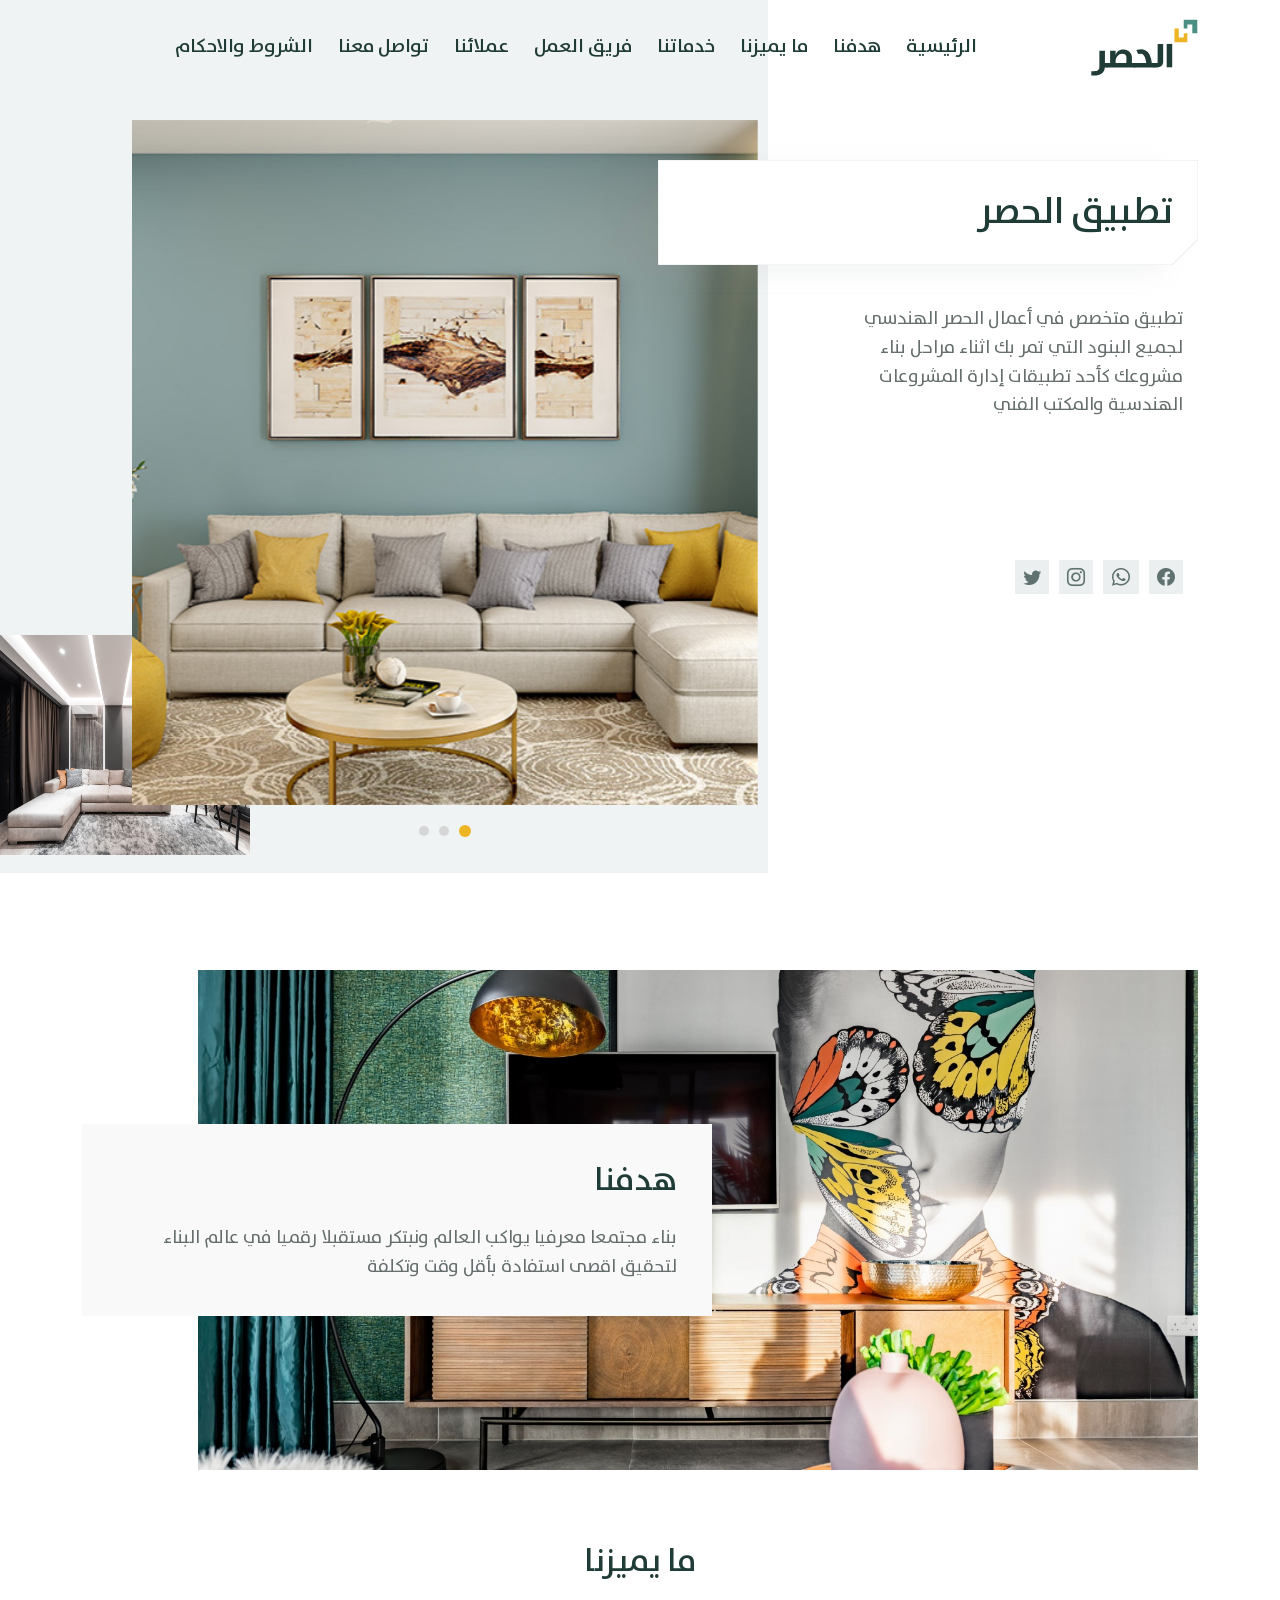
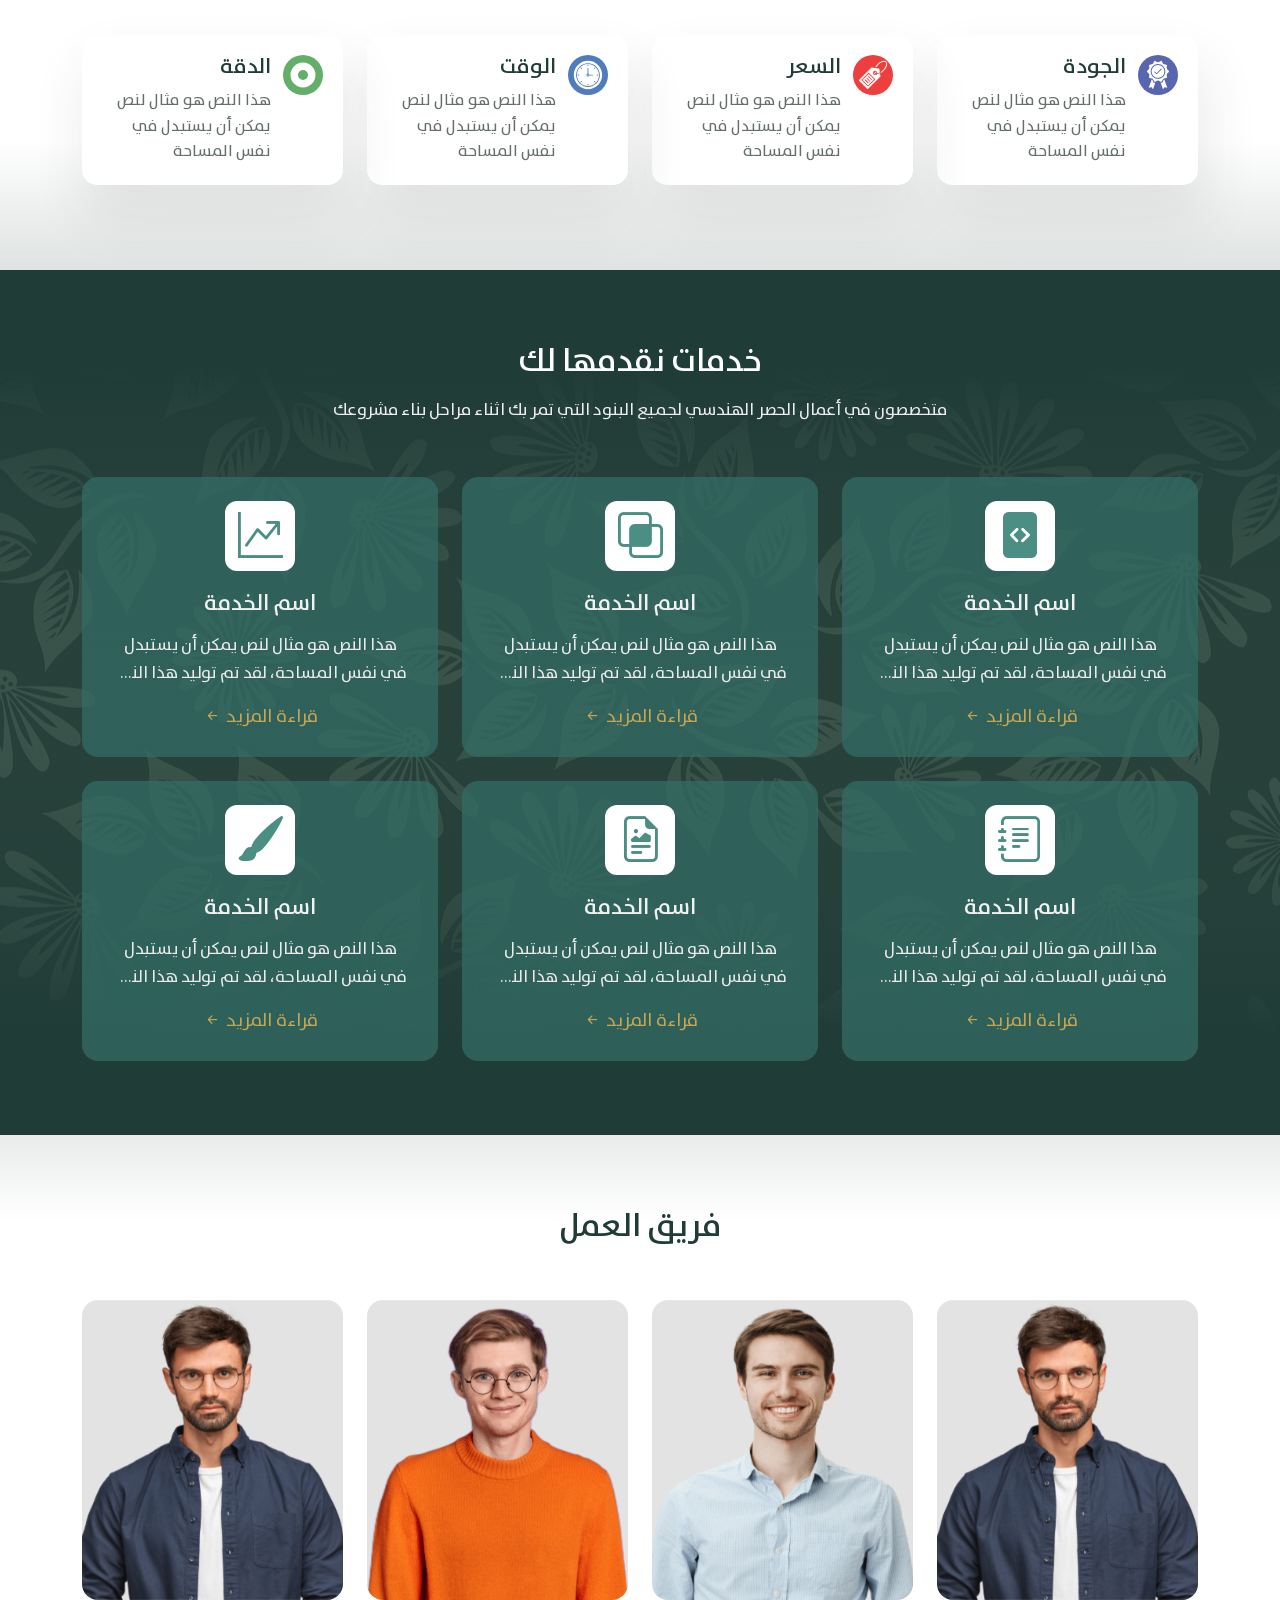
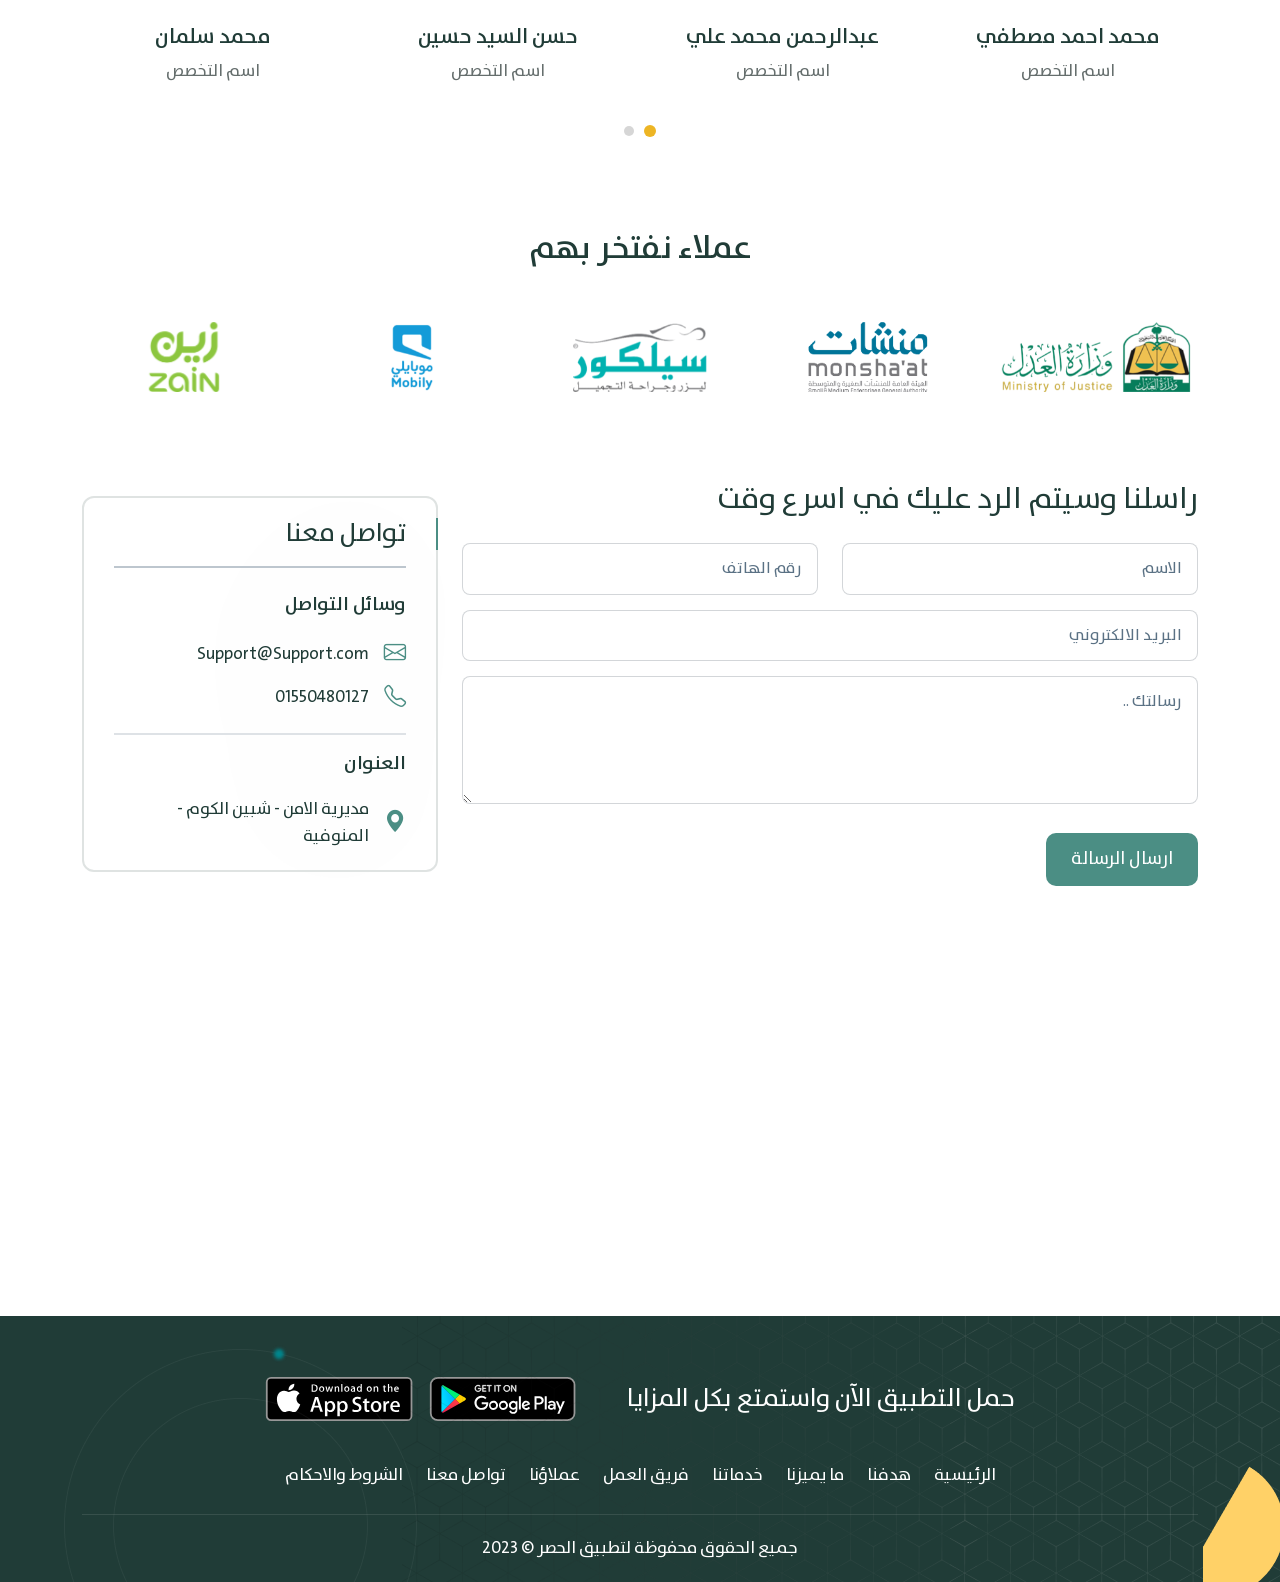
<file: index.html>
<!doctype html>
<html lang="ar">

<head>
  <meta charset="UTF-8">
  <meta name="viewport" content="width=device-width, initial-scale=1.0, shrink-to-fit=no">
  <title>الحصر</title>
  <link rel="icon" href="assets/images/logo.svg" type="image/gif" sizes="20x20">
  <link rel="stylesheet" href="assets/css/bootstrap-icons.css">
  <link rel="stylesheet" href="assets/css/owl.carousel.min.css">
  <link rel="stylesheet" href="assets/css/bootstrap.min.css">
  <link rel="stylesheet" href="assets/css/animate.css">
  <link rel="stylesheet" href="assets/css/style.css">
</head>

<body>
  <div class="preloader">
    <div class="sk-cube-grid">
      <div class="sk-cube sk-cube1"></div>
      <div class="sk-cube sk-cube2"></div>
      <div class="sk-cube sk-cube3"></div>
      <div class="sk-cube sk-cube4"></div>
      <div class="sk-cube sk-cube5"></div>
      <div class="sk-cube sk-cube6"></div>
      <div class="sk-cube sk-cube7"></div>
      <div class="sk-cube sk-cube8"></div>
      <div class="sk-cube sk-cube9"></div>
    </div>
  </div>

  <a href="#" id="scroll-top" class="back-to-top-btn"><i class="bi bi-arrow-up"></i></a>

  <header>
    <nav>
      <div class="header-menu-area hrrd-menu">
        <div class="container">
          <div class="flex-header">
            <div class="logo text-left">
              <a href="index.html"><img src="assets/images/logo.svg" alt=""></a>
              <a href="javascript:void(0)" class="hidden-lg hamburger">
                <span class="h-top"></span>
                <span class="h-middle"></span>
                <span class="h-bottom"></span>
              </a>
            </div>
            <nav class="main-nav">
              <ul>
                <li><a href="index.html">الرئيسية</a></li>
                <li><a href="index.html">هدفنا</a></li>
                <li><a href="index.html">ما يميزنا </a></li>
                <li><a href="index.html">خدماتنا</a></li>
                <li><a href="index.html">فريق العمل</a></li>
                <li><a href="index.html">عملائنا</a></li>
                <li><a href="index.html">تواصل معنا</a></li>
                <li><a href="index.html">الشروط والاحكام</a></li>
              </ul>
            </nav>
          </div>
        </div>
      </div>
    </nav>

    <div class="hrrd-hero positioning">
      <div class="container">
        <div class="flex-hero">
          <div class="hrrd-hero-content">
            <h1>تطبيق الحصر
              <svg>
                <line class="top" x1="26px" y1="0" x2="100%" y2="0"></line>
                <line class="right" x1="100%" y1="0" x2="100%" y2="100%"></line>
                <line class="bottom" x1="100%" y1="100%" x2="0" y2="100%"></line>
                <line class="angle" x1="26px" y1="0" x2="0" y2="26px"></line>
                <line class="left" x1="0" y1="26px" x2="0" y2="100%"></line>
              </svg>
            </h1>
            <p>تطبيق متخصص في أعمال الحصر الهندسي لجميع البنود التي تمر بك اثناء مراحل بناء مشروعك كأحد تطبيقات إدارة
              المشروعات الهندسية والمكتب الفني</p>
            <ul class="social-media">
              <li>
                <a href="#" target="_blank">
                  <i class="bi bi-facebook"></i>
                </a>
              </li>
              <li>
                <a href="#" target="_blank">
                  <i class="bi bi-whatsapp"></i>
                </a>
              </li>
              <li>
                <a href="#" target="_blank">
                  <i class="bi bi-instagram"></i>
                </a>
              </li>
              <li>
                <a href="#" target="_blank">
                  <i class="bi bi-twitter"></i>
                </a>
              </li>
            </ul>
          </div>
          <div class="hero-silder owl-carousel owl-theme">
            <div class="item">
              <img src="assets/images/slide1.jpg" alt="">
            </div>
            <div class="item">
              <img src="assets/images/slide2.jpg" alt="">
            </div>
            <div class="item">
              <img src="assets/images/slide3.jpg" alt="">
            </div>
          </div>
          <img class="left-img" src="assets/images/slide3.jpg" alt="">
        </div>
      </div>
    </div>
  </header>

  <div class="target-sec positioning">
    <div class="container">
      <div class="flex-content">
        <div class="collaborate-img-wrap">
          <img src="assets/images/about.jpg" alt="">
        </div>
        <div class="content-target">
          <div class="hrdd-section-title wow animate fadeInDown" data-wow-delay="100ms" data-wow-duration="1500ms">
            <h1>هدفنا</h1>
          </div>
          <div class="collaborate-info">
            <p>بناء مجتمعا معرفيا يواكب العالم ونبتكر مستقبلا رقميا في عالم البناء لتحقيق اقصى استفادة بأقل وقت وتكلفة
            </p>
          </div>
        </div>
      </div>
    </div>
  </div>

  <div class="featured-area positioning">
    <div class="container">
      <div class="row">
        <div class="col-12">
          <div class="hrdd-section-title text-center wow animate fadeInDown" data-wow-delay="100ms"
            data-wow-duration="1500ms">
            <h1>ما يميزنا</h1>
          </div>
        </div>
      </div>
      <div class="row justify-content-center mt-50">
        <div class="col-xl-3 col-lg-4 col-md-6 col-12 wow animated zoomIn" data-wow-delay="200ms"
          data-wow-duration="1500ms">
          <div class="featured-box">
            <div class="featured-icon">
              <img src="assets/images/icons/quality.svg" alt="">
            </div>
            <div class="featured-content">
              <h2>الجودة</h2>
              <p>هذا النص هو مثال لنص يمكن أن يستبدل في نفس المساحة</p>
            </div>
          </div>
        </div>
        <div class="col-xl-3 col-lg-4 col-md-6 col-12 wow animated zoomIn" data-wow-delay="400ms"
          data-wow-duration="1500ms">
          <div class="featured-box">
            <div class="featured-icon">
              <img src="assets/images/icons/price.svg" alt="">
            </div>
            <div class="featured-content">
              <h2>السعر</h2>
              <p>هذا النص هو مثال لنص يمكن أن يستبدل في نفس المساحة</p>
            </div>
          </div>
        </div>
        <div class="col-xl-3 col-lg-4 col-md-6 col-12 wow animated zoomIn" data-wow-delay="600ms"
          data-wow-duration="1500ms">
          <div class="featured-box">
            <div class="featured-icon">
              <img src="assets/images/icons/clock.svg" alt="">
            </div>
            <div class="featured-content">
              <h2>الوقت</h2>
              <p>هذا النص هو مثال لنص يمكن أن يستبدل في نفس المساحة</p>
            </div>
          </div>
        </div>
        <div class="col-xl-3 col-lg-4 col-md-6 col-12 wow animated zoomIn" data-wow-delay="800ms"
          data-wow-duration="1500ms">
          <div class="featured-box">
            <div class="featured-icon">
              <img src="assets/images/icons/dots.svg" alt="">
            </div>
            <div class="featured-content">
              <h2>الدقة</h2>
              <p>هذا النص هو مثال لنص يمكن أن يستبدل في نفس المساحة</p>
            </div>
          </div>
        </div>
      </div>
    </div>
  </div>

  <div class="all-services-area">
    <div class="container">
      <div class="row">
        <div class="ol-12">
          <div class="hrdd-section-title text-capitalize text-center wow animate fadeInDown" data-wow-delay="100ms"
            data-wow-duration="1500ms">
            <h1>خدمات نقدمها لك</h1>
            <p class="latest-text">متخصصون في أعمال الحصر الهندسي لجميع البنود التي تمر بك اثناء مراحل بناء مشروعك</p>
          </div>
        </div>
      </div>
      <div class="row mt-50">
        <div class="col-xxl-4 col-xl-4 col-lg-4 col-md-6 col-sm-12 col-12">
          <div class="all-services-box text-center">
            <div class="all-services-icon">
              <i class="bi bi-file-code-fill"></i>
            </div>
            <div class="all-services-content">
              <h3>اسم الخدمة</h3>
              <p>هذا النص هو مثال لنص يمكن أن يستبدل في نفس المساحة، لقد تم توليد هذا النص من مولد النص العربى، حيث
                يمكنك أن تولد مثل هذا النص أو العديد من النصوص الأخرى إضافة إلى زيادة عدد الحروف التى يولدها التطبيق</p>
              <a href="#">قراءة المزيد <i class="bi bi-arrow-left-short"></i></a>
            </div>
          </div>
        </div>
        <div class="col-xxl-4 col-xl-4 col-lg-4 col-md-6 col-sm-12 col-12">
          <div class="all-services-box text-center">
            <div class="all-services-icon">
              <i class="bi bi-intersect"></i>
            </div>
            <div class="all-services-content">
              <h3>اسم الخدمة</h3>
              <p>هذا النص هو مثال لنص يمكن أن يستبدل في نفس المساحة، لقد تم توليد هذا النص من مولد النص العربى، حيث
                يمكنك أن تولد مثل هذا النص أو العديد من النصوص الأخرى إضافة إلى زيادة عدد الحروف التى يولدها التطبيق</p>
              <a href="#">قراءة المزيد <i class="bi bi-arrow-left-short"></i></a>
            </div>
          </div>
        </div>
        <div class="col-xxl-4 col-xl-4 col-lg-4 col-md-6 col-sm-12 col-12">
          <div class="all-services-box text-center">
            <div class="all-services-icon">
              <i class="bi bi-graph-up"></i>
            </div>
            <div class="all-services-content">
              <h3>اسم الخدمة</h3>
              <p>هذا النص هو مثال لنص يمكن أن يستبدل في نفس المساحة، لقد تم توليد هذا النص من مولد النص العربى، حيث
                يمكنك أن تولد مثل هذا النص أو العديد من النصوص الأخرى إضافة إلى زيادة عدد الحروف التى يولدها التطبيق</p>
              <a href="#">قراءة المزيد <i class="bi bi-arrow-left-short"></i></a>
            </div>
          </div>
        </div>
        <div class="col-xxl-4 col-xl-4 col-lg-4 col-md-6 col-sm-12 col-12">
          <div class="all-services-box text-center">
            <div class="all-services-icon">
              <i class="bi bi-journal-text"></i>
            </div>
            <div class="all-services-content">
              <h3>اسم الخدمة</h3>
              <p>هذا النص هو مثال لنص يمكن أن يستبدل في نفس المساحة، لقد تم توليد هذا النص من مولد النص العربى، حيث
                يمكنك أن تولد مثل هذا النص أو العديد من النصوص الأخرى إضافة إلى زيادة عدد الحروف التى يولدها التطبيق</p>
              <a href="#">قراءة المزيد <i class="bi bi-arrow-left-short"></i></a>
            </div>
          </div>
        </div>
        <div class="col-xxl-4 col-xl-4 col-lg-4 col-md-6 col-sm-12 col-12">
          <div class="all-services-box text-center">
            <div class="all-services-icon">
              <i class="bi bi-file-earmark-richtext"></i>
            </div>
            <div class="all-services-content">
              <h3>اسم الخدمة</h3>
              <p>هذا النص هو مثال لنص يمكن أن يستبدل في نفس المساحة، لقد تم توليد هذا النص من مولد النص العربى، حيث
                يمكنك أن تولد مثل هذا النص أو العديد من النصوص الأخرى إضافة إلى زيادة عدد الحروف التى يولدها التطبيق</p>
              <a href="#">قراءة المزيد <i class="bi bi-arrow-left-short"></i></a>
            </div>
          </div>
        </div>
        <div class="col-xxl-4 col-xl-4 col-lg-4 col-md-6 col-sm-12 col-12">
          <div class="all-services-box text-center">
            <div class="all-services-icon">
              <i class="bi bi-brush-fill"></i>
            </div>
            <div class="all-services-content">
              <h3>اسم الخدمة</h3>
              <p>هذا النص هو مثال لنص يمكن أن يستبدل في نفس المساحة، لقد تم توليد هذا النص من مولد النص العربى، حيث
                يمكنك أن تولد مثل هذا النص أو العديد من النصوص الأخرى إضافة إلى زيادة عدد الحروف التى يولدها التطبيق</p>
              <a href="#">قراءة المزيد <i class="bi bi-arrow-left-short"></i></a>
            </div>
          </div>
        </div>
      </div>
    </div>
  </div>

  <div class="about-team-area">
    <div class="container">
      <div class="row">
        <div class="col-12">
          <div class="hrdd-section-title text-center">
            <h1>فريق العمل</h1>
          </div>
        </div>
      </div>
      <div class="inner-slide-wrap owl-carousel owl-theme mt-50">
        <div class="single-about-team">
          <div class="single-about-team-img">
            <img class="w-100" src="assets/images/team/team-1.png" alt="">
          </div>
          <div class="single-about-team-content text-center">
            <h3>محمد احمد مصطفي</h3>
            <p>اسم التخصص</p>
          </div>
        </div>
        <div class="single-about-team">
          <div class="single-about-team-img">
            <img class="w-100" src="assets/images/team/team-2.png" alt="">
          </div>
          <div class="single-about-team-content text-center">
            <h3>عبدالرحمن محمد علي</h3>
            <p>اسم التخصص</p>
          </div>
        </div>
        <div class="single-about-team">
          <div class="single-about-team-img">
            <img class="w-100" src="assets/images/team/team-3.png" alt="">
          </div>
          <div class="single-about-team-content text-center">
            <h3>حسن السيد حسين</h3>
            <p>اسم التخصص</p>
          </div>
        </div>
        <div class="single-about-team">
          <div class="single-about-team-img">
            <img class="w-100" src="assets/images/team/team-1.png" alt="">
          </div>
          <div class="single-about-team-content text-center">
            <h3>محمد سلمان</h3>
            <p>اسم التخصص</p>
          </div>
        </div>
        <div class="single-about-team">
          <div class="single-about-team-img">
            <img class="w-100" src="assets/images/team/team-2.png" alt="">
          </div>
          <div class="single-about-team-content text-center">
            <h3>محمود نادر</h3>
            <p>اسم التخصص</p>
          </div>
        </div>
      </div>
    </div>
  </div>

  <div class="clients-sec positioning">
    <div class="container">
      <div class="row">
        <div class="col-lg-12">
          <div class="hrdd-section-title text-center wow animate fadeInDown" data-wow-delay="100ms"
            data-wow-duration="1500ms">
            <h1>عملاء نفتخر بهم</h1>
          </div>
        </div>
      </div>

      <div class="clients-slide owl-carousel owl-theme mt-50">
        <div class="apps-box">
          <img src="assets/images/clients/client-1.png" alt="">
        </div>
        <div class="apps-box">
          <img src="assets/images/clients/client-2.png" alt="">
        </div>
        <div class="apps-box">
          <img src="assets/images/clients/client-3.png" alt="">
        </div>
        <div class="apps-box">
          <img src="assets/images/clients/client-4.png" alt="">
        </div>
        <div class="apps-box">
          <img src="assets/images/clients/client-5.png" alt="">
        </div>
        <div class="apps-box">
          <img src="assets/images/clients/client-6.png" alt="">
        </div>
        <div class="apps-box">
          <img src="assets/images/clients/client-7.png" alt="">
        </div>
      </div>
    </div>
  </div>

  <div class="contact-area">
    <div class="container">
      <div class="row align-items-center">
        <div class="col-xxl-8 col-xl-8 col-lg-8 col-md-12 col-sm-12 col-12">
          <form id="contact-form" action="mail.php" method="POST" class="contact-input">
            <div class="contact-title">
              <h1>راسلنا وسيتم الرد عليك في اسرع وقت</h1>
            </div>
            <div class="row">
              <div class="col-xl-6 col-lg-6 col-sm-12 col-12">
                <input type="text" name="name" placeholder="الاسم">
              </div>
              <div class="col-xl-6 col-lg-6 col-sm-12 col-12">
                <input type="number" name="name" placeholder="رقم الهاتف">
              </div>
              <div class="col-12">
                <input type="email" name="email" placeholder="البريد الالكتروني">
              </div>
              <div class="col-xl-12 col-lg-12 col-sm-12 col-12">
                <textarea name="message" id="message" rows="4" placeholder="رسالتك .."></textarea>
              </div>
              <div class="contact-btn-wrap">
                <button type="submit" class="common-btn btn-hrrd-1">ارسال الرسالة</button>
              </div>
            </div>
          </form>
        </div>
        <div class="col-xxl-4 col-xl-4 col-lg-4 col-md-12 col-sm-12 col-12 mobt-50">
          <div class="cart-wrap">
            <div class="single-cart">
              <div class="cart-title">
                <h2>تواصل معنا</h2>
              </div>
              <div class="contact-details">
                <div class="contact-details-title">
                  <h3>وسائل التواصل</h3>
                </div>
                <div class="contact-details-info">
                  <ul>
                    <li><i class="bi bi-envelope"></i> <a href="mailto:Support@Support.com">Support@Support.com</a>
                    </li>
                    <li><i class="bi bi-telephone"></i> <a href="tel:01761111456">01550480127</a></li>
                  </ul>
                </div>
              </div>
              <div class="contact-details">
                <div class="contact-details-title">
                  <h3>العنوان</h3>
                </div>
                <div class="contact-details-info">
                  <ul>
                    <li><i class="bi bi-geo-alt-fill"></i>مديرية الامن - شبين الكوم - المنوفية</li>
                  </ul>
                </div>
              </div>
            </div>
          </div>
        </div>
      </div>
    </div>
  </div>


  <div class="map-area">
    <div class="container">
      <iframe src="https://www.google.com/maps/embed?pb=!1m14!1m12!1m3!1d13742.902440041007!2d31.022041650000002!3d30.55705554999999!2m3!1f0!2f0!3f0!3m2!1i1024!2i768!4f13.1!5e0!3m2!1sar!2seg!4v1686165207955!5m2!1sar!2seg" width="600" height="450" style="border:0;" allowfullscreen="" loading="lazy" referrerpolicy="no-referrer-when-downgrade"></iframe>
    </div>
  </div>

  <footer class="footer style_four">
    <section class="container">
      <div class="download-app">
        <h3>حمل التطبيق الآن واستمتع بكل المزايا</h3>
        <div class="app-logo">
          <a href="#" target="_blank">
            <img src="assets/images/google-play.svg" alt="">
          </a>
          <a href="#" target="_blank">
            <img src="assets/images/app-store.svg" alt="">
          </a>
        </div>
      </div>
      <div class="mid_content">
        <div class="row">
          <div class="col-lg-12">
            <ul class="list_box text-center linline">
              <li>
                <div class="d-flex align-items-center">
                  <a class="links" href="index.html">
                    الرئيسية </a>
                </div>
              </li>
              <li>
                <div class="d-flex align-items-center">
                  <a class="links" href="index.html#about">
                    هدفنا </a>
                </div>
              </li>
              <li>
                <div class="d-flex align-items-center">
                  <a class="links" href="index.html#services">
                    ما يميزنا </a>
                </div>
              </li>
              <li>
                <div class="d-flex align-items-center">
                  <a class="links" href="index.html#team">
                    خدماتنا </a>
                </div>
              </li>
              <li>
                <div class="d-flex align-items-center">
                  <a class="links" href="index.html#blogs">
                    فريق العمل </a>
                </div>
              </li>
              <li>
                <div class="d-flex align-items-center">
                  <a class="links" href="index.html#clients">
                    عملاؤنا </a>
                </div>
              </li>
              <li>
                <div class="d-flex align-items-center">
                  <a class="links" href="jobs.html">
                    تواصل معنا </a>
                </div>
              </li>
              <li>
                <div class="d-flex align-items-center">
                  <a class="links" href="privacy.html">
                     الشروط والاحكام </a>
                </div>
              </li>
            </ul>
          </div>
        </div>
      </div>
      <div class="bottom_content">
        <p>
          جميع الحقوق محفوظة لتطبيق الحصر © 2023
        </p>
      </div>
    </section>
    <div class="pattern_1">
      <img src="assets/images/shape/dot-round-2.png" class="img-fluid" alt="img">
    </div>
    <div class="pattern_2">
      <img src="assets/images/shape/pattern-3.png" class="img-fluid" alt="img">
    </div>
    <div class="pattern_3">
      <img src="assets/images/shape/hrrd-testimonial.png" class="img-fluid" alt="img">
    </div>
  </footer>


  <!-- Jquery JS -->
  <script src="assets/js/jquery-3.6.0.min.js"></script>
  <script src="assets/js/bootstrap.min.js"></script>
  <script src="assets/js/owl.carousel.min.js"></script>
  <script src="assets/js/wow.min.js"></script>
  <script src="assets/js/main.js"></script>
</body>

</html>
</file>
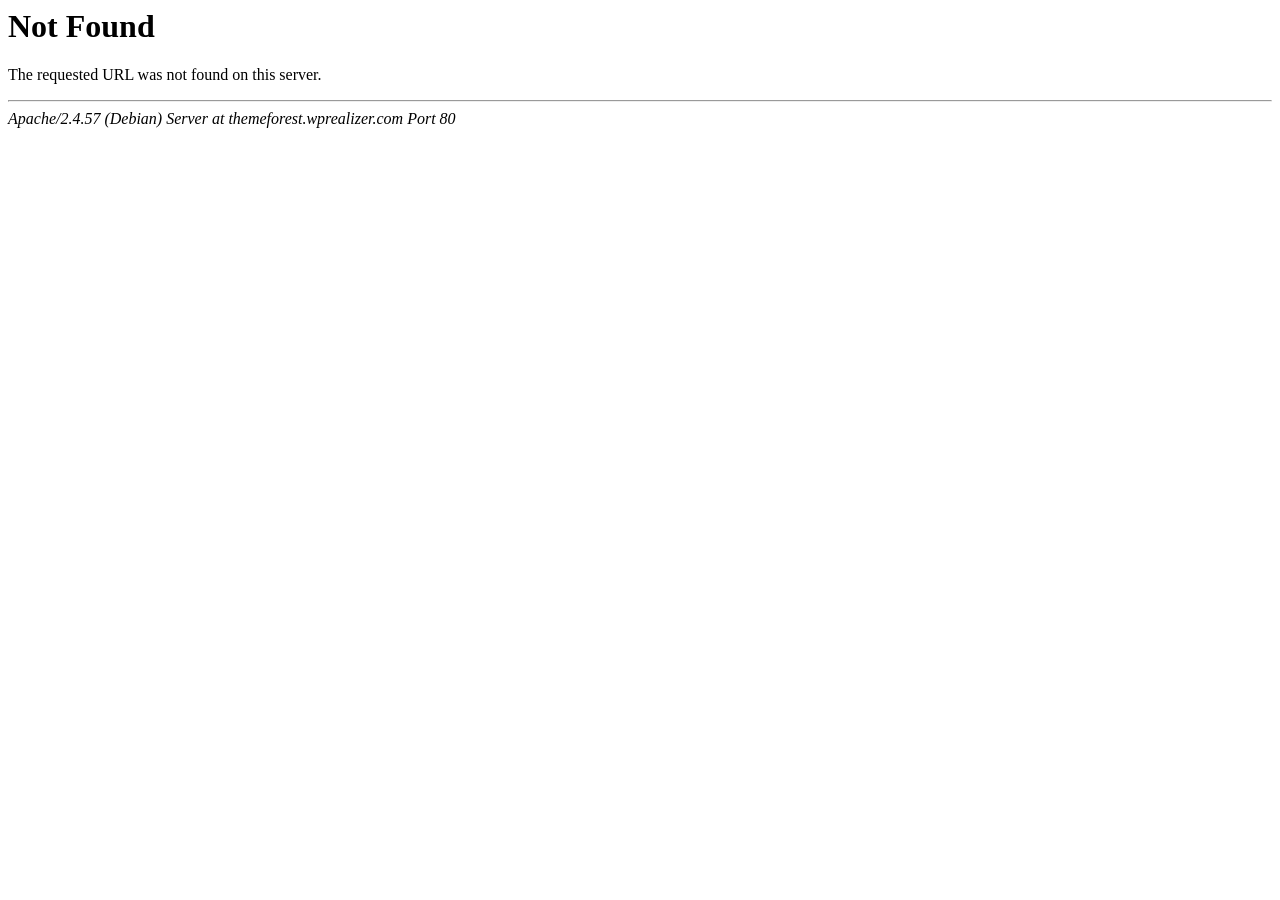
<file: assets/css/owl.video.play.html>
<!DOCTYPE HTML PUBLIC "-//IETF//DTD HTML 2.0//EN">
<html><head>
<title>404 Not Found</title>
</head><body>
<h1>Not Found</h1>
<p>The requested URL was not found on this server.</p>
<hr>
<address>Apache/2.4.57 (Debian) Server at themeforest.wprealizer.com Port 80</address>
</body></html>
</file>
<file: assets/css/style.css>
@charset "UTF-8";

@font-face {
  font-family: 'Bahij_Plain';
  src: url(../fonts/Bahij_Plain.ttf);
}

@font-face {
  font-family: 'Bahij_SemiBold';
  src: url(../fonts/Bahij_SemiBold.ttf);
}

a {
  color: unset;
  text-decoration: none;
}

a:focus {
  outline: 0 solid;
}

a:hover {
  text-decoration: none;
  color: unset;
}

img {
  max-width: 100%;
  height: auto;
}

h1,
h2,
h3,
h4,
h5,
h6 {
  margin-bottom: 0;
  color: #183B56;
  font-weight: normal;
}

html,
body {
  font-weight: 400;
  line-height: 1.6;
  color: #656e6d;
  font-family: 'Bahij_Plain';
  font-size: 16px;
  direction: rtl;
}

p {
  margin-bottom: 0;
}

input:focus,
textarea:focus,
button:focus {
  outline: none;
}

ul {
  margin: 0;
  padding: 0;
  list-style: none;
}

i.bx {
  vertical-align: middle;
}

/* Remove Chrome Input Field's Unwanted Yellow Background Color */
input:-webkit-autofill {
  -webkit-box-shadow: 0 0 0px 1000px white inset !important;
}

input:-webkit-autofill:hover,
input:-webkit-autofill:focus {
  -webkit-box-shadow: 0 0 0px 1000px white inset !important;
}

.mt-100 {
  margin-top: 100px;
}

.mt-50 {
  margin-top: 50px;
}

.mt-24 {
  margin-top: 24px;
}

.mt-26 {
  margin-top: 26px;
}

.mb-76 {
  margin-bottom: 76px;
}

.pt-100 {
  padding-top: 100px;
}

.pt-50 {
  padding-top: 50px;
}

.pb-76 {
  padding-bottom: 76px;
}

.pb-100 {
  padding-bottom: 100px;
}

.shape {
  position: absolute;
  z-index: -1;
}

.positioning {
  position: relative;
  z-index: 2;
}

.common-btn {
  border-radius: 10px;
  display: inline-block;
  font-style: normal;
  font-weight: normal;
  font-size: 18px;
  color: #FFFFFF;
  padding: 12px 25px;
  -webkit-transition: .5s;
  transition: .5s;
  position: relative;
  z-index: 1;
  overflow: hidden;
}

.common-btn:hover {
  color: #fff;
}

.common-btn:hover::before {
  width: 100%;
}

.common-btn::before {
  position: absolute;
  content: "";
  right: 50%;
  top: 50%;
  -webkit-transform: translate(-50%, -50%);
  transform: translate(50%, -50%);
  margin: 0 auto;
  width: 0;
  height: 100%;
  -webkit-transition: .5s;
  transition: .5s;
  z-index: -1;
}

.common-btn.btn-style-1 {
  background: #FF8345;
}

.common-btn.btn-style-1::before {
  background: #7BC678;
}

.common-btn.btn-style-2 {
  background: #7BC678;
}

.common-btn.btn-style-2::before {
  background: #FF8345;
}

.common-btn.btn-hrrd-2 {
  background: #FFE5A3;
  -webkit-backdrop-filter: blur(100px);
  backdrop-filter: blur(100px);
  border-radius: 4px;
  color: #333333;
}

.common-btn.btn-hrrd-2:hover {
  color: #fff;
}

.common-btn.btn-hrrd-2::before {
  background: #4b8e84;
}

.common-btn.btn-hrrd-1 {
  background: #4b8e84;
}

.common-btn.btn-hrrd-1:hover {}

.common-btn.btn-hrrd-1::before {
  background: #3a766d;
}

.common-btn.btn-tripp-1 {
  background: -webkit-gradient(linear, left top, left bottom, from(#FE5B3E), to(#FE7B49));
  background: linear-gradient(180deg, #FE5B3E 0%, #FE7B49 100%);
  border-radius: 15px;
  font-weight: 700;
}

.common-btn.btn-tripp-1:hover {
  color: #fff;
}

.common-btn.btn-tripp-1::before {
  background: #221314;
}

.title-mark {
  position: relative;
  display: inline-block;
  z-index: 1;
}

.title-mark::before {
  width: 100%;
  height: 51.29px;
  background: rgba(255, 131, 69, 0.7);
  content: "";
  position: absolute;
  bottom: 10px;
  z-index: -1;
  -webkit-animation: up-dn-mark-1 1s alternate infinite;
  animation: up-dn-mark-1 1s alternate infinite;
}

.title-mark.title-mark-section::before {
  width: 100%;
  height: 20px;
  background: rgba(255, 131, 69, 0.7);
  content: "";
  position: absolute;
  bottom: 5px;
  z-index: -1;
  -webkit-animation: up-dn-mark-1 1s alternate infinite;
  animation: up-dn-mark-1 1s alternate infinite;
}

.ch-section-title h1 {
  font-style: normal;
  font-weight: bold;
  font-size: 40px;
  line-height: 50px;
  color: #183B56;
}

.hrdd-section-title.hrrd-subscribe-title h1 {
  color: #fff;
}

.hrdd-section-title.hrrd-subscribe-title h1 span::before {
  border: .5px solid #fff;
  background: #94BCF9;
}

.hrdd-section-title h1 {
  font-style: normal;
  font-size: 32px;
  line-height: 45px;
  color: #203c37;
  font-family: 'Bahij_SemiBold';
}

.hrdd-section-title h1 span {
  display: inline-block;
  z-index: 1;
  position: relative;
}

.hrdd-section-title h1 span::before {
  position: absolute;
  right: 0;
  height: 50px;
  width: 76%;
  border: 0.5px solid #4b8e84;
  background: #FFE3D9;
  top: 50%;
  -webkit-transform: translateY(-50%);
  transform: translateY(-50%);
  content: "";
  z-index: -1;
}

@-webkit-keyframes up-dn-mark-1 {
  0% {
    -webkit-transform: translateY(-5px);
    transform: translateY(-5px);
  }

  100% {
    -webkit-transform: translateY(0px);
    transform: translateY(0px);
  }
}

@keyframes up-dn-mark-1 {
  0% {
    -webkit-transform: translateY(-5px);
    transform: translateY(-5px);
  }

  100% {
    -webkit-transform: translateY(0px);
    transform: translateY(0px);
  }
}

.trip-section-title h1 {

  font-style: normal;
  font-weight: 700;
  font-size: 48px;
  line-height: 68px;
  color: #221314;
}

.trip-section-title h1 span {
  position: relative;
  z-index: 1;
  display: inline-block;
  line-height: 1;
}

.trip-section-title h1 span::before {
  position: absolute;
  right: 0;
  bottom: 0;
  height: 18px;
  width: 100%;
  content: "";
  z-index: -1;
  background-image: url(../images/shape/trip-title.png);
  background-size: 100% 100%;
  background-repeat: no-repeat;
  background-position: center;
}

.container-text {

  font-style: normal;
  font-weight: 700;
  font-size: 170px;
  line-height: 1;
  color: rgba(34, 19, 20, 0.01);
  position: absolute;
  z-index: -1;
}

/*added utilities*/
.mt-60 {
  margin-top: 60px;
}

.mt-80 {
  margin-top: 80px;
}

.mt-70 {
  margin-top: 70px;
}

.mt-45 {
  margin-top: 45px;
}

/*added reuseable components*/
.vactor-shape {
  z-index: -1;
}

.tri-btn-fill {
  background: -webkit-gradient(linear, left top, left bottom, from(#FE5B3E), to(#FE7B49));
  background: linear-gradient(180deg, #FE5B3E 0%, #FE7B49 100%);
  border-radius: 15px;
  display: -webkit-inline-box;
  display: -ms-inline-flexbox;
  display: inline-flex;
  -webkit-box-align: center;
  -ms-flex-align: center;
  align-items: center;

  font-style: normal;
  font-weight: 700;
  font-size: 16px;
  line-height: 21px;
  text-align: center;
  color: #FFFFFF;
  gap: 12px;
  border: none;
  padding: 24px 45px;
  -webkit-transition: all .3s;
  transition: all .3s;
}

.tri-btn-fill i {
  -webkit-transition: all .35s;
  transition: all .35s;
}

.tri-btn-fill i::before {
  vertical-align: middle;
}

.tri-btn-fill.tri-submit-btn:hover {
  -webkit-transform: translate3d(3px, 0, 0);
  transform: translate3d(3px, 0, 0);
}

.tri-btn-fill:hover {
  -webkit-box-shadow: 0 1rem 2.5rem rgba(22, 28, 45, 0.1), 0 0.5rem 1rem -0.75rem rgba(22, 28, 45, 0.1) !important;
  box-shadow: 0 1rem 2.5rem rgba(22, 28, 45, 0.1), 0 0.5rem 1rem -0.75rem rgba(22, 28, 45, 0.1) !important;
  -webkit-transform: translate3d(0, -3px, 0);
  transform: translate3d(0, -3px, 0);
  color: #fff;
}

.tri-btn-fill:hover i {
  -webkit-transform: translateX(5px);
  transform: translateX(5px);
}

.ag-btn-fill {
  font-size: 16px;
  line-height: 20px;
  text-align: center;
  color: #FFFFFF;

  background: #404C99;
  border-radius: 15px;
  display: inline-block;
  padding: 25px 44px;
  -webkit-transition: all .25s ease;
  transition: all .25s ease;
}

.ag-btn-fill:hover {
  -webkit-box-shadow: 0 1rem 2.5rem rgba(22, 28, 45, 0.1), 0 0.5rem 1rem -0.75rem rgba(22, 28, 45, 0.1) !important;
  box-shadow: 0 1rem 2.5rem rgba(22, 28, 45, 0.1), 0 0.5rem 1rem -0.75rem rgba(22, 28, 45, 0.1) !important;
  -webkit-transform: translate3d(0, -3px, 0);
  transform: translate3d(0, -3px, 0);
  color: #fff;
  background: #323b77;
}

.edu-btn-fill {

  font-style: normal;
  font-weight: 500;
  font-size: 16px;
  color: #FFFFFF;
  display: inline-block;
  background: #ffa600;
  -webkit-box-shadow: 5px 10px 30px rgba(255, 165, 2, 0.3);
  box-shadow: 5px 10px 30px rgba(255, 165, 2, 0.3);
  border-radius: 15px;
  padding: 22px 36px;
  -webkit-transition: all .25s ease;
  transition: all .25s ease;
}

.edu-btn-fill:hover {
  -webkit-box-shadow: 5px 10px 30px rgba(255, 165, 2, 0.3);
  box-shadow: 5px 10px 30px rgba(255, 165, 2, 0.3);
  color: #fff;
  -webkit-transform: translate3d(0, -3px, 0);
  transform: translate3d(0, -3px, 0);
  background: #e69500;
}

.ag-rating {
  display: -webkit-box;
  display: -ms-flexbox;
  display: flex;
  gap: 5px;
}

.ag-rating i {
  color: #FF8423;
}

.ag-section-title {

  font-weight: 900;
  font-size: 50px;
  line-height: 60px;
  text-align: center;
  color: #183B56;
}

.edu-section-title {

  font-weight: 700;
  font-size: 40px;
  line-height: 58px;
  text-align: center;
  color: #111116;
}

.breadcrumb-area {
  background: -webkit-gradient(linear, left top, left bottom, from(#FFEDE7), to(#FFFFFF));
  background: linear-gradient(180deg, #FFEDE7 0%, #FFFFFF 100%);
  padding-top: 214px;
  padding-bottom: 100px;
}

.breadcrumb-area .breadcrumb-text h1 {

  font-style: normal;
  font-size: 72px;
  color: #203c37;
}

.breadcrumb-area .breadcrumb-text p {
  color: #4b8e84;
  font-weight: 500;
  font-size: 18px;
  margin-top: 20px;
  line-height: 1;
}

.breadcrumb-area .breadcrumb-text p a {
  color: #203c37;
}

/*================================================
2. Header Menu CSS
=================================================*/
.logo,
.main-nav,
.menu-btn-wrap {
  display: -webkit-box;
  display: -ms-flexbox;
  display: flex;
  -webkit-box-align: center;
  -ms-flex-align: center;
  align-items: center;
  height: 100%;
}

.header-menu-area {
  width: 100%;
  position: absolute;
  right: 0;
  top: 0;
  z-index: 9;
  background: transparent;
  padding: 15px 0;
}

.menu-btn-wrap {
  -webkit-box-pack: end;
  -ms-flex-pack: end;
  justify-content: end;
}

.hamburger {
  position: relative;
  width: 40px;
  height: 30px;
  cursor: pointer;
  border: 5px solid transparent;
  margin-top: 10px;
  display: none;
  z-index: 1;
}

.hamburger span {
  width: 100%;
  height: 2px;
  background: #FF8345;
  display: block;
  position: absolute;
  left: 0;
  -webkit-transition: all 0.3s;
  transition: all 0.3s;
}

.hamburger span.h-top {
  top: 0;
}

.hamburger span.h-bottom {
  bottom: 0;
  width: 27px;
}

.hamburger span.h-middle {
  top: 50%;
  margin-top: -1px;
  width: 25px;
}

.hamburger.h-active span {
  width: 100%;
}

.hamburger.h-active span.h-top {
  -webkit-transform: rotate(45deg);
  transform: rotate(45deg);
  top: 50%;
  margin-top: -1px;
}

.hamburger.h-active span.h-middle {
  -webkit-transform: translateX(-30px);
  transform: translateX(-30px);
  opacity: 0;
}

.hamburger.h-active span.h-bottom {
  -webkit-transform: rotate(-45deg);
  transform: rotate(-45deg);
  bottom: 50%;
  margin-bottom: -1px;
}

.main-nav>ul>li {
  position: relative;
}

.main-nav>ul>li.has-child-menu:after {
  position: absolute;
  left: 2px;
  top: 45px;
  font-family: "boxicons";
  content: "";
  font-size: 20px;
  color: #183b56a3;
  -webkit-transition: all .4s;
  transition: all .4s;
}

.main-nav>ul>li:hover.has-child-menu:after {
  -webkit-transform: rotate(180deg);
  transform: rotate(180deg);
}

.main-nav>ul>li>a {
  display: inline-block;
  text-decoration: none;
  font-style: normal;
  font-weight: 500;
  font-size: 19px;
  color: #183B56;
  position: relative;
  -webkit-transition: all 0.3s;
  transition: all 0.3s;
  font-family: 'Bahij_SemiBold';
}

.main-nav>ul>li:hover>a {
  color: #FF8345;
}

.main-nav>ul>li:hover>a:after {
  opacity: 1;
}

.main-nav ul li .sub-menu {
  position: absolute;
  right: 0;
  top: 90px;
  left: 0;
  min-width: 200px;
  list-style: none;
  margin: 0;
  padding: 0;
  opacity: 0;
  visibility: hidden;
  z-index: 9999;
  -webkit-transform: translateY(20px);
  transform: translateY(20px);
  -webkit-transition: all 0.3s;
  transition: all 0.3s;
  background: #f5f5f5;
  -webkit-box-shadow: 7px 10px 40px rgba(13, 52, 79, 0.1);
  box-shadow: 7px 10px 40px rgba(13, 52, 79, 0.1);
}

.main-nav ul li .sub-menu li .sub-menu {
  left: -200px;
  right: inherit;
  top: 0;
}

.main-nav ul li .sub-menu>li {
  display: block;
  margin: 0;
  position: relative;
}

.main-nav ul li .sub-menu>li a {
  display: block;
  padding: 15px 18px;
  line-height: 1;
  font-size: 15px;
  font-weight: 500;
  border-bottom: 1px solid #ddd;
  text-decoration: none;
  -webkit-transition: all 0.3s;
  transition: all 0.3s;
}

.main-nav ul li .sub-menu>li a:last-child {
  border: none;
}

.main-nav ul li .sub-menu>li a:hover {
  color: #FF8345;
}

.main-nav .fl {
  width: 30px;
  font-size: 20px;
  line-height: 35px;
  text-align: center;
  color: #fff;
  font-style: normal;
  position: absolute;
  left: -5px;
  top: 0;
  z-index: 999;
  display: none;
  cursor: pointer;
}

.main-nav .fl:before {
  font-size: 14px;
  text-align: center;
  line-height: 35px;
}

.main-nav>ul>li+li>.sub-menu {
  right: 15px;
}

.main-nav>ul>li:hover>.sub-menu,
.main-nav ul li .sub-menu li:hover>.sub-menu,
.main-nav ul li .sub-menu li .sub-menu li:hover>.sub-menu {
  -webkit-transform: translateY(0);
  transform: translateY(0);
  visibility: visible;
  opacity: 1;
}

.slideInUp {
  visibility: hidden;
  opacity: 0;
  -webkit-transform: translate3d(0, 30px, 0);
  transform: translate3d(0, 30px, 0);
  -webkit-transition: all 1s ease-out;
  transition: all 1s ease-out;
}

.is-active .slideInUp {
  visibility: visible;
  opacity: 1;
  -webkit-transform: translate3d(0, 0, 0);
  transform: translate3d(0, 0, 0);
}

.slideInUp2 {
  -webkit-transition-delay: 0.3s;
  transition-delay: 0.3s;
}

.menu-btn-wrap .menu-reg {
  font-style: normal;
  font-weight: bold;
  font-size: 16px;
  color: #183B56;
  margin-left: 54px;
}

.sticky {
  position: fixed;
  top: 0;
  background: #ffffff;
  z-index: 99;
  -webkit-animation: 500ms ease-in-out 0s normal none 1 running fadeInDown;
  animation: 500ms ease-in-out 0s normal none 1 running fadeInDown;
  -webkit-box-shadow: 0 2px 28px 0 rgba(0, 0, 0, 0.01);
  box-shadow: 0 2px 28px 0 rgb(0 0 0 / 8%);
  padding: 5px 0;
}

/*================================================
3. Hero area CSS
=================================================*/
.hero-area {
  position: relative;
  padding-top: 161px;
  background: #F9FCFB;
}

.hero-content h1 {
  font-style: normal;
  font-weight: 800;
  font-size: 80px;
  line-height: 100px;
  position: relative;
  z-index: 1;
}

.hero-content .hero-search-form {
  position: relative;
  background: #FFFFFF;
  -webkit-box-shadow: 10px 20px 40px rgba(195, 199, 197, 0.1);
  box-shadow: 10px 20px 40px rgba(195, 199, 197, 0.1);
  border-radius: 10px;
  max-width: 600px;
  height: 88px;
  display: -webkit-box;
  display: -ms-flexbox;
  display: flex;
  -webkit-box-align: center;
  -ms-flex-align: center;
  align-items: center;
  padding-right: 40px;
  margin-top: 32px;
  margin-bottom: 29px;
}

.hero-content .hero-search-form button {
  position: absolute;
  border: none;
  left: 12px;
  top: 50%;
  -webkit-transform: translateY(-50%);
  transform: translateY(-50%);
}

.hero-content .hero-search-form .search-box input {
  border: none;
  position: relative;
}

.hero-content .hero-search-form .search-box input::-webkit-input-placeholder {
  font-style: normal;
  font-weight: bold;
  font-size: 16px;
  color: #5A7184;
  opacity: 0.5;
}

.hero-content .hero-search-form .search-box input:-ms-input-placeholder {
  font-style: normal;
  font-weight: bold;
  font-size: 16px;
  color: #5A7184;
  opacity: 0.5;
}

.hero-content .hero-search-form .search-box input::-ms-input-placeholder {
  font-style: normal;
  font-weight: bold;
  font-size: 16px;
  color: #5A7184;
  opacity: 0.5;
}

.hero-content .hero-search-form .search-box input::placeholder {
  font-style: normal;
  font-weight: bold;
  font-size: 16px;
  color: #5A7184;
  opacity: 0.5;
}

.hero-content .recent-search ul li {
  display: inline-block;
  font-style: normal;
  font-weight: 500;
  font-size: 16px;
  color: #FF8345;
}

.hero-content .recent-search ul li:first-child {
  margin-left: 20px;
}

.hero-content .recent-search ul li a {
  display: block;
  background: rgba(0, 0, 0, 0.06);
  border-radius: 2px;
  font-size: 14px;
  color: rgba(63, 71, 92, 0.6);
  padding: 2px 6px;
  margin-left: 2px;
  -webkit-transition: all .25s ease-in-out;
  transition: all .25s ease-in-out;
}

.hero-content .recent-search ul li a:hover {
  background: #FF8345;
  color: #fff;
}

.hero-img {
  position: relative;
}

.hero-img .cart-box {
  background: #FFFFFF;
  -webkit-box-shadow: 0px 15px 25px rgba(0, 0, 0, 0.06);
  box-shadow: 0px 15px 25px rgba(0, 0, 0, 0.06);
  border-radius: 10px;
  padding: 30px;
  display: inline-block;
  position: absolute;
  bottom: 71px;
  -webkit-transform: translateY(41px);
  transform: translateY(41px);
  left: 0;
  -webkit-animation: up-dn 2.5s alternate linear infinite;
  animation: up-dn 2.5s alternate linear infinite;
}

.hero-img .cart-box p {
  line-height: 1;
}

.hero-img .cart-box ul {
  display: -webkit-box;
  display: -ms-flexbox;
  display: flex;
  -webkit-box-align: center;
  -ms-flex-align: center;
  align-items: center;
  margin-top: 16px;
}

.hero-img .cart-box ul li {
  display: inline-block;
  margin: -8px;
}

.hero-img .cart-box ul li i {
  width: 57px;
  height: 57px;
  background: #FFE7DB;
  border: 0.5px solid #FFFFFF;
  -webkit-box-sizing: border-box;
  box-sizing: border-box;
  color: #3F475C;
  font-size: 16px;
  display: -webkit-box;
  display: -ms-flexbox;
  display: flex;
  -webkit-box-align: center;
  -ms-flex-align: center;
  align-items: center;
  -webkit-box-pack: center;
  -ms-flex-pack: center;
  justify-content: center;
  border-radius: 50%;
}

@-webkit-keyframes up-dn {
  0% {
    -webkit-transform: translateY(41px);
    transform: translateY(41px);
  }

  100% {
    -webkit-transform: translateY(0px);
    transform: translateY(0px);
  }
}

@keyframes up-dn {
  0% {
    -webkit-transform: translateY(41px);
    transform: translateY(41px);
  }

  100% {
    -webkit-transform: translateY(0px);
    transform: translateY(0px);
  }
}

/*================================================
4. Client Logo Area CSS
=================================================*/
.client-logo-box {
  margin-bottom: 24px;
}

/*================================================
5. Job Categories Area CSS
=================================================*/
.job-category-box {
  background: #FFFFFF;
  border: 1px solid #EDEDED;
  border-radius: 8px;
  padding: 30px;
  min-height: 268px;
  -webkit-transition: all 1s ease 0s;
  transition: all 1s ease 0s;
  margin-bottom: 24px;
}

.job-category-box:hover {
  background: #F8F9FA;
  -webkit-transform: translateY(-5px);
  transform: translateY(-5px);
}

.job-category-box:hover .job-category-icon i {
  background: #FF8345;
  -webkit-box-shadow: 0px 12px 16px rgba(0, 0, 0, 0.08);
  box-shadow: 0px 12px 16px rgba(0, 0, 0, 0.08);
  color: #fff;
}

.job-category-box .job-category-icon i {
  font-size: 30px;
  display: -webkit-box;
  display: -ms-flexbox;
  display: flex;
  -webkit-box-align: center;
  -ms-flex-align: center;
  align-items: center;
  -webkit-box-pack: center;
  -ms-flex-pack: center;
  justify-content: center;
  width: 80px;
  height: 80px;
  background: rgba(255, 131, 69, 0.1);
  border-radius: 50%;
  -webkit-transition: .5s;
  transition: .5s;
  color: #FF8345;
}

.job-category-box .job-category-content h3 {
  font-style: normal;
  font-weight: 600;
  font-size: 20px;
  letter-spacing: 0.2px;
  margin-top: 67px;
  margin-bottom: 14px;
}

.job-category-box .job-category-content ul li {
  font-style: normal;
  font-weight: normal;
  font-size: 16px;
}

.job-category-box .job-category-content ul li i {
  float: left;
  color: #183B56;
  font-size: 19px;
}

.job-category-box.job-category-explore {
  background: url(../images/job-category-shape.png), -webkit-gradient(linear, left top, left bottom, color-stop(100%, #ff8345), to(#ff8345));
  background: url(../images/job-category-shape.png), linear-gradient(#ff8345 100%, #ff8345 100%);
  background-repeat: no-repeat;
  background-size: 100% 100%;
  border: none;
  display: -webkit-box;
  display: -ms-flexbox;
  display: flex;
  -webkit-box-align: center;
  -ms-flex-align: center;
  align-items: center;
  padding-right: 53.5px;
}

.job-category-box.job-category-explore h2 {
  font-style: normal;
  font-weight: 500;
  font-size: 24px;
  line-height: 34px;
  letter-spacing: 0.2px;
  color: #FFFFFF;
}

.job-category-box.job-category-explore h2 i {
  margin-right: 39px;
}

/*================================================
6. Platform Area CSS
=================================================*/
.platform-area {
  background: #FCFCFC;
}

.platform-work-wrap .platform-work-box {
  display: -webkit-box;
  display: -ms-flexbox;
  display: flex;
  padding: 30px;
  background: #FFFFFF;
  border: 1px solid #EDEDED;
  border-radius: 8px;
  margin-bottom: 16px;
  -webkit-transition: .2s;
  transition: .2s;
}

.platform-work-wrap .platform-work-box:hover {
  -webkit-transform: translateY(-2px);
  transform: translateY(-2px);
}

.platform-work-wrap .platform-work-box:first-child {
  border: none;
  -webkit-box-shadow: 0px 30px 80px rgba(0, 0, 0, 0.07);
  box-shadow: 0px 30px 80px rgba(0, 0, 0, 0.07);
}

.platform-work-wrap .platform-work-box:last-child {
  margin-bottom: 0;
}

.platform-work-wrap .platform-work-box .platform-icon i {
  width: 56px;
  height: 56px;
  background: #FFFFFF;
  -webkit-box-shadow: 2px 10px 25px rgba(0, 0, 0, 0.1);
  box-shadow: 2px 10px 25px rgba(0, 0, 0, 0.1);
  border-radius: 50%;
  display: -webkit-box;
  display: -ms-flexbox;
  display: flex;
  -webkit-box-align: center;
  -ms-flex-align: center;
  align-items: center;
  -webkit-box-pack: center;
  -ms-flex-pack: center;
  justify-content: center;
  color: #FF8345;
  font-size: 17px;
}

.platform-work-wrap .platform-work-box .platform-content {
  padding-right: 16px;
}

.platform-work-wrap .platform-work-box .platform-content h3 {
  font-style: normal;
  font-weight: 600;
  font-size: 20px;
  letter-spacing: 0.2px;
}

.platform-work-wrap .platform-work-box .platform-content p {
  line-height: 26px;
  margin-top: 8px;
  padding-left: 156px;
}

/*================================================
7. Popular Jobs area CSS
=================================================*/
.single-popular-job-item {
  background: #FFFFFF;
  border: 1px solid #EDEDED;
  border-radius: 16.8383px;
  padding: 40px;
}

.single-popular-job-item:hover .popular-job-content h3 a {
  color: #FF8345;
}

.single-popular-job-item .program-time {
  display: -webkit-box;
  display: -ms-flexbox;
  display: flex;
  -webkit-box-align: center;
  -ms-flex-align: center;
  align-items: center;
  -webkit-box-pack: justify;
  -ms-flex-pack: justify;
  justify-content: space-between;
}

.single-popular-job-item .program-time span {

  font-style: normal;
  font-weight: 500;
  font-size: 14px;
  color: #E95432;
  background: rgba(233, 84, 50, 0.1);
  border-radius: 5px;
  display: inline-block;
  padding: 4px 10px;
}

.single-popular-job-item .popular-job-content h3 {
  font-style: normal;
  font-weight: 600;
  font-size: 20px;
  line-height: 36px;
  margin-top: 25px;
  margin-bottom: 24px;
}

.single-popular-job-item .popular-job-content h3 a {
  -webkit-transition: all .4s;
  transition: all .4s;
}

.single-popular-job-item .popular-job-content ul li {
  display: inline-block;
  margin-left: 63px;
}

.single-popular-job-item .popular-job-content ul li:last-child {
  margin-left: 0;
}

.single-popular-job-item .popular-job-content ul li i {
  margin-left: 7px;
}

.single-popular-job-item .popular-job-apply {
  margin-top: 52px;
}

.single-popular-job-item .popular-job-apply ul {
  display: -webkit-box;
  display: -ms-flexbox;
  display: flex;
  -webkit-box-align: center;
  -ms-flex-align: center;
  align-items: center;
  -webkit-box-pack: justify;
  -ms-flex-pack: justify;
  justify-content: space-between;
}

.single-popular-job-item .popular-job-apply ul li {
  display: inline-block;
  line-height: 1;
  font-style: normal;
  font-weight: bold;
  color: #183B56;
}

.single-popular-job-item .popular-job-apply ul li img {
  margin-left: 10px;
  margin-top: -5px;
}

.single-popular-job-item .popular-job-apply ul li a {
  color: #7BC678;
}

.single-popular-job-item .popular-job-apply ul li i {
  color: #fff;
  background: #7BC678;
  display: inline;
  border-radius: 4px;
  padding: 3px 5px;
  font-size: 15px;
  margin-right: 6px;
}

.popular-job-slide .owl-item img {
  display: unset;
  width: unset;
}

.popular-job-slide .owl-dots {
  text-align: center;
  margin-top: 42px;
}

.popular-job-slide .owl-dots button {
  border: none;
  width: 20px;
  height: 20px;
  background: #E0E0E0;
  border-radius: 50%;
  margin-left: 16px;
}

.popular-job-slide .owl-dots button:last-child {
  margin-left: 0;
}

.popular-job-slide .owl-dots button.active {
  background: #FDFDFD;
  border: 0.5px solid #FF8345;
  -webkit-box-sizing: border-box;
  box-sizing: border-box;
  position: relative;
}

.popular-job-slide .owl-dots button.active::before {
  width: 7.12px;
  height: 7.12px;
  background: #FF8345;
  position: absolute;
  content: "";
  border-radius: 50%;
  top: 50%;
  right: 50%;
  -webkit-transform: translate(-50%, -50%);
  transform: translate(-50%, -50%);
}

.popular-jobs-area {
  z-index: 1;
  position: relative;
}

.popular-jobs-area .popular-jobs-shape {
  z-index: -1;
  right: 0;
}

/*================================================
8. Testimonial area CSS
=================================================*/
.testimonial-content-slide-box h2 {
  font-style: normal;
  font-weight: bold;
  font-size: 29px;
  line-height: 60px;
  letter-spacing: 0.2px;
}

.testimonial-content-slide-box p {
  font-size: 18px;
  color: #183B56;
  margin-top: 23px;
}

.testimonial-img-slide-box {
  position: relative;
}

.testimonial-img-slide-box.slick-active img {
  -webkit-transform: translateX(0);
  transform: translateX(0);
}

.testimonial-img-slide-box img {
  -webkit-transform: translateX(100%);
  transform: translateX(100%);
  -webkit-transition: all .7s ease-in;
  transition: all .7s ease-in;
}

.testimonial-img-slide-box i {
  font-size: 100px;
  position: absolute;
  color: #183B56;
  right: 23%;
  bottom: 38px;
}

.testimonial-content-slide-wrap .tst {
  position: absolute;
  color: #183B56;
  border-radius: 50%;
  cursor: pointer;
  font-size: 35px;
  bottom: -89px;
  right: 0;
  z-index: 3;
  -webkit-transition: .3s;
  transition: .3s;
}

.testimonial-content-slide-wrap .tst:hover {
  color: #5A7184;
}

.testimonial-content-slide-wrap .tst.tst-2 {
  margin-right: 62px;
}

/*================================================
9. Around World area CSS
=================================================*/
.around-world-content p {
  margin: 31px 0 54px 0;
}

.around-world-area {
  position: relative;
  z-index: 1;
}

.around-world-area .around-world-shape {
  z-index: -1;
  bottom: 55%;
}

/*================================================
10. Subscribe area CSS
=================================================*/
.subscribe-area {
  position: relative;
  z-index: 1;
}

.subscribe-area .h1-subscribe-dot {
  right: 0;
  top: 0;
  z-index: -1;
  -webkit-animation: up-dn 2s alternate linear infinite;
  animation: up-dn 2s alternate linear infinite;
}

.subscribe-wrap {
  background: #F3F6FB;
  border-radius: 16.8383px;
  padding: 110px 200px;
}

.subscribe-title {
  padding-left: 56px;
}

.subscribe-title h1 {
  line-height: 60px;
}

.subscribe-title .title-mark.title-mark-section::before {
  width: 100%;
  height: 20px;
  background: rgba(255, 131, 69, 0.7);
  content: "";
  position: absolute;
  bottom: 14px;
  z-index: -1;
}

/*================================================
11. Footer area CSS
=================================================*/
.footer-area {
  position: relative;
  z-index: 1;
}

.footer-area .h1-footer-dot {
  left: 0;
  bottom: 0;
  z-index: -1;
}

.single-widget .footer-logo p {
  margin: 13px 0 46px;
}

.single-widget .footer-social ul li {
  display: inline-block;
  margin-left: 4px;
}

.single-widget .footer-social ul li:last-child {
  margin-left: 0;
}

.single-widget .footer-social ul li i {
  display: -webkit-box;
  display: -ms-flexbox;
  display: flex;
  -webkit-box-align: center;
  -ms-flex-align: center;
  align-items: center;
  -webkit-box-pack: center;
  -ms-flex-pack: center;
  justify-content: center;
  height: 40px;
  width: 40px;
  background: rgba(24, 59, 86, 0.1);
  border-radius: 50%;
  font-size: 16px;
  color: rgba(24, 59, 86, 0.6);
  -webkit-transition: .4s;
  transition: .4s;
}

.single-widget .footer-social ul li i:hover {
  background: rgba(24, 59, 86, 0.3);
  color: rgba(24, 59, 86, 0.9);
}

.single-widget .footer-title h3 {
  font-style: normal;
  font-weight: bold;
  font-size: 20px;
  color: #183B56;
  margin-top: 31px;
  margin-bottom: 26px;
}

.single-widget .footer-link ul li,
.single-widget .contact-info ul li {
  margin-bottom: 18px;
}

.single-widget .footer-link ul li a,
.single-widget .contact-info ul li a {
  -webkit-transition: .3s;
  transition: .3s;
}

.single-widget .footer-link ul li a:hover,
.single-widget .contact-info ul li a:hover {
  color: #FF8345;
}

.single-widget .footer-link ul li:last-child,
.single-widget .contact-info ul li:last-child {
  margin-bottom: 0;
}

.single-widget .contact-info ul li {
  color: #183B56;
}

.single-widget .contact-info ul li span {
  color: #5A7184;
}

.copy-right-area p {
  color: #183B56;
  margin-top: 22px;
}

/*================================================
12. Hrrd Menu area CSS
=================================================*/
.hrrd-menu .main-nav {
  width: 100%;
  justify-content: end;
}

.hrrd-menu .main-nav>ul {

  display: flex;

  align-items: center;

  gap: 25px;
}

.hrrd-menu .main-nav>ul>li:hover>a {
  color: #4b8e84;
}

.hrrd-menu .main-nav>ul>li>a {
  color: #203c37;
  line-height: 1;
}

.hrrd-menu .main-nav>ul>li>a.active {
  color: #4b8e84;
  border-bottom: 1px solid #4b8e84;
}

.hrrd-menu .main-nav>ul>li.has-child-menu:after {
  top: 39px;
}

.hrrd-menu .menu-btn-wrap a {
  margin-left: 16px;
}

.hrrd-menu .menu-btn-wrap a:last-child {
  margin-left: 0;
}

/*================================================
13. Hrrd Hero area CSS
=================================================*/
.hrrd-hero-content .hrrd-hero-client-logo ul {
  display: -webkit-box;
  display: -ms-flexbox;
  display: flex;
  -webkit-box-pack: justify;
  -ms-flex-pack: justify;
  justify-content: space-between;
}

.hrrd-hero-content .hrrd-hero-client-logo ul li {
  display: inline-block;
}

.hrrd-hero-content .hrrd-hero-client-logo ul li:hover img {
  -webkit-transform: translateY(-4px);
  transform: translateY(-4px);
}

.hrrd-hero-content .hrrd-hero-client-logo ul li img {
  -webkit-transition: all .4s ease-in-out;
  transition: all .4s ease-in-out;
}

.hrrd-hero-content .hrrd-hero-btn-wrap {
  margin: 44px 0 93px;
}

.hrrd-hero-img-wrap {
  position: relative;
  margin-left: -70px;
}

.hrrd-hero-img-wrap .hrrd-hero-post {
  background: #FFFFFF;
  -webkit-box-shadow: 0px 14.8745px 34.9551px rgba(0, 0, 0, 0.05);
  box-shadow: 0px 14.8745px 34.9551px rgba(0, 0, 0, 0.05);
  border-radius: 7.13976px;
  display: inline-block;
  padding: 25px 30px;
  position: absolute;
  right: -30px;
  top: -10px;
  -webkit-animation: up-dn-cart-time 2s alternate linear infinite;
  animation: up-dn-cart-time 2s alternate linear infinite;
}

.hrrd-hero-img-wrap .hrrd-hero-post h4 {

  font-size: 17.8494px;
  letter-spacing: 0.178494px;
  color: #203c37;
}

.hrrd-hero-img-wrap .hrrd-hero-post .hrrd-hero-post-shape {
  position: relative;
  text-align: center;
  margin: 24px 0px 24px;
}

.hrrd-hero-img-wrap .hrrd-hero-post .hrrd-hero-post-shape i {
  width: 42px;
  height: 42px;
  font-size: 16px;
  color: #183B56;
  display: -webkit-box;
  display: -ms-flexbox;
  display: flex;
  -webkit-box-align: center;
  -ms-flex-align: center;
  align-items: center;
  -webkit-box-pack: center;
  -ms-flex-pack: center;
  justify-content: center;
  position: absolute;
  top: 50%;
  right: 50%;
  -webkit-transform: translate(-50%, -50%);
  transform: translate(-50%, -50%);
  background: #FFFFFF;
  -webkit-box-shadow: 0px 14.8745px 34.9551px rgba(0, 0, 0, 0.05);
  box-shadow: 0px 14.8745px 34.9551px rgba(0, 0, 0, 0.05);
  border-radius: 50%;
}

.hrrd-hero-img-wrap .hrrd-hero-post ul {
  line-height: 1;
}

.hrrd-hero-img-wrap .hrrd-hero-post ul li {
  display: -webkit-inline-box;
  display: -ms-inline-flexbox;
  display: inline-flex;
  -webkit-box-align: center;
  -ms-flex-align: center;
  align-items: center;
  -webkit-box-pack: justify;
  -ms-flex-pack: justify;
  justify-content: space-between;
  margin-left: 15px;
  line-height: 1;
}

.hrrd-hero-img-wrap .hrrd-hero-post ul li:last-child {
  margin-left: 0;
}

.hrrd-hero-img-wrap .hrrd-hero-post ul li:last-child span {
  background: #1565D8;
}

.hrrd-hero-img-wrap .hrrd-hero-post ul li span {
  line-height: 0;
  font-size: 0;
  display: inline-block;
  background: #00B8D9;
  height: 5.35px;
  width: 5.35px;
  border-radius: 50%;
  margin-left: 7px;
}

.like-cart.hero-like-cart {
  padding: 24px;
  border-radius: 8.2142px;
  -webkit-animation: up-dn-cart-like 2s alternate linear infinite;
  animation: up-dn-cart-like 2s alternate linear infinite;
  top: 90px;
  left: 0px;
  bottom: unset;
  right: auto;
}

.like-cart.hero-like-cart .like-cart-box .like-cart-icon i {
  height: 49px;
  width: 49px;
  font-size: 14px;
}

.like-cart.hero-like-cart .like-cart-box .like-cart-content {
  padding-right: 15px;
}

.like-cart.hero-like-cart .like-cart-box .like-cart-content h4 {
  font-size: 17.2326px;
}

.like-cart.hero-like-cart .like-cart-box .like-cart-content h6 {
  font-size: 12.9244px;
  margin-top: 6px;
}

.hrrd-hero {
  padding: 120px 0 15px;
  height: 100%;
}

.hrrd-hero-shape {
  right: 0;
  bottom: 0;
}

.hrrd-hero-shape-top {
  top: 0;
  left: 0;
}

/*================================================
14. Hrdd Featured area CSS
=================================================*/
.featured-box {
  display: -webkit-box;
  display: -ms-flexbox;
  display: flex;
  background: #FFFFFF;
  -webkit-box-shadow: 5px 30px 56.1276px rgba(55, 55, 55, 0.1098);
  box-shadow: 5px 30px 56.1276px rgba(55, 55, 55, 0.1098);
  border-radius: 15px;
  padding: 20px;
  margin-bottom: 15px;
  -webkit-transition: all .4s ease-in-out;
  transition: all .4s ease-in-out;
  gap: 12px;
}

.featured-box:hover {
  -webkit-transform: translateY(-4px);
  transform: translateY(-4px);
}

.featured-box .featured-icon img {

  width: 40px;

  min-width: 40px;
}

.featured-box:hover .featured-content h2 {
  color: #1a1a1a;
}

.featured-box .featured-content h2 {
  font-style: normal;
  font-weight: normal;
  font-family: 'Bahij_SemiBold';
  font-size: 21px;
  color: #203c37;
  margin-bottom: 8px;
  -webkit-transition: color .25s ease-in-out;
  transition: color .25s ease-in-out;
}

.featured-area {
  padding-bottom: 70px;
}

.featured-area .featured-shape {
  top: -50px;
  left: 50%;
  -webkit-transform: translateX(-50%);
  transform: translateX(-50%);
}

@-webkit-keyframes zm {
  0% {
    -webkit-transform: scale(0.95) translateX(-50%);
    transform: scale(0.95) translateX(-50%);
  }

  100% {
    -webkit-transform: scale(1) translateX(-50%);
    transform: scale(1) translateX(-50%);
  }
}

@keyframes zm {
  0% {
    -webkit-transform: scale(0.95) translateX(-50%);
    transform: scale(0.95) translateX(-50%);
  }

  100% {
    -webkit-transform: scale(1) translateX(-50%);
    transform: scale(1) translateX(-50%);
  }
}

/*================================================
15. Hrrd Everything area CSS
=================================================*/
.everything-info {
  margin: 34px 0 49px;
}

.everything-info ul li {
  height: 70px;
  background: #FFF3EF;
  border-radius: 4px;
  margin-bottom: 16px;
  display: -webkit-box;
  display: -ms-flexbox;
  display: flex;
  -webkit-box-pack: justify;
  -ms-flex-pack: justify;
  justify-content: space-between;
  -webkit-box-align: center;
  -ms-flex-align: center;
  align-items: center;
  padding: 0 28px 0 54px;
  color: #203c37;
  font-weight: 500;
  font-size: 20px;
  position: relative;
  -webkit-transition: all .1s ease-in-out;
  transition: all .1s ease-in-out;
}

.everything-info ul li:hover {
  -webkit-transform: translateY(-3px);
  transform: translateY(-3px);
}

.everything-info ul li::before {
  position: absolute;
  content: "";
  width: 8px;
  height: 8px;
  background: #4b8e84;
  top: 50%;
  right: 31px;
  -webkit-transform: translateY(-50%);
  transform: translateY(-50%);
  border-radius: 50%;
}

.everything-info ul li:last-child {
  margin-bottom: 0;
}

.everything-info ul li i {
  color: #230B34;
}

.everything-img-wrap {
  position: relative;
}

.income-cart {
  background: #FFFFFF;
  -webkit-box-shadow: 0px 29.7349px 68.2154px rgba(0, 0, 0, 0.05);
  box-shadow: 0px 29.7349px 68.2154px rgba(0, 0, 0, 0.05);
  border-radius: 20.0099px;
  padding: 40px;
  display: inline-block;
  position: absolute;
  top: 0;
  left: 0;
  -webkit-animation: up-dn-cart-income 3s linear infinite;
  animation: up-dn-cart-income 3s linear infinite;
}

.income-cart p {

  font-style: normal;
  font-size: 14px;
}

.income-cart .income-price-wrap {
  display: -webkit-box;
  display: -ms-flexbox;
  display: flex;
  -webkit-box-align: center;
  -ms-flex-align: center;
  align-items: center;
  margin-top: 12px;
  margin-bottom: 19px;
}

.income-cart .income-price-wrap .income-main-price h2 {

  font-style: normal;
  font-weight: bold;
  font-size: 30px;
  color: #333333;
  margin-left: 35px;
}

.income-cart .income-price-wrap .income-percent span {

  font-style: normal;
  font-size: 12px;
  color: #1ECAAB;
}

.income-cart .income-price-wrap .income-percent span i {
  font-size: 10px;
  margin-left: 5px;
}

.like-cart {
  background: #FFFFFF;
  -webkit-box-shadow: 0px 26.6471px 61.1317px rgba(0, 0, 0, 0.05);
  box-shadow: 0px 26.6471px 61.1317px rgba(0, 0, 0, 0.05);
  border-radius: 17.932px;
  display: inline-block;
  padding: 53px;
  position: absolute;
  bottom: 41%;
  right: 0;
  -webkit-animation: up-dn-cart-like 2s alternate linear infinite;
  animation: up-dn-cart-like 2s alternate linear infinite;
}

.like-cart .like-cart-box {
  display: -webkit-box;
  display: -ms-flexbox;
  display: flex;
}

.like-cart .like-cart-box .like-cart-icon i {
  background: rgba(20, 102, 217, 0.1);
  mix-blend-mode: normal;
  display: -webkit-box;
  display: -ms-flexbox;
  display: flex;
  -webkit-box-align: center;
  -ms-flex-align: center;
  align-items: center;
  -webkit-box-pack: center;
  -ms-flex-pack: center;
  justify-content: center;
  color: #1565D8;
  font-size: 31px;
  border-radius: 50%;
  height: 107.59px;
  width: 107.59px;
}

.like-cart .like-cart-box .like-cart-content {
  padding-right: 33px;
}

.like-cart .like-cart-box .like-cart-content h4 {

  font-style: normal;
  font-weight: bold;
  font-size: 37.6195px;
  letter-spacing: 0.313496px;
  color: #333333;
}

.like-cart .like-cart-box .like-cart-content h6 {

  font-style: normal;
  font-size: 28.2146px;
  color: #5A7184;
  margin-top: 19px;
}

.time-cart {
  background: #FFFFFF;
  -webkit-box-shadow: 0px 21.1129px 50px rgba(0, 0, 0, 0.1);
  box-shadow: 0px 21.1129px 50px rgba(0, 0, 0, 0.1);
  border-radius: 14.9032px;
  padding: 30px;
  display: inline-block;
  position: absolute;
  bottom: 0;
  left: 0;
  -webkit-animation: up-dn-cart-time 2.5s alternate linear infinite;
  animation: up-dn-cart-time 2.5s alternate linear infinite;
}

.time-cart .time-cart-img-list {
  display: -webkit-box;
  display: -ms-flexbox;
  display: flex;
  -webkit-box-pack: justify;
  -ms-flex-pack: justify;
  justify-content: space-between;
}

.time-cart .time-cart-img-list img {
  margin-left: 15px;
}

.time-cart .time-cart-img-list img:last-child {
  margin-left: 0;
}

.time-cart .time-cart-content h2 {

  font-style: normal;
  font-size: 24.8387px;
  letter-spacing: 0.248387px;
  margin-top: 30px;
  margin-bottom: 10px;
}

.time-cart .time-cart-content p {

  font-style: normal;
  font-size: 17.3871px;
  color: #5A7184;
  margin-bottom: 18px;
}

.time-cart .time-cart-btn-wrap {
  display: -webkit-box;
  display: -ms-flexbox;
  display: flex;
}

.time-cart .time-cart-btn-wrap .time-cart-btn {
  background: #6A99FF;
  border-radius: 9.93548px;

  font-style: normal;
  font-size: 17.3871px;
  color: #FFFFFF;
  padding: 15px 24px;
}

.time-cart .time-cart-btn-wrap .time-cart-btn.time-cart-btn-2 {
  background: rgba(106, 153, 255, 0.1);
  color: #6A99FF;
  margin-right: 19px;
}

.everything-area .everything-left {
  top: 0;
  right: 0;
}

@-webkit-keyframes up-dn-cart-time {
  0% {
    -webkit-transform: translateY(-20px);
    transform: translateY(-20px);
  }

  100% {
    -webkit-transform: translateY(0px);
    transform: translateY(0px);
  }
}

@keyframes up-dn-cart-time {
  0% {
    -webkit-transform: translateY(-20px);
    transform: translateY(-20px);
  }

  100% {
    -webkit-transform: translateY(0px);
    transform: translateY(0px);
  }
}

@-webkit-keyframes up-dn-cart-like {
  0% {
    -webkit-transform: translateX(40px);
    transform: translateX(40px);
  }

  100% {
    -webkit-transform: translateX(0px);
    transform: translateX(0px);
  }
}

@keyframes up-dn-cart-like {
  0% {
    -webkit-transform: translateX(40px);
    transform: translateX(40px);
  }

  100% {
    -webkit-transform: translateX(0px);
    transform: translateX(0px);
  }
}

@-webkit-keyframes up-dn-cart-income {
  0% {
    -webkit-transform: rotate(0deg);
    transform: rotate(0deg);
  }

  40% {
    -webkit-transform: rotate(3deg);
    transform: rotate(3deg);
  }

  60% {
    -webkit-transform: rotate(-3deg);
    transform: rotate(-3deg);
  }

  100% {
    -webkit-transform: rotate(0deg);
    transform: rotate(0deg);
  }
}

@keyframes up-dn-cart-income {
  0% {
    -webkit-transform: rotate(0deg);
    transform: rotate(0deg);
  }

  40% {
    -webkit-transform: rotate(3deg);
    transform: rotate(3deg);
  }

  60% {
    -webkit-transform: rotate(-3deg);
    transform: rotate(-3deg);
  }

  100% {
    -webkit-transform: rotate(0deg);
    transform: rotate(0deg);
  }
}

/*================================================
16. Collaborate area CSS
=================================================*/
.collaborate-area .collaborate-right {
  right: 0;
  top: 50%;
  -webkit-transform: translateY(-50%);
  transform: translateY(-50%);
}

.collaborate-info>p {
  margin-top: 20px;
  font-size: 18px;
}

.collaborate-info .collaborate-info-list {
  -webkit-transition: all 1s ease 0s;
  transition: all 1s ease 0s;
}

.collaborate-info .collaborate-info-list:hover {
  -webkit-transform: translateX(3px);
  transform: translateX(3px);
}

.collaborate-info .collaborate-info-list:hover p i {
  color: #203c37;
}

.collaborate-info .collaborate-info-list p {
  font-weight: 500;
  font-size: 18px;
  color: #203c37;
  margin-bottom: 24px;
}

.collaborate-info .collaborate-info-list p i {
  color: #4b8e84;
  background: rgba(255, 115, 66, 0.2);
  mix-blend-mode: normal;
  display: -webkit-inline-box;
  display: -ms-inline-flexbox;
  display: inline-flex;
  -webkit-box-align: center;
  -ms-flex-align: center;
  align-items: center;
  -webkit-box-pack: center;
  -ms-flex-pack: center;
  justify-content: center;
  border-radius: 3px;
  height: 16px;
  width: 16px;
  font-size: 13px;
  margin-left: 4px;
  -webkit-transition: .3s;
  transition: .3s;
}

.hrrd-collaborate-btn-wrap {
  margin-top: 28px;
}

.collaborate-img-wrap {
  position: relative;
}

.engagement-cart {
  position: absolute;
  right: 0;
  top: 136px;
  background: #FFFFFF;
  -webkit-box-shadow: 0px 17.9961px 41.2853px rgba(0, 0, 0, 0.12);
  box-shadow: 0px 17.9961px 41.2853px rgba(0, 0, 0, 0.12);
  border-radius: 12.7032px;
  overflow: hidden;
  width: 212px;
  height: 171px;
  -webkit-animation: up-dn-cart-time 2s alternate linear infinite;
  animation: up-dn-cart-time 2s alternate linear infinite;
}

.testimonial-cart {
  position: absolute;
  left: 0;
  bottom: 0;
  background: #FFFFFF;
  -webkit-box-shadow: 0px 17.9961px 41.2853px rgba(0, 0, 0, 0.12);
  box-shadow: 0px 17.9961px 41.2853px rgba(0, 0, 0, 0.12);
  border-radius: 12.7032px;
  padding: 50px 40px 40px;
  display: inline-block;
  -webkit-animation: up-dn-cart-testimonial 2.5s alternate linear infinite;
  animation: up-dn-cart-testimonial 2.5s alternate linear infinite;
}

.testimonial-cart i {
  position: absolute;
  color: #ECECEC;
  font-size: 33px;
  left: 40px;
  top: 50px;
}

.testimonial-cart .testimonial-cart-people h3 {

  font-style: normal;
  font-size: 20px;
  letter-spacing: 0.211719px;
}

.testimonial-cart .testimonial-cart-people h6 {

  font-style: normal;
  font-size: 12px;
  color: #5A7184;
  margin-top: 6px;
  margin-bottom: 24px;
}

@-webkit-keyframes up-dn-cart-testimonial {
  0% {
    -webkit-transform: translateX(-40px);
    transform: translateX(-40px);
  }

  100% {
    -webkit-transform: translateX(0px);
    transform: translateX(0px);
  }
}

@keyframes up-dn-cart-testimonial {
  0% {
    -webkit-transform: translateX(-40px);
    transform: translateX(-40px);
  }

  100% {
    -webkit-transform: translateX(0px);
    transform: translateX(0px);
  }
}

/*================================================
17. Apps area CSS
=================================================*/
.apps-area {
  background: #F9F9F9;
}

.apps-area .hrrd-app-shape {
  right: 100px;
  top: 20%;
  -webkit-animation: rot-1 7.5s linear infinite;
  animation: rot-1 7.5s linear infinite;
}

@-webkit-keyframes rot-1 {
  0% {
    -webkit-transform: rotate(0deg);
    transform: rotate(0deg);
  }

  100% {
    -webkit-transform: rotate(360deg);
    transform: rotate(360deg);
  }
}

@keyframes rot-1 {
  0% {
    -webkit-transform: rotate(0deg);
    transform: rotate(0deg);
  }

  100% {
    -webkit-transform: rotate(360deg);
    transform: rotate(360deg);
  }
}

.apps-box img {
  height: 70px;
  object-fit: contain;
  width: auto !important;
  margin: 0 auto;
}

/*================================================
18. Hrrd Pricing area CSS
=================================================*/
.switch {
  position: relative;
  display: inline-block;
  width: 60px;
  height: 34px;
}

.switch input {
  opacity: 0;
  width: 0;
  height: 0;
}

.slider {
  position: absolute;
  cursor: pointer;
  top: 0;
  right: 0;
  left: 0;
  bottom: 0;
  background-color: #4b8e84;
  -webkit-transform: translate(0px, 0px);
  transform: translate(0px, 0px);
  -webkit-transition: 0.6s ease transform, 0.6s -webkit-box-shadow;
  transition: 0.6s ease transform, 0.6s -webkit-box-shadow;
  transition: 0.6s ease transform, 0.6s box-shadow;
  transition: 0.6s ease transform, 0.6s box-shadow, 0.6s -webkit-box-shadow;
}

.slider:before {
  position: absolute;
  content: "";
  height: 26px;
  width: 26px;
  right: 4px;
  bottom: 4px;
  background-color: #fff;
  -webkit-transition: 0.4s;
  transition: 0.4s;
}

.slider.round {
  border-radius: 34px;
}

.slider.round:before {
  border-radius: 50%;
}

.toggle-btn {
  margin-top: 35px;
  margin-bottom: 49px;
  display: -webkit-box;
  display: -ms-flexbox;
  display: flex;
  -webkit-box-align: center;
  -ms-flex-align: center;
  align-items: center;
  -webkit-box-pack: center;
  -ms-flex-pack: center;
  justify-content: center;
}

.toggle-btn input:checked+.slider {
  background-color: #37E0F5;
}

.toggle-btn input:checked+.slider:before {
  -webkit-transform: translateX(26px);
  transform: translateX(26px);
}

.toggle-btn span {
  font-weight: 500;
  font-size: 20px;
  line-height: 32px;
  color: #333333;
}

.toggle-btn input,
.toggle-btn label {
  display: inline-block;
  vertical-align: middle;
}

.pricing-area {
  background: #F9F9F9;
}

.price-content-box {
  border-radius: 15px;
  padding: 50px;
  margin-bottom: 24px;
}

.price-content-box:hover .price-top-content h2 {
  color: #ffc233;
}

.price-content-box.design-2 {
  background: #FFFFFF;
  -webkit-box-shadow: 0px 54px 50px rgba(67, 67, 68, 0.0705882);
  box-shadow: 0px 54px 50px rgba(67, 67, 68, 0.0705882);
}

.price-content-box.design-2:hover .price-top-content h2 {
  color: #ff4f0f;
}

.price-content-box .price-top-content {
  position: relative;
  padding-bottom: 9px;
}

.price-content-box .price-top-content::before {
  position: absolute;
  right: 0;
  width: 90%;
  height: 1.56px;
  bottom: 0;
  background: #F5F6FA;
  content: "";
}

.price-content-box .price-top-content h2 {

  font-style: normal;
  font-size: 24px;
  color: #203c37;
  margin-bottom: 11px;
  -webkit-transition: color .25s ease-in-out;
  transition: color .25s ease-in-out;
}

.price-content-box .price-top-content h1 {

  font-style: normal;
  font-size: 48px;
  color: #203c37;
}

.price-content-box .price-top-content h1 span {

  font-style: normal;
  font-weight: 400;
  font-size: 16px;
  padding-right: 2px;
}

.price-content-box .price-list {
  margin: 30px 0 47px;
}

.price-content-box .price-list ul li {
  display: -webkit-box;
  display: -ms-flexbox;
  display: flex;
  -webkit-box-align: end;
  -ms-flex-align: end;
  align-items: end;
  line-height: 1;
  margin-bottom: 28px;
}

.price-content-box .price-list ul li:last-child {
  margin-bottom: 0;
}

.price-content-box .price-list ul li i {
  width: 26px;
  height: 26px;
  background: rgba(255, 115, 66, 0.1);
  color: #4b8e84;
  border-radius: 50%;
  display: -webkit-box;
  display: -ms-flexbox;
  display: flex;
  -webkit-box-align: center;
  -ms-flex-align: center;
  align-items: center;
  -webkit-box-pack: center;
  -ms-flex-pack: center;
  justify-content: center;
  font-size: 14px;
  margin-left: 13px;
}

.price-content-box .pricing-btn-wrap .pricing-btn {
  background: #FFD167;
  border-radius: 4px;
  font-style: normal;
  font-weight: bold;
  color: #FFFFFF;
  width: 100%;
  display: inline-block;
  text-align: center;
  padding: 19px 0;
  -webkit-transition: all 1s ease 0s;
  transition: all 1s ease 0s;
}

.price-content-box .pricing-btn-wrap .pricing-btn:hover {
  background: #ffc233;
}

.price-content-box .pricing-btn-wrap .pricing-btn.style-2 {
  background: #4b8e84;
}

.price-content-box .pricing-btn-wrap .pricing-btn.style-2:hover {
  background: #ff4f0f;
}

.text1 {
  display: none;
}

.pricing-shape {
  left: 100px;
  top: 10%;
  -webkit-animation: rot-2 5s alternate linear infinite;
  animation: rot-2 5s alternate linear infinite;
}

@-webkit-keyframes rot-2 {
  0% {
    -webkit-transform: rotate(0deg) scale(0.3);
    transform: rotate(0deg) scale(0.3);
  }

  100% {
    -webkit-transform: rotate(360deg) scale(1);
    transform: rotate(360deg) scale(1);
  }
}

@keyframes rot-2 {
  0% {
    -webkit-transform: rotate(0deg) scale(0.3);
    transform: rotate(0deg) scale(0.3);
  }

  100% {
    -webkit-transform: rotate(360deg) scale(1);
    transform: rotate(360deg) scale(1);
  }
}

/*================================================
19. Hrrd Testimonial area CSS
=================================================*/
.testimonial-hrrd .testimonial-content-slide-box h2 {

  font-style: normal;
  color: #203c37;
}

.testimonial-hrrd .testimonial-content-slide-box p {
  color: #5A7184;
}

.testimonial-hrrd .testimonial-img-slide-box i {
  color: #203c37;
  right: 10%;
  bottom: 0;
}

.testimonial-hrrd .testimonial-content-slide-wrap .tst:hover {
  color: #4b8e84;
}

.hrrd-testimonial-shape {
  right: 0;
  top: 30%;
  -webkit-animation: up-dn 2s alternate linear infinite;
  animation: up-dn 2s alternate linear infinite;
}

/*================================================
20. Hrrd Subscribe area CSS
=================================================*/
.hrrd-subscribe-wrap {
  background: #669FF6;
  -webkit-backdrop-filter: blur(100px);
  backdrop-filter: blur(100px);
  border-radius: 10px;
  padding: 100px 10px;
}

.hrrd-subscribe-wrap .hrrd-subscribe-title p {
  color: #fff;
  margin: 30px 0 52px;
}

.hrrd-subscribe-wrap form {
  position: relative;
  border-radius: 10px;
  overflow: hidden;
}

.hrrd-subscribe-wrap form input {
  background: #fff;
  width: 100%;
  padding: 37px 205px 37px 40px;
  border: none;
}

.hrrd-subscribe-wrap form button {
  position: absolute;
  left: 18px;
  top: 50%;
  -webkit-transform: translateY(-50%);
  transform: translateY(-50%);
  border: none;
}

.hrrd-subscribe-area .hrrd-subscribe-shape {
  left: 0;
  top: 50%;
  -webkit-transform: translateY(-50%);
  transform: translateY(-50%);
}

/*================================================
21. Hrrd Footer area CSS
=================================================*/
.hrrd-footer-area .single-widget .footer-title h3 {

  font-style: normal;
  color: #203c37;
}

.hrrd-footer-area .single-widget .contact-info ul li {
  color: #203c37;
}

.hrrd-footer-area .single-widget .footer-social ul li i {
  background: rgba(255, 115, 66, 0.1);
  color: rgba(255, 115, 66, 0.6);
}

.hrrd-footer-area .single-widget .footer-social ul li i:hover {
  background: rgba(255, 115, 66, 0.4);
  color: rgba(255, 115, 66, 0.9);
}

.hrrd-footer-shape {
  right: 0;
  bottom: 50%;
}

/*================================================
22. Tripp Menu area CSS
=================================================*/
.trip-menu .main-nav {
  float: unset;
  -webkit-box-pack: center;
  -ms-flex-pack: center;
  justify-content: center;
}

.trip-menu .main-nav>ul>li:hover>a {
  color: #221314;
}

.trip-menu .main-nav>ul>li:hover>a::before {
  width: 100%;
}

.trip-menu .main-nav>ul>li>a {
  color: #A8A8A8;
  line-height: 1;
  position: relative;
  z-index: 1;
}

.trip-menu .main-nav>ul>li>a::before {
  position: absolute;
  right: 0;
  top: 100%;
  height: 5px;
  width: 0;
  content: "";
  z-index: -1;
  background-image: url(../images/shape/trip-menu-shape.png);
  background-size: 100% 100%;
  background-repeat: no-repeat;
  background-position: center;
  -webkit-transition: all 0.3s;
  transition: all 0.3s;
}

.trip-menu .main-nav>ul>li>a.active {
  color: #221314;
}

.trip-menu .main-nav>ul>li>a.active::before {
  width: 100%;
}

.trip-menu .main-nav>ul>li.has-child-menu:after {
  top: 40px;
}

.trip-menu .menu-btn-wrap a {
  margin-left: 16px;
}

.trip-menu .menu-btn-wrap a:last-child {
  margin-left: 0;
}

/*================================================
23. Trip Services area CSS
=================================================*/
.trip-service-btn a {
  font-style: normal;
  font-weight: 700;
  font-size: 18px;
  color: #FE5B3E;
}

.trip-service-btn a i {
  margin-right: 10px;
  font-size: 16px;
}

.trip-service-box {
  background: #FFFFFF;
  border: 1px solid #F0EDED;
  border-radius: 20px;
  padding: 50px 10px;
  margin-bottom: 24px;
  -webkit-transition: all 1s ease 0s;
  transition: all 1s ease 0s;
}

.trip-service-box:hover {
  -webkit-box-shadow: 5px 30px 56.1276px rgba(55, 55, 55, 0.1098);
  box-shadow: 5px 30px 56.1276px rgba(55, 55, 55, 0.1098);
  border: 1px solid transparent;
  -webkit-transform: translateY(-3px);
  transform: translateY(-3px);
}

.trip-service-box .trip-service-content h2 {
  font-style: normal;
  font-weight: 600;
  font-size: 24px;
  letter-spacing: 0.2px;
  color: #221314;
  margin-top: 29px;
  margin-bottom: 15px;
}

.trip-service-box .trip-service-content p {
  line-height: 1;
}

.trip-service-text {
  top: 0;
  left: 130px;
}

/*================================================
24. Destination area CSS
=================================================*/
.destination-area {
  background: #FEF9F3;
}

.destination-text {
  left: 80px;
  top: 0px;
}

.destination-right-wrap {
  padding-left: 236px;
}

.destination-content p {
  font-size: 18px;
  line-height: 40px;
  color: #625858;
  margin: 28px 0 49px;
}

.destination-content .destination-btn-wrap a i {
  margin-right: 13px;
}

.single-destination-slide-box {
  position: relative;
  overflow: hidden;
  border-radius: 20px;
}

.single-destination-slide-box:hover img {
  -webkit-filter: brightness(100%) hue-rotate(45deg);
  filter: brightness(100%) hue-rotate(45deg);
  -webkit-transform: scale(1.01);
  transform: scale(1.01);
}

.single-destination-slide-box img {
  transition: all 0.3s cubic-bezier(0.445, 0.05, 0.55, 0.95), -webkit-filter 0.3s cubic-bezier(0.445, 0.05, 0.55, 0.95);
  will-change: filter;
}

.single-destination-slide-box .destination-slide-info {
  display: -webkit-box;
  display: -ms-flexbox;
  display: flex;
  -webkit-box-align: center;
  -ms-flex-align: center;
  align-items: center;
  -webkit-box-pack: justify;
  -ms-flex-pack: justify;
  justify-content: space-between;
  position: absolute;
  right: 50%;
  bottom: 25px;
  width: 100%;
  padding: 0 25px;
  -webkit-transform: translateX(-50%);
  transform: translateX(-50%);
}

.single-destination-slide-box .destination-slide-info .destination-slide-content h3 {
  font-weight: 600;
  font-size: 20px;
  color: #FFFFFF;
}

.single-destination-slide-box .destination-slide-info .destination-slide-content p {
  font-size: 18px;
  color: #EAEAEA;
  margin-top: 5px;
}

.single-destination-slide-box .destination-slide-info .destination-slide-rating h3 {
  font-weight: 600;
  font-size: 18px;
  color: #FFFFFF;
  line-height: 1;
}

.single-destination-slide-box .destination-slide-info .destination-slide-rating h3 i {
  margin-right: 5px;
  font-size: 15px;
}

.destination-slide-wrap .tst {
  position: absolute;
  color: #FEAA99;
  cursor: pointer;
  font-size: 35px;
  top: 100%;
  right: 40%;
  -webkit-transform: translateX(-50%);
  transform: translateX(-50%);
  z-index: 2;
  -webkit-transition: .3s;
  transition: .3s;
}

.destination-slide-wrap .tst:hover {
  color: #FE5B3E;
}

.destination-slide-wrap .tst.tst-2 {
  margin-right: 50px;
}

.destination-slide-wrap .slick-slide {
  margin: 0 10px;
  padding: 15px 0 0;
  -webkit-transition: all 1s ease 0s;
  transition: all 1s ease 0s;
}

.destination-slide-wrap .slick-list {
  margin: 0 -10px;
}

.destination-slide-wrap .slick-slide.slick-current.slick-active {
  -webkit-transform: translateY(-15px);
  transform: translateY(-15px);
}

/*================================================
25. Trip Testimonial area CSS
=================================================*/
.trip-testimonial .testimonial-content-slide-wrap .tst {
  color: #fff;
  font-size: 14px;
  height: 36px;
  width: 36px;
  background: #FE5B3E;
  display: -webkit-box;
  display: -ms-flexbox;
  display: flex;
  -webkit-box-align: center;
  -ms-flex-align: center;
  align-items: center;
  -webkit-box-pack: center;
  -ms-flex-pack: center;
  justify-content: center;
  bottom: -74px;
}

.trip-testimonial .testimonial-content-slide-wrap .tst:hover {
  background: #FFAD9F;
}

.trip-testimonial .testimonial-content-slide-box h2 {
  margin-top: 30px;
}

.reviews-text {
  top: 0;
  left: 100px;
  color: #F8F8F8;
}

/*================================================
26. Trip Map area CSS
=================================================*/
.trip-map-wrap {
  position: relative;
}

.trip-map-wrap .trip-map-country {
  position: absolute;
}

.trip-map-wrap .trip-map-country img {
  -webkit-animation: sc-zoom 1s alternate linear infinite;
  animation: sc-zoom 1s alternate linear infinite;
  z-index: 1;
}

.trip-map-wrap .trip-map-country.country-1 {
  top: 50%;
  -webkit-transform: translateY(-50%);
  transform: translateY(-50%);
  right: 200px;
}

.trip-map-wrap .trip-map-country.country-2 {
  top: 39%;
  right: 50%;
  -webkit-transform: translate(-50%, -50%);
  transform: translate(-50%, -50%);
}

.trip-map-wrap .trip-map-country.country-3 {
  bottom: 9%;
  left: 10%;
}

.trip-map-wrap .trip-map-country .trip-map-country-content h2 {
  font-weight: 600;
  font-size: 24px;
  color: #221314;
  margin: 10px 0 10px;
}

.trip-map-wrap .trip-map-country .trip-map-country-content p {
  font-size: 18px;
  line-height: 1;
}

.places-text {
  right: 50%;
  -webkit-transform: translateX(-50%);
  transform: translateX(-50%);
  top: 20px;
  color: #F8F8F8;
}

.trip-map-shape {
  top: 61%;
  right: 50%;
  -webkit-transform: translate(-50%, -50%);
  transform: translate(-50%, -50%);
  position: absolute;
}

@-webkit-keyframes sc-zoom {
  0% {
    -webkit-transform: scale(0.85);
    transform: scale(0.85);
  }

  100% {
    -webkit-transform: scale(1);
    transform: scale(1);
  }
}

@keyframes sc-zoom {
  0% {
    -webkit-transform: scale(0.85);
    transform: scale(0.85);
  }

  100% {
    -webkit-transform: scale(1);
    transform: scale(1);
  }
}

/*================================================
27. Ag hero style start
=================================================*/
.ag-hero-style {
  overflow-x: hidden;
  background: #ECF7FB;
  position: relative;
  z-index: 1;
  padding-top: 106px;
}

.ag-hero-style .ag-hero-random-shapes .shape-one {
  position: absolute;
  top: 70%;
  right: 0;
  z-index: -1;
}

.ag-hero-style .ag-hero-random-shapes .shape-two {
  position: absolute;
  left: 7%;
  top: 7%;
  z-index: -1;
}

.ag-hero-style .ag-hero-content {
  max-width: 482px;
  padding-top: 180px;
  padding-bottom: 163px;
}

.ag-hero-style .ag-hero-content .ag-hero-title {
  font-size: 80px;
  line-height: 90px;
  color: #183B56;

  padding-bottom: 22px;
}

.ag-hero-style .ag-hero-content p {
  font-size: 20px;
  line-height: 40px;
  color: #5A7184;

}

.ag-hero-style .ag-hero-content .ag-hero-btn {
  margin-top: 48px;
}

.ag-hero-style .ag-hero-figure {
  position: relative;
  -webkit-transform: translateX(40px);
  transform: translateX(40px);
  margin-top: 32px;
}

.ag-hero-style .ag-hero-figure .project-label {
  position: absolute;
  background: #FFFFFF;
  -webkit-box-shadow: 0px 15px 25px rgba(0, 0, 0, 0.06);
  box-shadow: 0px 15px 25px rgba(0, 0, 0, 0.06);
  border-radius: 10px;
  top: 45%;
  left: 0;
  padding: 21px 22px;
  padding-left: 27px;
  -webkit-transform: translate(10px, -50%);
  transform: translate(10px, -50%);
  z-index: -1;
}

.ag-hero-style .ag-hero-figure .project-label span {

  font-size: 17.516px;
  color: #5A7184;
}

.ag-hero-style .ag-hero-figure .project-label h5 {

  font-size: 22.5206px;
  color: #183B56;
  padding-top: 3px;
}

.ag-hero-style .ag-hero-figure .project-label .label-shape {
  position: absolute;
  left: 7px;
  bottom: 7px;
}

.ag-hero-style .ag-hero-figure .review-label {
  position: absolute;
  background: #FFFFFF;
  -webkit-box-shadow: 0px 15px 25px rgba(0, 0, 0, 0.06);
  box-shadow: 0px 15px 25px rgba(0, 0, 0, 0.06);
  border-radius: 10px;
  padding: 23px 25px;
  padding-bottom: 20px;
  right: 0;
  top: 23%;
  z-index: -1;
  -webkit-animation: slide-top 3.5s cubic-bezier(0.15, 0.46, 0.45, 0.94) infinite alternate;
  animation: slide-top 3.5s cubic-bezier(0.15, 0.46, 0.45, 0.94) infinite alternate;
}

@-webkit-keyframes slide-top {
  0% {
    -webkit-transform: translateY(0);
    transform: translateY(0);
  }

  100% {
    -webkit-transform: translateY(-50px);
    transform: translateY(-50px);
  }
}

.ag-hero-style .ag-hero-figure .review-label .label-header {
  gap: 10px;
}

.ag-hero-style .ag-hero-figure .review-label h5 {

  font-size: 16px;
  color: #5A7184;
  padding-top: 8px;
}

/*================================================
Ag hero style end
=================================================*/
/*================================================
28. ag client logo style start
=================================================*/
.ag-client-logo-style {
  margin-top: 120px;
}

.ag-client-logo-style .ag-client-logo-row {
  display: -webkit-box;
  display: -ms-flexbox;
  display: flex;
  -webkit-box-align: center;
  -ms-flex-align: center;
  align-items: center;
  -webkit-box-pack: justify;
  -ms-flex-pack: justify;
  justify-content: space-between;
  gap: 30px;
}

/*================================================
ag client logo style end
=================================================*/
/*================================================
29. ag service style start
=================================================*/
.ag-service-style {
  margin-top: 110px;
}

.ag-service-style .ag-section-title {
  padding-bottom: 60px;
}

.ag-service-card {
  background: #FFFFFF;
  -webkit-box-shadow: 5px 30px 56.1276px rgba(55, 55, 55, 0.08);
  box-shadow: 5px 30px 56.1276px rgba(55, 55, 55, 0.08);
  border-radius: 16.8383px;
  padding: 30px 30px;
  padding-bottom: 50px;
}

.ag-service-card:hover .service-icon {
  background: rgba(82, 211, 253, 0.3);
  -webkit-transform: translate3d(0, -3px, 0);
  transform: translate3d(0, -3px, 0);
}

.ag-service-card:hover .service-icon.bg-v2 {
  background: rgba(253, 123, 39, 0.3);
}

.ag-service-card:hover .service-icon.bg-v3 {
  background: rgba(23, 194, 152, 0.3);
}

.ag-service-card .service-icon {
  display: -webkit-box;
  display: -ms-flexbox;
  display: flex;
  -webkit-box-pack: center;
  -ms-flex-pack: center;
  justify-content: center;
  -webkit-box-align: center;
  -ms-flex-align: center;
  align-items: center;
  width: 120px;
  height: 120px;
  background: rgba(82, 211, 253, 0.1);
  border-radius: 20px;
  -webkit-transition: all .3s;
  transition: all .3s;
}

.ag-service-card .service-icon.bg-v2 {
  background: rgba(253, 123, 39, 0.1);
}

.ag-service-card .service-icon.bg-v3 {
  background: rgba(23, 194, 152, 0.1);
}

.ag-service-card .service-info .service-title {

  font-size: 24px;
  color: #183B56;
  padding-top: 37px;
}

.ag-service-card .service-info p {

  font-style: normal;
  font-size: 18px;
  line-height: 36px;
  color: #5A7184;
  padding-top: 16px;
}

/*================================================
ag service style end
=================================================*/
/*================================================
30. ag blog style start
=================================================*/
.ag-blog-style {
  margin-top: 110px;
}

.ag-blog-style .ag-section-title {
  padding-bottom: 60px;
}

.ag-blog-card {
  background: #F8FCFD;
  border-radius: 16.8383px;
  padding: 30px 30px;
  padding-bottom: 22px;
}

.ag-blog-card:hover .blog-thumb img {
  -webkit-transform: scale(1.04);
  transform: scale(1.04);
}

.ag-blog-card .blog-thumb {
  overflow: hidden;
  border-radius: 8px;
}

.ag-blog-card .blog-thumb img {
  width: 100%;
  -webkit-transition: all .3s;
  transition: all .3s;
}

.ag-blog-card .blog-disc .blog-meta {
  margin-top: 25px;
}

.ag-blog-card .blog-disc .blog-meta a {

  font-style: normal;
  font-size: 18px;
  color: #5A7184;
  display: inline-block;
}

.ag-blog-card .blog-disc .blog-title {

  font-size: 24px;
  line-height: 34px;
  color: #183B56;
  padding-top: 10px;
}

.ag-blog-card .blog-disc .blog-btn {
  margin-top: 20px;
}

.ag-blog-card .blog-disc .blog-btn a {
  display: inline-block;

  font-size: 16px;
  color: #404C99;
}

.ag-blog-card .blog-disc .blog-btn a:hover i {
  margin-right: 12px;
}

.ag-blog-card .blog-disc .blog-btn a i {
  margin-right: 8px;
  -webkit-transition: all .25s;
  transition: all .25s;
}

.ag-blog-card .blog-disc .blog-btn a i::before {
  vertical-align: middle;
}

/*================================================
ag blog style end
=================================================*/
/*================================================
31. ag working process style start
=================================================*/
.ag-working-process {
  margin-top: 120px;
  padding-top: 165px;
  padding-bottom: 180px;
  background: #F8FCFD;
  overflow-x: hidden;
}

.ag-working-process .ag-process-disc p {

  font-size: 18px;
  line-height: 36px;
  color: #5A7184;
  padding-top: 22px;
}

.ag-working-process .ag-process-disc .process-btn {
  margin-top: 48px;
}

.ag-working-process .ag-process-features-image {
  z-index: 2;
}

.ag-working-process .ag-process-features-image .client-group {
  position: absolute;
  background: #FFFFFF;
  -webkit-box-shadow: 0px 17.4545px 29.0908px rgba(0, 0, 0, 0.06);
  box-shadow: 0px 17.4545px 29.0908px rgba(0, 0, 0, 0.06);
  border-radius: 11.6363px;
  padding: 34px 34px;
  bottom: -60px;
  left: -60px;
}

.ag-working-process .ag-process-features-image .client-group.client-group2 {
  padding: 0;
}

.ag-working-process .ag-process-features-image .client-group h6 {

  font-size: 18.6181px;
  color: #5A7184;
  padding-bottom: 14px;
  text-align: start;
}

.ag-working-process .ag-process-features-image .client-group img {
  max-width: 265px;
}

.ag-working-process .ag-process-features-image .process-animi-shape {
  bottom: -30px;
  right: -30px;
  z-index: -1;
  -webkit-animation: slide-top 3.5s cubic-bezier(0.25, 0.46, 0.45, 0.94) infinite alternate;
  animation: slide-top 3.5s cubic-bezier(0.25, 0.46, 0.45, 0.94) infinite alternate;
}

@keyframes slide-top {
  0% {
    -webkit-transform: translateY(0);
    transform: translateY(0);
  }

  100% {
    -webkit-transform: translateY(-40px);
    transform: translateY(-40px);
  }
}

.ag-working-process .features-img-bg {
  position: absolute;
  top: 0;
  right: 0;
  z-index: 1;
  -webkit-transform: translate(-120px, -60px);
  transform: translate(-120px, -60px);
}

.ag-working-process .features-img-bg2 {
  position: absolute;
  top: 0;
  left: 0;
  z-index: 1;
  -webkit-transform: translate(98px, -60px);
  transform: translate(98px, -60px);
}

.process-row-gap {
  margin-top: 160px;
}

/*================================================
ag working process style end
=================================================*/
/*================================================
32. ag testimonial style start
=================================================*/
.ag-testimonial-style {
  margin-top: 83px;
}

.ag-testimonial-card {
  max-width: 685px;
  text-align: center;
  padding: 260px 0;
}

.ag-testimonial-card .testiminial-texts {

  font-size: 30px;
  line-height: 60px;
  text-align: center;
  color: #183B56;
}

.ag-testimonial-card .reviewer-name {

  font-size: 18px;
  color: #0BC0EB;
  padding-top: 35px;
  padding-bottom: 12px;
}

.ag-testimonial-card span {

  font-size: 18px;
  color: #5A7184;
}

.ag-testimonial-background {
  position: absolute;
  top: 50%;
  right: 0;
  -webkit-transform: translateY(-50%);
  transform: translateY(-50%);
  z-index: -1;
}

.ag-testimonial-background img {
  width: 100%;
}

/*================================================
ag testimonial style end
=================================================*/
/*================================================
33. ag newslatter style start
=================================================*/
.ag-newslatter-style {
  margin-top: 79px;
}

.ag-newslatter-style .ag-newslatter-wrap {
  background: url(../images/agency/backgrounds/newslatter-bg.png) no-repeat center;
  border-radius: 60px;
  padding: 100px 0;
  padding-top: 92px;
}

.ag-newslatter-style .ag-newslatter-wrap h2 {
  padding-bottom: 36px;
}

.ag-newslatter-style .ag-newslatter-wrap .ag-newslatter-form input {
  background: #FFFFFF;
  border-radius: 20px;
  height: 100px;
  width: 100%;
  border: none;
  padding: 20px 40px;
  padding-left: 180px;

  font-size: 18px;
}

.ag-newslatter-style .ag-newslatter-wrap .ag-newslatter-form input::-webkit-input-placeholder {

  font-style: normal;
  font-size: 16px;
  color: #8E9099;
  opacity: 0.6;
}

.ag-newslatter-style .ag-newslatter-wrap .ag-newslatter-form input:-ms-input-placeholder {

  font-style: normal;
  font-size: 16px;
  color: #8E9099;
  opacity: 0.6;
}

.ag-newslatter-style .ag-newslatter-wrap .ag-newslatter-form input::-ms-input-placeholder {

  font-style: normal;
  font-size: 16px;
  color: #8E9099;
  opacity: 0.6;
}

.ag-newslatter-style .ag-newslatter-wrap .ag-newslatter-form input::placeholder {

  font-style: normal;
  font-size: 16px;
  color: #8E9099;
  opacity: 0.6;
}

.ag-newslatter-style .ag-newslatter-wrap .ag-newslatter-form button {
  display: -webkit-box;
  display: -ms-flexbox;
  display: flex;
  -webkit-box-align: center;
  -ms-flex-align: center;
  align-items: center;
  gap: 10px;
  border: none;
  background: #404C99;
  padding: 10px 39px;
  border-radius: 15px;

  font-size: 16px;
  line-height: 20px;
  text-align: center;
  color: #FFFFFF;
  position: absolute;
  top: 18px;
  left: 18px;
  bottom: 18px;
  z-index: 999;
  -webkit-transition: all .3s;
  transition: all .3s;
}

.ag-newslatter-style .ag-newslatter-wrap .ag-newslatter-form button img {
  -webkit-transition: inherit;
  transition: inherit;
}

.ag-newslatter-style .ag-newslatter-wrap .ag-newslatter-form button:hover {
  -webkit-box-shadow: 0 1rem 2.5rem rgba(22, 28, 45, 0.1), 0 0.5rem 1rem -0.75rem rgba(22, 28, 45, 0.1) !important;
  box-shadow: 0 1rem 2.5rem rgba(22, 28, 45, 0.1), 0 0.5rem 1rem -0.75rem rgba(22, 28, 45, 0.1) !important;
  -webkit-transform: translate3d(3px, 0, 0);
  transform: translate3d(3px, 0, 0);
  color: #fff;
  background: #232953;
}

.ag-newslatter-style .ag-newslatter-wrap .ag-newslatter-form button:hover img {
  -webkit-transform: translate3d(3px, 0, 0);
  transform: translate3d(3px, 0, 0);
}

/*================================================
ag newslatter style end
=================================================*/
/*================================================
34. ag footer style start
=================================================*/
.ag-footer-style {
  padding-top: 120px;
  padding-bottom: 100px;
}

.ag-footer-style .copyright-texts p {
  font-size: 16px;

  color: #5A7184;
}

.ag-footer-style .footer-about .f-about-texts {

  font-size: 16px;
  line-height: 36px;
  color: #5A7184;
  padding-top: 14px;
}

.ag-footer-style .footer-about .footer-social-links {
  margin-top: 34px;
}

.ag-footer-style .footer-about .footer-social-links li a {
  display: -webkit-inline-box;
  display: -ms-inline-flexbox;
  display: inline-flex;
  -webkit-box-align: center;
  -ms-flex-align: center;
  align-items: center;
  -webkit-box-pack: center;
  -ms-flex-pack: center;
  justify-content: center;
  width: 42px;
  height: 40px;
  background: #E8EBEE;
  border-radius: 50%;
  position: relative;
  -webkit-transition: all .3s;
  transition: all .3s;
}

.ag-footer-style .footer-about .footer-social-links li a:hover {
  -webkit-box-shadow: 0 1rem 2rem rgba(22, 28, 45, 0.1), 0 0.5rem 0.8rem -0.75rem rgba(22, 28, 45, 0.1) !important;
  box-shadow: 0 1rem 2rem rgba(22, 28, 45, 0.1), 0 0.5rem 0.8rem -0.75rem rgba(22, 28, 45, 0.1) !important;
  -webkit-transform: translate3d(0, -3px, 0);
  transform: translate3d(0, -3px, 0);
  color: rgba(24, 59, 86, 0.8);
  background: #cad1d8;
}

.ag-footer-style .footer-about .footer-social-links li a i {
  color: rgba(24, 59, 86, 0.6);
  font-size: 16px;
}

.ag-footer-style .footer-widget .footer-widget-title {

  font-size: 22px;
  color: #183B56;
  text-transform: capitalize;
  padding-bottom: 12px;
}

.ag-footer-style .footer-widget .footer-contact-links li {
  padding-top: 17px;

  font-size: 16px;
  color: #5A7184;
}

.ag-footer-style .footer-widget .footer-contact-links li span {
  color: #183B56;
}

.ag-footer-style .footer-widget .footer-links li a {
  display: inline-block;

  font-size: 16px;
  color: #5A7184;
  padding-top: 17px;
  -webkit-transition: all .25s;
  transition: all .25s;
}

.ag-footer-style .footer-widget .footer-links li a:hover {
  -webkit-transform: translate3d(3px, 0, 0);
  transform: translate3d(3px, 0, 0);
  color: #183B56;
}

/*================================================
ag footer style end
=================================================*/
/*================================================
35. edu hero style start
=================================================*/
.edu-hero-style {
  background: linear-gradient(90.63deg, #FFFBF4 21.32%, #F7FCF9 132.04%);
  overflow-x: hidden;
  padding-top: 120px;
}

.edu-hero-style .edu-hero-content .edu-hero-title {
  font-weight: 700;
  font-size: 80px;
  line-height: 90px;
  color: #111116;

  padding-bottom: 30px;
}

.edu-hero-style .edu-hero-content p {

  font-style: normal;
  font-weight: normal;
  font-size: 18px;
  line-height: 36px;
  color: #6F6F76;
  padding-bottom: 46px;
}

.edu-hero-style .ag-hero-figure {
  -webkit-transform: translateX(100px);
  transform: translateX(100px);
  position: relative;
}

.edu-hero-style .ag-hero-figure .florting-mail-label {
  position: absolute;
  top: 17%;
  right: 0;
  text-align: center;
  background: #FFFFFF;
  -webkit-box-shadow: 5px 15px 50px rgba(0, 0, 0, 0.1);
  box-shadow: 5px 15px 50px rgba(0, 0, 0, 0.1);
  border-radius: 20px;
  padding: 18px 26px;
  padding-top: 26px;
  -webkit-animation: slide-top 3.5s ease infinite alternate;
  animation: slide-top 3.5s ease infinite alternate;
}

@-webkit-keyframes slide-top {
  0% {
    -webkit-transform: translateY(0);
    transform: translateY(0);
  }

  100% {
    -webkit-transform: translateY(-30px);
    transform: translateY(-30px);
  }
}

.edu-hero-style .ag-hero-figure .florting-mail-label .icon {
  width: 48px;
  height: 48px;
  background: #6B47FC;
  border-radius: 50%;
  -webkit-box-shadow: 2px 8px 20px rgba(107, 71, 252, 0.5);
  box-shadow: 2px 8px 20px rgba(107, 71, 252, 0.5);
  display: -webkit-inline-box;
  display: -ms-inline-flexbox;
  display: inline-flex;
  -webkit-box-pack: center;
  -ms-flex-pack: center;
  justify-content: center;
  -webkit-box-align: center;
  -ms-flex-align: center;
  align-items: center;
  position: absolute;
  top: 0;
  right: 50%;
  -webkit-transform: translate(-50%, -50%);
  transform: translate(-50%, -50%);
}

.edu-hero-style .ag-hero-figure .florting-mail-label .icon i {
  color: #fff;
}

.edu-hero-style .ag-hero-figure .florting-mail-label h6 {
  font-weight: 600;
  font-size: 16px;
  line-height: 24px;
  color: #111116;

  padding-top: 8px;
  padding-bottom: 2px;
}

.edu-hero-style .ag-hero-figure .florting-mail-label p {
  font-size: 16px;
  color: #6F6F76;

}

.edu-hero-style .ag-hero-figure .florting-mail-label-two {
  position: absolute;
  top: 15%;
  left: 0;
  text-align: center;
  background: #FFFFFF;
  -webkit-box-shadow: 5px 15px 50px rgba(0, 0, 0, 0.1);
  box-shadow: 5px 15px 50px rgba(0, 0, 0, 0.1);
  border-radius: 20px;
  padding: 36px 22px;
  padding-bottom: 30px;
}

.edu-hero-style .ag-hero-figure .florting-mail-label-two .icon {
  width: 48px;
  height: 48px;
  background: #51C8FF;
  -webkit-box-shadow: 2px 8px 20px rgba(81, 200, 255, 0.5);
  box-shadow: 2px 8px 20px rgba(81, 200, 255, 0.5);
  border-radius: 50%;
  display: -webkit-inline-box;
  display: -ms-inline-flexbox;
  display: inline-flex;
  -webkit-box-pack: center;
  -ms-flex-pack: center;
  justify-content: center;
  -webkit-box-align: center;
  -ms-flex-align: center;
  align-items: center;
  position: absolute;
  top: 0;
  right: 50%;
  -webkit-transform: translate(-50%, -50%);
  transform: translate(-50%, -50%);
}

.edu-hero-style .ag-hero-figure .florting-mail-label-two .icon i {
  color: #fff;
}

.edu-hero-style .ag-hero-figure .florting-mail-label-two h4 {

  font-weight: 700;
  font-size: 30px;
  color: #111116;
}

.edu-hero-style .ag-hero-figure .florting-mail-label-two p {
  font-size: 16px;
  color: #6F6F76;

  padding-top: 3px;
  padding-bottom: 16px;
}

.edu-hero-style .ag-hero-figure .florting-mail-label-two img {
  max-width: 154px;
}

/*================================================
edu hero style end
=================================================*/
/*================================================
36. edu client logo style start
=================================================*/
.edu-client-logo-style {
  margin-top: 105px;
}

.edu-client-logo-row {
  display: -webkit-box;
  display: -ms-flexbox;
  display: flex;
  -webkit-box-align: center;
  -ms-flex-align: center;
  align-items: center;
  -ms-flex-pack: distribute;
  justify-content: space-around;
}

.edu-client-logo-row .edu-client-logobox {
  background: #FFFFFF;
  border-radius: 20px;
  text-align: center;
  width: 210px;
  min-height: 97px;
  display: -webkit-inline-box;
  display: -ms-inline-flexbox;
  display: inline-flex;
  -webkit-box-align: center;
  -ms-flex-align: center;
  align-items: center;
  -webkit-box-pack: center;
  -ms-flex-pack: center;
  justify-content: center;
  -webkit-transition: all .3s;
  transition: all .3s;
}

.edu-client-logo-row .edu-client-logobox img {
  max-width: 100%;
}

.edu-client-logo-row .edu-client-logobox:hover {
  -webkit-box-shadow: 5px 30px 60px rgba(85, 85, 85, 0.1);
  box-shadow: 5px 30px 60px rgba(85, 85, 85, 0.1);
  -webkit-transform: translate3d(0, -3px, 0);
  transform: translate3d(0, -3px, 0);
}

/*================================================
edu client logo style end
=================================================*/
/*================================================
37. edu department style start
=================================================*/
.edu-department-style {
  background: #FFFBF4;
  padding-top: 105px;
  padding-bottom: 120px;
  margin-top: 120px;
  z-index: 1;
}

.edu-department-single {
  background: #FFFFFF;
  -webkit-box-shadow: 5px 30px 50px rgba(43, 42, 42, 0.05);
  box-shadow: 5px 30px 50px rgba(43, 42, 42, 0.05);
  border-radius: 20px;
  padding: 24px 30px;
}

.edu-department-single:hover .edu-department-thumb img {
  -webkit-transform: scale(1.04);
  transform: scale(1.04);
  -webkit-filter: grayscale(70%);
  filter: grayscale(70%);
}

.edu-department-single .edu-department-thumb {
  border-radius: 20px 20px 0px 0px;
  overflow: hidden;
}

.edu-department-single .edu-department-thumb img {
  width: 100%;
  -webkit-transition: all .3s;
  transition: all .3s;
}

.edu-department-single .edu-department-disc .department-title {

  font-weight: 700;
  font-size: 24px;
  color: #203c37;
  padding-top: 25px;
}

.edu-department-single .edu-department-disc .department-title a {
  color: inherit;
}

.edu-department-single .edu-department-disc p {

  font-size: 18px;
  color: #6F6F76;
  padding-top: 15px;
}

.edu-department-single .edu-department-disc .d-btn {
  margin-top: 22px;
}

.edu-department-single .edu-department-disc .d-btn a {

  font-style: normal;
  font-weight: 500;
  font-size: 16px;
  color: #FFA502;
  display: inline-block;
}

.edu-department-single .edu-department-disc .d-btn a:hover i {
  margin-right: 11px;
}

.edu-department-single .edu-department-disc .d-btn a i {
  margin-right: 8px;
  -webkit-transition: all .25s;
  transition: all .25s;
}

.edu-department-single .edu-department-disc .d-btn a i::before {
  vertical-align: middle;
}

/*================================================
edu department style end
=================================================*/
/*================================================
38. edu instructor style start
=================================================*/
.edu-instructor-style {
  margin-top: 105px;
}

.edu-instructor-single:hover .instructor-image {
  -webkit-transform: translate3d(0, -3px, 0);
  transform: translate3d(0, -3px, 0);
}

.edu-instructor-single:hover .instructor-image::before {
  -webkit-transform: scale(1) translateX(-50%);
  transform: scale(1) translateX(-50%);
  -webkit-transform-origin: -50% 50%;
  transform-origin: -50% 50%;
  opacity: 1;
}

.edu-instructor-single .instructor-image {
  width: 100%;
  text-align: center;
  position: relative;
  -webkit-transition: all .35s;
  transition: all .35s;
}

.edu-instructor-single .instructor-image::before {
  position: absolute;
  content: "";
  bottom: 0;
  right: 50%;
  -webkit-transform: scale(0) translateX(-50%);
  transform: scale(0) translateX(-50%);
  width: 100%;
  background: rgba(255, 166, 0, 0.1);
  border-radius: 50%;
  aspect-ratio: 1 / 1;
  -webkit-transition: all .35s;
  transition: all .35s;
  z-index: -1;
  opacity: 0;
}

.edu-instructor-single .instructor-info {
  text-align: center;
}

.edu-instructor-single .instructor-info h4 {

  font-weight: 700;
  font-size: 28px;
  text-align: center;
  color: #203c37;
  padding-top: 32px;
  padding-bottom: 8px;
}

.edu-instructor-single .instructor-info h4 a {
  color: inherit;
}

.edu-instructor-single .instructor-info span {

  font-size: 18px;
  text-align: center;
  color: #6F6F76;
}

.edu-instructor-single .instructor-info .instructor-social-links {
  -webkit-box-pack: center;
  -ms-flex-pack: center;
  justify-content: center;
  padding-top: 16px;
  gap: 15px;
}

.edu-instructor-single .instructor-info .instructor-social-links li a {
  color: #203c37;
}

/*================================================
edu instructor style end
=================================================*/
/*================================================
39. edu success style start
=================================================*/
.edu-success-style {
  margin-top: 76px;
}

.edu-success-style .success-play-btn {
  position: absolute;
  left: 17px;
  bottom: 27%;
}

.success-student-image .vactor-shape1 {
  bottom: 70px;
  right: -60px;
}

.edu-success-contents p {
  font-style: normal;
  font-weight: normal;
  font-size: 18px;
  line-height: 36px;
  color: #6F6F76;
  padding-top: 30px;
}

.edu-success-contents .success-btn {
  padding-top: 48px;
}

.success-play-btn {
  width: 120px;
  height: 120px;
  background: #FFFFFF;
  -webkit-box-shadow: 5px 30px 50px rgba(43, 42, 42, 0.05);
  box-shadow: 5px 30px 50px rgba(43, 42, 42, 0.05);
  border-radius: 50%;
  display: -webkit-inline-box;
  display: -ms-inline-flexbox;
  display: inline-flex;
  -webkit-box-pack: center;
  -ms-flex-pack: center;
  justify-content: center;
  -webkit-box-align: center;
  -ms-flex-align: center;
  align-items: center;
  position: relative;
  z-index: 1;
}

.success-play-btn::before {
  position: absolute;
  content: "";
  inset: 0;
  border: 1px solid #000000;
  border-radius: 50%;
  -webkit-animation: bloming 3s infinite alternate;
  animation: bloming 3s infinite alternate;
  z-index: -1;
}

@-webkit-keyframes bloming {
  0% {
    -webkit-transform: scale(1);
    transform: scale(1);
    opacity: 1;
  }

  100% {
    -webkit-transform: scale(1.3);
    transform: scale(1.3);
    opacity: 0;
  }
}

@keyframes bloming {
  0% {
    -webkit-transform: scale(1);
    transform: scale(1);
    opacity: 1;
  }

  100% {
    -webkit-transform: scale(1.3);
    transform: scale(1.3);
    opacity: 0;
  }
}

.success-play-btn::after {
  position: absolute;
  content: "";
  inset: 0;
  border: 1px solid #000000;
  border-radius: 50%;
  -webkit-animation: bloming2 3s infinite;
  animation: bloming2 3s infinite;
  -webkit-animation-delay: .9s;
  animation-delay: .9s;
}

@-webkit-keyframes bloming2 {
  0% {
    -webkit-transform: scale(0.9);
    transform: scale(0.9);
    opacity: 1;
  }

  100% {
    -webkit-transform: scale(1.3);
    transform: scale(1.3);
    opacity: 0;
  }
}

@keyframes bloming2 {
  0% {
    -webkit-transform: scale(0.9);
    transform: scale(0.9);
    opacity: 1;
  }

  100% {
    -webkit-transform: scale(1.3);
    transform: scale(1.3);
    opacity: 0;
  }
}

.success-play-btn i {
  font-size: 32px;
  color: #000000;
}

/*================================================
edu success style end
=================================================*/
/*================================================
40. edu testimonial style start
=================================================*/
.edu-testimonial-right p {

  font-style: normal;
  font-weight: normal;
  font-size: 18px;
  line-height: 36px;
  color: #6F6F76;
  padding-top: 28px;
}

.edu-testimonial-style {
  margin-top: 110px;
}

.edu-testimonial-card {
  background: #FFA502;
  border-radius: 18.169px;
  padding: 48px 48px;
  padding-bottom: 40px;
  border-radius: 18.169px;
  -webkit-box-shadow: -5px 10px 20px rgba(255, 165, 2, 0.02);
  box-shadow: -5px 10px 20px rgba(255, 165, 2, 0.02);
}

.edu-testimonial-card.floted-testmonial-card {
  max-width: 695.27px;
  position: absolute;
  bottom: 0;
  right: 0;
  opacity: 0.6;
  background: #fff;
  -webkit-box-shadow: 0px 15px 35px rgba(0, 0, 0, 0.05);
  box-shadow: 0px 15px 35px rgba(0, 0, 0, 0.05);
}

.edu-testimonial-card.floted-testmonial-card .testi-card-header .reviwer-info .reviewer-self h4,
.edu-testimonial-card.floted-testmonial-card .testi-card-header .reviwer-info .reviewer-self span {
  color: #6F6F76;
}

.edu-testimonial-card.floted-testmonial-card .testi-card-body p {
  color: #6F6F76;
}

.edu-testimonial-card .testi-card-header {
  display: -webkit-box;
  display: -ms-flexbox;
  display: flex;
  -webkit-box-align: center;
  -ms-flex-align: center;
  align-items: center;
  -webkit-box-pack: justify;
  -ms-flex-pack: justify;
  justify-content: space-between;
}

.edu-testimonial-card .testi-card-header .reviewer-rating {
  gap: 10px;
}

.edu-testimonial-card .testi-card-header .reviewer-rating li i {
  color: #FFFFFF;
  font-size: 18px;
}

.edu-testimonial-card .testi-card-header .reviwer-info {
  display: -webkit-box;
  display: -ms-flexbox;
  display: flex;
  -webkit-box-align: center;
  -ms-flex-align: center;
  align-items: center;
  gap: 20px;
}

.edu-testimonial-card .testi-card-header .reviwer-info .reviewer-avater {
  max-width: 87px;
}

.edu-testimonial-card .testi-card-header .reviwer-info .reviewer-self h4 {

  font-weight: 700;
  font-size: 24.2254px;
  letter-spacing: 0.242254px;
  color: #FFFFFF;
}

.edu-testimonial-card .testi-card-header .reviwer-info .reviewer-self span {

  font-size: 19.3803px;
  color: #FFFFFF;
}

.edu-testimonial-card .testi-card-body p {

  font-size: 24px;
  line-height: 48px;
  color: #FFFFFF;
  padding-top: 22px;
}

.edu-testimonial-silder {
  margin-right: auto;
  max-width: 695.27px;
}

.edu-testimonial-silder .owl-nav {
  position: absolute;
  left: 0;
  bottom: -100px;
  display: -webkit-box;
  display: -ms-flexbox;
  display: flex;
  gap: 24px;
}

.edu-testimonial-silder .owl-nav .owl-prev,
.edu-testimonial-silder .owl-nav .owl-next {
  border: 2px solid #111116;
  color: #111116;
  height: 56px;
  width: 56px;
  background: transparent;
  border-radius: 50%;
  -webkit-transition: all .3s;
  transition: all .3s;
}

.edu-testimonial-silder .owl-nav .owl-prev:hover,
.edu-testimonial-silder .owl-nav .owl-next:hover {
  background: #111116;
}

.edu-testimonial-silder .owl-nav .owl-prev:hover i,
.edu-testimonial-silder .owl-nav .owl-next:hover i {
  color: #fff;
}

.edu-testimonial-silder .owl-nav .owl-prev i,
.edu-testimonial-silder .owl-nav .owl-next i {
  font-size: 20px;
}

.edu-testimonial-carusol-wrap {
  padding-bottom: 155px;
}

@-webkit-keyframes edufadeOut {
  0% {
    opacity: 1;
    -webkit-transform: translate3d(0, 0, 0);
    transform: translate3d(0, 0, 0);
  }

  100% {
    opacity: 0;
    -webkit-transform: translate3d(-20px, 20px, 20px);
    transform: translate3d(-20px, 20px, 20px);
  }
}

@keyframes edufadeOut {
  0% {
    opacity: 1;
    -webkit-transform: translate3d(0, 0, 0);
    transform: translate3d(0, 0, 0);
  }

  100% {
    opacity: 0;
    -webkit-transform: translate3d(-20px, 20px, 20px);
    transform: translate3d(-20px, 20px, 20px);
  }
}

/*================================================
edu testimonial style end
=================================================*/
/*================================================
41. edu register style start
=================================================*/
.edu-register-style {
  margin-top: 120px;
  position: relative;
  z-index: 1;
}

.edu-register-style .arrow-vactor {
  position: absolute;
  bottom: 55px;
  left: 0;
}

.edu-register-style .edu-register-flort-bg {
  position: absolute;
  z-index: -1;
  min-height: 250px;
  width: 100%;
  background: #2A2A31;
  bottom: 0;
}

.edu-register-style .register-section-title {
  padding-bottom: 62px;
}

.edu-register-style .register-btn {
  padding-top: 30px;
}

/*================================================
edu register style end
=================================================*/
/*================================================
42. edu footer style start
=================================================*/
.edu-footer-style {
  background: #111116;
  padding-top: 130px;
}

.edu-footer-style .footer-copyright {
  padding: 26px 0;
  border-top: 1px solid rgba(255, 255, 255, 0.2);
}

.edu-footer-style .footer-copyright p {

  font-size: 16px;
  color: #B2B2B2;
}

.edu-footer-style .edu-footer-about .f-about-texts {

  font-size: 16px;
  line-height: 32px;
  color: #B2B2B2;
  padding-top: 5px;
}

.edu-footer-style .footer-social-links {
  margin-top: 45px;
}

.edu-footer-style .footer-social-links li a {
  display: -webkit-inline-box;
  display: -ms-inline-flexbox;
  display: inline-flex;
  -webkit-box-align: center;
  -ms-flex-align: center;
  align-items: center;
  -webkit-box-pack: center;
  -ms-flex-pack: center;
  justify-content: center;
  width: 42px;
  height: 40px;
  border-radius: 50%;
  position: relative;
  -webkit-transition: all .3s;
  transition: all .3s;
  background: #29292e;
  border: 1px solid #29292e;
}

.edu-footer-style .footer-social-links li a:hover {
  background: #18181b;
}

.edu-footer-style .footer-social-links li a:hover i {
  color: rgba(255, 255, 255, 0.8);
}

.edu-footer-style .footer-social-links li a i {
  color: rgba(255, 255, 255, 0.6);
  font-size: 16px;
}

.edu-footer-style .footer-widget .footer-widget-title {

  font-weight: 700;
  font-size: 20px;
  color: #F2F2F2;
  padding-bottom: 8px;
}

.edu-footer-style .footer-widget .footer-contact-links li {
  padding-top: 17px;

  font-style: normal;
  font-weight: 500;
  font-size: 16px;
  color: #B2B2B2;
}

.edu-footer-style .footer-widget .footer-contact-links li span {
  color: #fff;
}

.edu-footer-style .footer-widget .footer-links li a {

  font-size: 16px;
  color: #B3B3B3;
  display: inline-block;
  padding-top: 18px;
  -webkit-transition: all .25s;
  transition: all .25s;
}

.edu-footer-style .footer-widget .footer-links li a:hover {
  -webkit-transform: translate3d(3px, 0, 0);
  transform: translate3d(3px, 0, 0);
  color: #999999;
}

.edu-footer-main-wrap {
  padding-bottom: 50px;
}

.register-florting-image {
  left: 100px;
}

/*================================================
edu footer style end
=================================================*/
/* Edu Menu */
.eu-menu .main-nav {
  float: unset;
  -webkit-box-pack: start;
  -ms-flex-pack: start;
  justify-content: start;
}

.eu-menu .main-nav>ul>li:hover>a {
  color: #111116;
}

.eu-menu .main-nav>ul>li:hover>a::before {
  width: 25.42px;
}

.eu-menu .main-nav>ul>li>a {
  color: #111116;
  line-height: 1;
  position: relative;
  z-index: 1;
}

.eu-menu .main-nav>ul>li>a::before {
  position: absolute;
  right: 50%;
  -webkit-transform: translate(-50%, -50%);
  transform: translate(-50%, -50%);
  bottom: -5px;
  width: 0;
  height: 1.38px;
  background: #FFBE48;
  content: "";
  z-index: -1;
  -webkit-transition: all 0.3s;
  transition: all 0.3s;
}

.eu-menu .main-nav>ul>li>a.active {
  color: #111116;
}

.eu-menu .main-nav>ul>li>a.active::before {
  width: 25.42px;
}

.eu-menu .main-nav>ul>li.has-child-menu:after {
  top: 40px;
}

.eu-menu .menu-btn-wrap .edu-btn {
  background: #111116;
  -webkit-box-shadow: inset 0px -10px 20px #585867;
  box-shadow: inset 0px -10px 20px #585867;
  border-radius: 15px;

  font-weight: 500;
  font-size: 16px;
  color: #FFFFFF;
  padding: 19px 31px;
  -webkit-transition: all .25s ease;
  transition: all .25s ease;
}

.eu-menu .menu-btn-wrap .edu-btn:hover {
  -webkit-transform: translate3d(0, -3px, 0);
  transform: translate3d(0, -3px, 0);
  background: #e69500;
  -webkit-box-shadow: 5px 10px 30px rgba(255, 165, 2, 0.3);
  box-shadow: 5px 10px 30px rgba(255, 165, 2, 0.3);
}

/*================================================
43. tri hero style start
=================================================*/
.tri-hero-style {
  background: linear-gradient(94.53deg, rgba(252, 254, 255, 0.8) 25.16%, #FFFFFF 100.79%), url("../images/trip/trip-hero-bg.png");
  background-repeat: no-repeat;
  background-size: cover;
  background-position: center;
  overflow-x: hidden;
  position: relative;
  z-index: 1;
  padding-bottom: 86px;
  padding-top: 132px;
}

.tri-hero-style .florting-shape-2 {
  top: 45%;
  right: 0;
  -webkit-transform: translate(-50%, -50%);
  transform: translate(-50%, -50%);
  z-index: -1;
}

.tri-hero-style .florting-shape-1 {
  bottom: 10%;
  left: 7%;
  -webkit-animation: tri-slide-x 3.5s ease infinite alternate;
  animation: tri-slide-x 3.5s ease infinite alternate;
}

@-webkit-keyframes tri-slide-x {
  0% {
    -webkit-transform: translateX(0);
    transform: translateX(0);
  }

  100% {
    -webkit-transform: translateX(-30px);
    transform: translateX(-30px);
  }
}

.tri-hero-style .tri-hero-label {
  top: 50%;
  -webkit-transform: translate(-50%, -50%);
  transform: translate(-50%, -50%);
  z-index: 2;
}

.tri-hero-style .tri-hero-label img {
  -webkit-box-shadow: 0px 9.55079px 15.918px rgba(0, 0, 0, 0.06);
  box-shadow: 0px 9.55079px 15.918px rgba(0, 0, 0, 0.06);
  -webkit-animation: tri-slide-top 3.5s ease infinite alternate;
  animation: tri-slide-top 3.5s ease infinite alternate;
}

@-webkit-keyframes tri-slide-top {
  0% {
    -webkit-transform: translateY(0);
    transform: translateY(0);
  }

  100% {
    -webkit-transform: translateY(-30px);
    transform: translateY(-30px);
  }
}

.tri-hero-style .tri-hero-figure-trans {
  -webkit-transform: translateX(35px);
  transform: translateX(35px);
}

.tri-hero-content .tri-hero-title {
  font-weight: 400;
  font-size: 100px;
  line-height: 110px;
  color: #221314;
}

.tri-hero-content .tri-hero-title .underline-vactor {
  position: absolute;
  width: 100%;
  bottom: 12%;
  right: 0;
  z-index: -1;
}

.tri-hero-content p {
  font-weight: 400;
  font-size: 20px;
  line-height: 40px;
  color: #5A7184;

  padding-top: 28px;
}

/*================================================
tri hero style end
=================================================*/
/*================================================
44. tri explore bar start
=================================================*/
.tri-explore-bar-row {
  background: #FFFFFF;
  -webkit-box-shadow: 10px 30px 40px rgba(158, 162, 160, 0.1);
  box-shadow: 10px 30px 40px rgba(158, 162, 160, 0.1);
  border-radius: 20px;
  padding: 28px 60px;
  padding-top: 36px;
  margin-top: -70px;
  position: relative;
  z-index: 10;
}

.tri-maulti-searchbar .filter-single {
  position: relative;
}

.tri-maulti-searchbar .filter-single:last-child::before {
  display: none;
}

.tri-maulti-searchbar .filter-single::before {
  position: absolute;
  content: "";
  height: 37px;
  width: 1px;
  background: #221314;
  opacity: 0.2;
  top: 50%;
  left: -15px;
  -webkit-transform: translateY(-50%);
  transform: translateY(-50%);
}

.tri-maulti-searchbar .filter-single.location-select {
  max-width: 132px;
}

.tri-maulti-searchbar .filter-single.date-input {
  max-width: 215px;
}

.tri-maulti-searchbar .filter-single input {
  height: 40px;
  width: 100%;
  width: 100%;

  font-weight: 700;
  font-size: 16px;
  color: #221314;
  padding: 0;
  border: none;
}

.tri-maulti-searchbar .filter-single .nice-select:after {
  display: none;
}

.tri-maulti-searchbar .filter-single .nice-select {
  width: 100%;

  font-weight: 700;
  font-size: 16px;
  color: #221314;
  padding: 0;
  border: none;
  height: 40px;
  line-height: 38px;
}

.tri-maulti-searchbar .filter-single h5 {

  font-weight: 700;
  font-size: 16px;
  color: #A8A8A8;
  display: -webkit-inline-box;
  display: -ms-inline-flexbox;
  display: inline-flex;
}

.tri-maulti-searchbar .filter-single h5 i {
  color: #FF8345;
  margin-right: 10px;
}

.tri-maulti-searchbar .filter-single h5 i::before {
  vertical-align: middle;
}

/*================================================
tri explore bar end
=================================================*/
/*================================================
45. tri package style start
=================================================*/
.package-text {
  top: 0;
  right: 100px;
  color: #FBFBFB;
}

.tri-package-card.tri-package-featured {
  margin-bottom: 40px;
}

.tri-package-card:hover .tri-package-thumb {
  -webkit-transform: translate3d(0, -5px, 0);
  transform: translate3d(0, -5px, 0);
}

.tri-package-card:hover .tri-package-thumb img {
  -webkit-transform: scale(1.03);
  transform: scale(1.03);
}

.tri-package-card .tri-package-thumb {
  border-radius: 20px;
  overflow: hidden;
  position: relative;
  -webkit-transition: all .35s;
  transition: all .35s;
}

.tri-package-card .tri-package-thumb img {
  width: 100%;
  -webkit-transition: all .35s;
  transition: all .35s;
}

.tri-package-card .tri-package-thumb .tri-package-price {

  font-weight: 600;
  font-size: 30px;
  text-align: left;
  color: #FFFFFF;
  position: absolute;
  top: 36px;
  left: 40px;
}

.tri-package-card .tri-package-disc {
  display: -webkit-box;
  display: -ms-flexbox;
  display: flex;
  -webkit-box-align: center;
  -ms-flex-align: center;
  align-items: center;
  -webkit-box-pack: justify;
  -ms-flex-pack: justify;
  justify-content: space-between;
  padding-top: 23px;
}

.tri-package-card .tri-package-disc .package-info {
  display: -webkit-box;
  display: -ms-flexbox;
  display: flex;
  gap: 16px;
}

.tri-package-card .tri-package-disc .package-info .location-icon i {
  font-size: 20px;
  color: #FE5B3E;
}

.tri-package-card .tri-package-disc .package-info .location h4 {

  font-style: normal;
  font-weight: 600;
  font-size: 24px;
  line-height: 32px;
  letter-spacing: 0.2px;
  color: #221314;
}

.tri-package-card .tri-package-disc .package-info .location h4 a {
  color: inherit;
}

.tri-package-card .tri-package-disc .package-info .location .package-duration {

  font-style: normal;
  font-weight: 400;
  font-size: 18px;
  color: #5A7184;
}

.tri-package-card .tri-package-disc .package-rating {
  gap: 5px;
}

.tri-package-card .tri-package-disc .package-rating li i {
  color: #FE5B3E;
}

/*================================================
tri package style end                  
=================================================*/
/*================================================
46. tri footer style start
=================================================*/
.tri-footer-style {
  background: linear-gradient(193.79deg, #FFFFFF 26.44%, rgba(255, 255, 255, 0.6) 91.68%), url("../images/trip/footer-bg.png");
  background-repeat: no-repeat;
  background-position: center;
  background-size: cover;
  padding-top: 220px;
}

.tri-footer-main-wrap {
  padding-bottom: 60px;
}

.tri-footer-subscribe-wrap h2 {

  font-weight: 700;
  font-size: 48px;
  line-height: 68px;
  color: #221314;
  padding-bottom: 46px;
}

.tri-footer-subscribe-wrap .subscribe-form-input {
  max-width: 574px;
  position: relative;
}

.tri-footer-subscribe-wrap .subscribe-form-input input {
  width: 100%;
  height: 100px;
  background: #FFFFFF;
  -webkit-box-shadow: 10px 30px 40px rgba(158, 162, 160, 0.25);
  box-shadow: 10px 30px 40px rgba(158, 162, 160, 0.25);
  border-radius: 20px;
  padding: 20px;
  padding-right: 30px;
  border: none;
}

.tri-footer-subscribe-wrap .subscribe-form-input input::-webkit-input-placeholder {

  font-style: normal;
  font-weight: 500;
  font-size: 16px;
  color: #A8A8A8;
}

.tri-footer-subscribe-wrap .subscribe-form-input input:-ms-input-placeholder {

  font-style: normal;
  font-weight: 500;
  font-size: 16px;
  color: #A8A8A8;
}

.tri-footer-subscribe-wrap .subscribe-form-input input::-ms-input-placeholder {

  font-style: normal;
  font-weight: 500;
  font-size: 16px;
  color: #A8A8A8;
}

.tri-footer-subscribe-wrap .subscribe-form-input input::placeholder {

  font-style: normal;
  font-weight: 500;
  font-size: 16px;
  color: #A8A8A8;
}

.tri-footer-subscribe-wrap .subscribe-form-input .tri-submit-btn {
  position: absolute;
  left: 15px;
  top: 15px;
  bottom: 15px;
}

.footer-bottom-wrap {
  margin-top: 100px;
}

.footer-bottom-wrap .footer-bottom p {

  font-weight: 500;
  font-size: 18px;
  color: #221314;
  margin-top: 18px;
}

.footer-bottom-wrap .footer-social-links {
  gap: 10px;
}

.footer-bottom-wrap .footer-social-links li a {
  display: -webkit-inline-box;
  display: -ms-inline-flexbox;
  display: inline-flex;
  background: #E9EAEF;
  color: #221314;
  padding: 8px 13px;
  border-radius: 50%;
  -webkit-transition: all .3s;
  transition: all .3s;
}

.footer-bottom-wrap .footer-social-links li a:hover {
  -webkit-transform: translate3d(0, -3px, 0);
  transform: translate3d(0, -3px, 0);
  background: #d3d5df;
}

.newsletter-text {
  left: 0;
  bottom: 200px;
  color: #F0F0F1;
}

/*================================================
tri footer style end
=================================================*/
/* 
Agency Menu Css
*/
.agency-menu .main-nav {
  float: unset;
  -webkit-box-pack: start;
  -ms-flex-pack: start;
  justify-content: start;
}

.agency-menu .main-nav>ul>li:hover>a {
  color: #404C99;
}

.agency-menu .main-nav>ul>li>a {
  color: rgba(24, 59, 86, 0.8);
  line-height: 1;
  position: relative;
  z-index: 1;

}

.agency-menu .main-nav>ul>li>a.active {
  color: #404C99;
}

.agency-menu .main-nav>ul>li.has-child-menu:after {
  top: 40px;
}

.agency-menu .menu-btn-wrap .log-btn {
  border: 1px solid #183B56;
  -webkit-box-sizing: border-box;
  box-sizing: border-box;
  border-radius: 15px;

  font-style: normal;
  color: #183B56;
  padding: 19px 43px;
  -webkit-transition: all .25s ease;
  transition: all .25s ease;
}

.agency-menu .menu-btn-wrap .log-btn:hover {
  -webkit-box-shadow: 0 1rem 2.5rem rgba(22, 28, 45, 0.1), 0 0.5rem 1rem -0.75rem rgba(22, 28, 45, 0.1);
  box-shadow: 0 1rem 2.5rem rgba(22, 28, 45, 0.1), 0 0.5rem 1rem -0.75rem rgba(22, 28, 45, 0.1);
  -webkit-transform: translate3d(0, -3px, 0);
  transform: translate3d(0, -3px, 0);
  color: #fff;
  background: #323b77;
}

/*================================================
 About Page Css
=================================================*/
.exceptionally-wrap {
  display: -webkit-box;
  display: -ms-flexbox;
  display: flex;
  -webkit-box-align: center;
  -ms-flex-align: center;
  align-items: center;
}

.exceptionally-wrap:hover img {
  -webkit-transform: translateY(-6px);
  transform: translateY(-6px);
  -webkit-filter: grayscale(0) blur(0px);
  filter: grayscale(0) blur(0px);
}

.exceptionally-wrap img {
  -webkit-transition: all .4s ease-in-out;
  transition: all .4s ease-in-out;
  -webkit-filter: grayscale(30%) blur(0.4px);
  filter: grayscale(30%) blur(0.4px);
}

.exceptionally-wrap .exceptionally-content {
  padding-right: 60px;
}

.exceptionally-wrap .exceptionally-content .exceptionally-content-child {
  margin-bottom: 37px;
}

.exceptionally-wrap .exceptionally-content .exceptionally-content-child:last-child {
  margin-bottom: 0;
}

.exceptionally-wrap .exceptionally-content .exceptionally-content-child h2 {

  font-size: 26px;
  font-weight: 700;
  letter-spacing: 0em;
  color: #000000;
  margin-bottom: 14px;
}

.work-mixi .mix {
  display: none;
}

.work-link ul li {
  display: inline-block;
  font-size: 20px;
  font-style: normal;
  font-weight: 700;
  line-height: 22px;
  letter-spacing: 0em;
  color: #5A7184;
  margin-left: 50px;
  cursor: pointer;
}

.work-link ul li.active {
  position: relative;
  color: #4b8e84;
}

.work-link ul li.active::before {
  position: absolute;
  bottom: -6px;
  right: 0;
  background: #4b8e84;
  content: "";
  height: 2px;
  width: 100%;
}

.work-link ul li:last-child {
  margin-left: 0;
}

.latest-work-area {
  background: #F0F0F0;
}

.latest-text {
  margin: 25px 0 33px;
  line-height: 32px;
  font-size: 17px;
}

.latest-work-img-wrap {
  -webkit-filter: drop-shadow(0px 4px 40px rgba(0, 0, 0, 0.1));
  filter: drop-shadow(0px 4px 40px rgba(0, 0, 0, 0.1));
  border-radius: 16px;
  overflow: hidden;
  position: relative;
  margin-bottom: 24px;
}

.latest-work-img-wrap:hover .latest-work-hover-content {
  -webkit-transform: scaleX(1);
  transform: scaleX(1);
  -webkit-transform-origin: right;
  transform-origin: right;
}

.latest-work-img-wrap .latest-work-hover-content {
  background: -webkit-gradient(linear, left bottom, left top, from(rgba(255, 115, 66, 0.9)), to(rgba(255, 115, 66, 0.9)));
  background: linear-gradient(0deg, rgba(255, 115, 66, 0.9), rgba(255, 115, 66, 0.9));
  position: absolute;
  right: 0;
  top: 0;
  padding: 37px;
  height: 100%;
  width: 100%;
  -webkit-transition: all 0.7s linear;
  transition: all 0.7s linear;
  -webkit-transition-timing-function: cubic-bezier(0.075, 0.82, 0.165, 1);
  transition-timing-function: cubic-bezier(0.075, 0.82, 0.165, 1);
  -webkit-transition-property: -webkit-transform;
  transition-property: -webkit-transform;
  transition-property: transform;
  transition-property: transform, -webkit-transform;
  -webkit-transform-origin: left;
  transform-origin: left;
  -webkit-transform: scaleX(0);
  transform: scaleX(0);
}

.latest-work-img-wrap .latest-work-hover-content p {
  font-weight: 700;
  color: rgba(255, 255, 255, 0.6);
}

.latest-work-img-wrap .latest-work-hover-content h2 {

  font-style: normal;
  font-size: 24px;
  line-height: 32px;
  color: #FFFFFF;
  margin: 17px 0 30px;
}

.latest-work-img-wrap .latest-work-hover-content a {
  font-weight: 700;
  color: #FFFFFF;
}

.latest-work-img-wrap .latest-work-hover-content a i {
  font-size: 11px;
}

.section-text {
  position: relative;
  padding-right: 10px;
}

.section-text:before {
  position: absolute;
  right: 0;
  top: 50%;
  -webkit-transform: translateY(-50%);
  transform: translateY(-50%);
  content: "";
  width: 2px;
  height: 59px;
  background: #4b8e84;
}

.single-about-team:hover .single-about-team-img img {
  -webkit-filter: grayscale(50%);
  filter: grayscale(50%);
  -webkit-transform: scale(1.05);
  transform: scale(1.05);
}

.single-about-team:hover .single-about-team-content h3 {
  color: #4b8e84;
}

.single-about-team .single-about-team-content h3 {

  font-style: normal;

  font-family: 'Bahij_SemiBold';

  font-size: 21px;

  color: #203c37;

  margin: 25px 0 8px;

  -webkit-transition: color .25s ease-in-out;

  transition: color .25s ease-in-out;
}

.single-about-team .single-about-team-content p {
  font-size: 17px;
}

.single-about-team .single-about-team-img {
  overflow: hidden;
  border-radius: 16px;
}

.single-about-team .single-about-team-img img {
  transition: all 0.3s cubic-bezier(0.445, 0.05, 0.55, 0.95), -webkit-filter 0.3s cubic-bezier(0.445, 0.05, 0.55, 0.95);
  will-change: filter;
}

.inner-slide-wrap .owl-item img {
  height: 300px;
  object-fit: cover;
}

.about-testimonial-area {
  background: -webkit-gradient(linear, left top, left bottom, from(#F9F9F9), to(rgba(249, 249, 249, 0)));
  background: linear-gradient(180deg, #F9F9F9 0%, rgba(249, 249, 249, 0) 100%);
}

.single-client-testimonial {
  background: #FFFFFF;
  border-radius: 16px;
  padding: 30px;
  border: 1px solid #ededed8a;
}

.single-client-testimonial:hover .client-testimonial-img img {
  -webkit-filter: grayscale(50%);
  filter: grayscale(50%);
}

.single-client-testimonial:hover .client-testimonial-info h2 {
  color: #4b8e84;
}

.single-client-testimonial .client-testimonial-img img {
  -webkit-transition: all .3s ease-in-out;
  transition: all .3s ease-in-out;
}

.single-client-testimonial .client-testimonial-info {
  padding-bottom: 24px;
  margin-bottom: 18px;
  border-bottom: 1px solid #EFEFEF;
}

.single-client-testimonial .client-testimonial-info h2 {

  font-style: normal;
  font-weight: 700;
  font-size: 24px;
  color: #203c37;
  margin: 28px 0 4px;
  -webkit-transition: color .25s ease-in-out;
  transition: color .25s ease-in-out;
}

.single-client-testimonial .client-testimonial-info p {
  font-weight: 500;
  font-size: 18px;
  line-height: 32px;
  color: #5A7184;
}

.single-client-testimonial .client-testimonial-rating ul {
  margin-bottom: 11px;
}

.single-client-testimonial .client-testimonial-rating ul li {
  display: inline-block;
  color: #FAB33F;
  font-size: 22px;
  margin-left: 5px;
}

.single-client-testimonial .client-testimonial-rating ul li:last-child {
  margin-left: 0;
}

/*================================================
 Service Page Css
=================================================*/
.solutions-btn-wrap .btn-hrrd-2 i {
  margin-left: 5px;
}

.solutions-area .collaborate-info>p {
  margin: 28px 0 57px;
}

.all-services-area {
  background: #F9F9F9;
  padding: 70px 0 50px;
  position: relative;
  background-image: url(../images/bg.webp);
  background-repeat: no-repeat;
  background-position: center;
  background-size: cover;
}

.all-services-area::after {
  content: "";
  position: absolute;
  right: 0;
  left: 0;
  top: 0;
  bottom: 0;
  height: 110%;
  background: linear-gradient(0deg, #ffffff00, #203c37 90%);
}

.all-services-area::before {
  content: '';
  position: absolute;
  left: 0;
  right: 0;
  bottom: 0;
  height: 115%;
  background: linear-gradient(180deg, #ffffff00, #203c37 90%);
}

.all-services-area h1 {
  color: #fff;
}

.all-services-area .container {
  position: relative;
  z-index: 1;
}

.all-services-area .latest-text {
  margin: 10px 0 0px;
  color: #eee;
}

.all-services-box {
  background: #336c64c2;
  border-radius: 16px;
  margin-bottom: 24px;
  padding: 24px 30px;
  -webkit-transition: all 1s ease 0s;
  transition: all 1s ease 0s;
}

.all-services-box:hover {
  -webkit-box-shadow: 7px 15px 60px rgba(42, 46, 67, 0.07);
  box-shadow: 7px 15px 60px rgba(42, 46, 67, 0.07);
  -webkit-transform: translateY(-5px);
  transform: translateY(-5px);
}

.all-services-box:hover .all-services-icon i {
  color: #edb524;
}

.all-services-box .all-services-icon {
  display: -webkit-box;
  display: -ms-flexbox;
  display: flex;
  -webkit-box-pack: center;
  -ms-flex-pack: center;
  justify-content: center;
}

.all-services-box .all-services-icon i {
  width: 70px;
  height: 70px;
  background: rgb(255 255 255);
  border-radius: 12px;
  display: -webkit-box;
  display: -ms-flexbox;
  display: flex;
  -webkit-box-align: center;
  -ms-flex-align: center;
  align-items: center;
  -webkit-box-pack: center;
  -ms-flex-pack: center;
  justify-content: center;
  color: #4b8e84;
  font-size: 45px;
  -webkit-transition: all 1s ease 0s;
  transition: all 1s ease 0s;
}

.all-services-box .all-services-content h3 {
  margin: 20px 0 15px;
  font-size: 22px;
  color: #f1f1f1;
  font-family: 'Bahij_SemiBold';
}

.all-services-box .all-services-content p {
  margin-bottom: 14px;
  line-height: 28px;
  display: -webkit-box;
  -webkit-line-clamp: 2;
  -webkit-box-orient: vertical;
  overflow: hidden;
  color: #ebebeb;
  font-size: 17px;
}

.all-services-box .all-services-content a {
  color: #c6a652;
  font-size: 18px;
}

.all-services-box .all-services-content a i {
  font-size: 19px;
}

.toggle-btn.pricing-plan-toggle {
  margin: 0;
}

.toggle-btn.pricing-plan-toggle span {
  font-weight: 500;
  font-size: 16px;
  color: #5A7184;
}

.toggle-btn.pricing-plan-toggle .slider {
  background-color: #E6EAED;
}

.toggle-btn.pricing-plan-toggle .slider:before {
  background-color: #669FF6;
}

.pricing-plan-wrap {
  background: #FFFFFF;
  border: 1px solid #DEDEDE;
  -webkit-box-sizing: border-box;
  box-sizing: border-box;
  border-radius: 8px;
  margin-bottom: 24px;
  padding: 32px 16px;
  -webkit-transition: all 1s ease 0s;
  transition: all 1s ease 0s;
}

.pricing-plan-wrap:hover {
  border: 1px solid transparent;
  -webkit-box-shadow: 7px 15px 60px rgba(42, 46, 67, 0.07);
  box-shadow: 7px 15px 60px rgba(42, 46, 67, 0.07);
  border-radius: 16px;
  -webkit-transform: translateY(-4px);
  transform: translateY(-4px);
}

.pricing-plan-wrap:hover .pricing-plan-info .pricing-plan-icon i {
  color: #4b8e84;
}

.pricing-plan-wrap:hover .pricing-plan-btn-wrap a {
  background: #4b8e84;
  color: #fff;
}

.pricing-plan-wrap .pricing-plan-info {
  border-bottom: 1px solid rgba(90, 113, 132, 0.25);
  padding-bottom: 16px;
}

.pricing-plan-wrap .pricing-plan-info .pricing-plan-icon {
  width: 104px;
  height: 104px;
  background: rgba(90, 113, 132, 0.05);
  border-radius: 8px;
}

.pricing-plan-wrap .pricing-plan-info .pricing-plan-icon i {
  color: #FFE194;
  font-size: 64px;
  -webkit-transition: all 1s ease 0s;
  transition: all 1s ease 0s;
}

.pricing-plan-wrap .pricing-plan-info .pricing-plan-compare {
  padding-right: 24px;
}

.pricing-plan-wrap .pricing-plan-info .pricing-plan-compare p {
  font-style: normal;
  font-weight: 700;
  font-size: 18px;
  color: #5A7184;
  line-height: 1;
  margin-bottom: 15px;
}

.pricing-plan-wrap .pricing-plan-info .pricing-plan-compare h1 {

  font-style: normal;
  font-size: 48px;
  line-height: 1;
  color: #333333;
}

.pricing-plan-wrap .pricing-plan-details ul {
  list-style: unset;
  padding-right: 16px;
  color: #333333;
  margin: 20px 0 29px;
}

.pricing-plan-wrap .pricing-plan-details ul li {
  color: #5A7184;
  margin-bottom: 10px;
}

.pricing-plan-wrap .pricing-plan-details ul li:last-child {
  margin-bottom: 0;
}

.pricing-plan-wrap .pricing-plan-btn-wrap a {
  display: inline-block;
  background: #FFE5A3;
  border-radius: 8px;

  font-style: normal;
  font-weight: 500;
  font-size: 14px;
  color: #333333;
  padding: 15px 22px;
  -webkit-transition: all 1s ease 0s;
  transition: all 1s ease 0s;
}

.counter-wrap {
  background-image: url(../images/service/count-bg.png);
  border-radius: 24px;
  overflow: hidden;
  background-size: 100% 100%;
  background-position: center;
  background-repeat: no-repeat;
  padding: 82px 0 53px;
}

.counter-wrap .counter-item {
  margin-bottom: 24px;
}

.counter-wrap .counter-item h1 {

  font-style: normal;
  font-size: 48px;
  color: #203c37;
}

.counter-wrap .counter-item p {
  color: #5A7184;
  margin-top: 5px;
}

/*================================================
 Blog Page Css
=================================================*/
.blog-post-wrap h1 a {

  font-style: normal;
  font-size: 32px;
  color: #203c37;
  -webkit-transition: color .25s ease-in-out;
  transition: color .25s ease-in-out;
}

.blog-post-wrap h1 a:hover {
  color: #4b8e84;
}

.blog-post-wrap p {
  color: #5A7184;
  margin-bottom: 30px;
}

.blog-post-wrap ul {
  margin: 15px 0 22px;
}

.blog-post-wrap ul li {
  margin-left: 10px;
  display: inline-block;
}

.blog-post-wrap ul li a {
  font-size: 14px;
  color: #5A7184;
  -webkit-transition: color .25s ease-in-out;
  transition: color .25s ease-in-out;
}

.blog-post-wrap ul li a:hover {
  color: #29343d;
}

.blog-post-wrap ul li:last-child {
  margin-left: 0;
}

.blog-post-wrap ul li i {
  color: #4b8e84;
  margin-left: 5px;
}

.blog-post-wrap .blog-post-btn {
  color: #4b8e84;
  -webkit-transition: .5s;
  transition: .5s;
  display: inline-block;
}

.blog-post-wrap .blog-post-btn:hover {
  -webkit-transform: translateX(4px);
  transform: translateX(4px);
}

.blog-post-img {
  position: relative;
  overflow: hidden;
  border-radius: 16px;
}

.blog-post-img:hover img {
  -webkit-filter: brightness(100%) hue-rotate(45deg);
  filter: brightness(100%) hue-rotate(45deg);
  -webkit-transform: scale(1.05);
  transform: scale(1.05);
}

.blog-post-img img {
  transition: all 0.3s cubic-bezier(0.445, 0.05, 0.55, 0.95), -webkit-filter 0.3s cubic-bezier(0.445, 0.05, 0.55, 0.95);
  will-change: filter;
}

.pagination-wrap ul {
  display: -webkit-box;
  display: -ms-flexbox;
  display: flex;
  -webkit-box-align: center;
  -ms-flex-align: center;
  align-items: center;
  -webkit-box-pack: center;
  -ms-flex-pack: center;
  justify-content: center;
}

.pagination-wrap ul li {
  line-height: 1;
  width: 48px;
  height: 48px;
  background: rgba(90, 113, 132, 0.1);
  border-radius: 50%;
  display: -webkit-inline-box;
  display: -ms-inline-flexbox;
  display: inline-flex;
  -webkit-box-align: center;
  -ms-flex-align: center;
  align-items: center;
  -webkit-box-pack: center;
  -ms-flex-pack: center;
  justify-content: center;
  font-weight: 500;
  font-size: 22px;
  color: #5A7184;
  margin-left: 20px;
  -webkit-transition: all 1s ease 0s;
  transition: all 1s ease 0s;
}

.pagination-wrap ul li:hover {
  background: #4b8e84;
  color: #fff;
}

.pagination-wrap ul li:first-child,
.pagination-wrap ul li:last-child {
  background: none;
  color: #4b8e84;
  font-size: 38px;
  width: unset;
  height: unset;
  margin-left: 12px;
}

.pagination-wrap ul li:first-child:hover,
.pagination-wrap ul li:last-child:hover {
  background: unset;
  color: #000;
}

.pagination-wrap ul li:last-child {
  margin-right: -8px;
  margin-left: 0px;
}

.cart-wrap .single-cart {
  margin-bottom: 24px;
  border: 2px solid rgb(32 60 55 / 14%);
  -webkit-box-sizing: border-box;
  box-sizing: border-box;
  -webkit-filter: drop-shadow(2px 12px 70px rgba(0, 0, 0, 0.08));
  filter: drop-shadow(2px 12px 70px rgba(0, 0, 0, 0.08));
  border-radius: 12px;
  padding: 20px 30px;
  position: relative;
}

.cart-wrap .single-cart::before {
  width: 2px;
  height: 32px;
  position: absolute;
  content: '';
  background: #4b8e84;
  right: -2px;
  -webkit-animation: cart-anm-t-b 4s alternate linear infinite;
  animation: cart-anm-t-b 4s alternate linear infinite;
}

.cart-wrap .single-cart.search-cart {
  padding: 22px;
}

.cart-wrap .single-cart.search-cart::before {
  display: none;
}

.cart-wrap .single-cart:last-child {
  margin-bottom: 0;
}

.cart-wrap .single-cart .cart-form {
  position: relative;
  overflow: hidden;
}

.cart-wrap .single-cart .cart-form input {
  width: 100%;
  background: rgba(189, 198, 206, 0.2);
  border-radius: 6px;
  border: none;
  color: #5A7184;
  padding: 15px 60px 15px 22px;
}

.cart-wrap .single-cart .cart-form i {
  position: absolute;
  color: #4b8e84;
  font-size: 18px;
  left: 18px;
  top: 50%;
  -webkit-transform: translateY(-50%);
  transform: translateY(-50%);
}

.cart-wrap .single-cart .cart-title {
  border-bottom: 2px solid rgba(90, 113, 132, 0.4);
  padding-bottom: 17px;
  margin-bottom: 26px;
}

.cart-wrap .single-cart .cart-title h2 {

  font-style: normal;
  font-size: 26px;
  color: #203c37;
}

.cart-wrap .single-cart .cart-post {
  display: -webkit-box;
  display: -ms-flexbox;
  display: flex;
  -webkit-box-align: center;
  -ms-flex-align: center;
  align-items: center;
  border-bottom: 2px solid rgba(90, 113, 132, 0.2);
  padding-bottom: 18px;
  margin-bottom: 18px;
}

.cart-wrap .single-cart .cart-post:last-child {
  border-bottom: none;
  padding-bottom: 0;
  margin-bottom: 0;
}

.cart-wrap .single-cart .cart-post .cart-post-img {
  max-width: 69px;
  width: 100%;
  overflow: hidden;
  background: -webkit-gradient(linear, left bottom, left top, from(rgba(74, 116, 255, 0.08)), to(rgba(74, 116, 255, 0.08)));
  background: linear-gradient(0deg, rgba(74, 116, 255, 0.08), rgba(74, 116, 255, 0.08));
  border-radius: 8px;
}

.cart-wrap .single-cart .cart-post .cart-post-img:hover img {
  -webkit-filter: grayscale(50%);
  filter: grayscale(50%);
  -webkit-transform: scale(1.05);
  transform: scale(1.05);
}

.cart-wrap .single-cart .cart-post .cart-post-img img {
  -webkit-transition: .2s;
  transition: .2s;
}

.cart-wrap .single-cart .cart-post .cart-post-content {
  padding-right: 12px;
}

.cart-wrap .single-cart .cart-post .cart-post-content h4 a {

  font-style: normal;
  font-size: 16px;
  line-height: 24px;
  color: #203c37;
  -webkit-transition: color .25s ease-in-out;
  transition: color .25s ease-in-out;
}

.cart-wrap .single-cart .cart-post .cart-post-content h4 a:hover {
  color: #4b8e84;
}

.cart-wrap .single-cart .cart-post .cart-post-content p {
  font-size: 14px;
  line-height: 18px;
  color: #5A7184;
  margin-top: 8px;
}

.cart-wrap .single-cart .comment-box {
  border-bottom: 2px solid rgba(90, 113, 132, 0.2);
  padding-bottom: 18px;
  margin-bottom: 18px;
}

.cart-wrap .single-cart .comment-box:last-child {
  border-bottom: none;
  padding-bottom: 0;
  margin-bottom: 0;
}

.cart-wrap .single-cart .comment-box h4 {

  font-style: normal;
  font-size: 16px;
  line-height: 24px;
  color: #203c37;
  -webkit-transition: .4s;
  transition: .4s;
}

.cart-wrap .single-cart .comment-box h4:hover {
  color: #4b8e84;
}

.cart-wrap .single-cart .comment-box h4 span {
  font-size: 12px;
  color: #5A7184;
}

.cart-wrap .single-cart .keywords-tag ul li {
  background: rgba(90, 113, 132, 0.1);
  border-radius: 10px;
  font-size: 14px;
  line-height: 1;
  color: #5A7184;
  margin: 0px 9px 12px 0px;
  display: inline-block;
  padding: 10px 17px;
  -webkit-transition: all 1s ease 0s;
  transition: all 1s ease 0s;
}

.cart-wrap .single-cart .keywords-tag ul li:hover {
  color: #FFFFFF;
  background: #4b8e84;
}

.cart-wrap .single-cart .contact-details {
  border-bottom: 2px solid rgba(90, 113, 132, 0.2);
  padding-bottom: 18px;
  margin-bottom: 18px;
}

.cart-wrap .single-cart .contact-details:last-child {
  border-bottom: none;
  padding-bottom: 0;
  margin-bottom: 0;
}

.cart-wrap .single-cart .contact-details .contact-details-title h3 {

  font-style: normal;

  font-size: 19px;

  color: #203c37;

  margin-bottom: 20px;

  font-family: 'Bahij_SemiBold';
}

.cart-wrap .single-cart .contact-details .contact-details-info ul li {
  color: #203c37;
  display: -webkit-box;
  display: -ms-flexbox;
  display: flex;
  -webkit-box-align: center;
  -ms-flex-align: center;
  align-items: center;
  margin-bottom: 8px;
  font-size: 17px;
}

.cart-wrap .single-cart .contact-details .contact-details-info ul li:hover {
  color: #000;
}

.cart-wrap .single-cart .contact-details .contact-details-info ul li:hover i {
  color: #edb524;
}

.cart-wrap .single-cart .contact-details .contact-details-info ul li:last-child {
  margin-bottom: 0;
}

.cart-wrap .single-cart .contact-details .contact-details-info ul li i {
  font-size: 22px;
  color: #4b8e84;
  margin-left: 15px;
  -webkit-transition: color .25s ease-in-out;
  transition: color .25s ease-in-out;
}

@-webkit-keyframes cart-anm-t-b {
  0% {
    top: 18px;
  }

  100% {
    top: calc(100% - 50px);
  }
}

@keyframes cart-anm-t-b {
  0% {
    top: 18px;
  }

  100% {
    top: calc(100% - 50px);
  }
}

/*================================================
 Contact Page Css
=================================================*/
.shop-check {
  display: block;
  position: relative;
  margin-top: 16px;
  margin-bottom: 45px;
  cursor: pointer;
  font-size: 14px;
  -webkit-user-select: none;
  -moz-user-select: none;
  -ms-user-select: none;
  user-select: none;
  padding-right: 23px;
  /* Create a custom checkbox */
}

.shop-check input {
  position: absolute;
  opacity: 0;
  cursor: pointer;
  height: 0;
  width: 0;
}

.shop-check .checkmark {
  position: absolute;
  top: 4px;
  right: 0;
  height: 15px;
  width: 15px;
  border-radius: 2px;
  border: 1px solid #4b8e84;
  border-radius: 4px;
  /* Create the checkmark/indicator (hidden when not checked) */
}

.shop-check .checkmark:after {
  content: "";
  position: absolute;
  display: none;
  right: 4px;
  top: 2px;
  width: 5px;
  height: 8px;
  border: solid #fff;
  border-width: 0 3px 3px 0;
  -webkit-transform: rotate(45deg);
  transform: rotate(45deg);
}

.shop-check input:checked~.checkmark {
  background-color: #4b8e84;
}

/* Show the checkmark when checked */
.shop-check input:checked~.checkmark:after {
  display: block;
}

.contact-input {
  position: relative;
}

.contact-input .form-message {
  position: absolute;
  right: 0;
  top: 102%;
}

.contact-input .form-message.error {
  color: red;
}

.contact-input .form-message.success {
  color: green;
}

.contact-input h1 {

  font-style: normal;

  font-size: 30px;

  color: #203c37;

  margin-bottom: 25px;
}

.contact-input textarea,
.contact-input input {
  width: 100%;
  border: 1.5px solid rgb(79 94 106 / 25%);
  -webkit-box-sizing: border-box;
  box-sizing: border-box;
  border-radius: 8px;
  padding: 12px 15px;
}

.contact-input textarea::-webkit-input-placeholder,
.contact-input input::-webkit-input-placeholder {
  color: #5A7184;
}

.contact-input textarea:-ms-input-placeholder,
.contact-input input:-ms-input-placeholder {
  color: #5A7184;
}

.contact-input textarea::-ms-input-placeholder,
.contact-input input::-ms-input-placeholder {
  color: #5A7184;
}

.contact-input textarea::placeholder,
.contact-input input::placeholder {
  color: #5A7184;
}

.contact-input input {
  margin-bottom: 15px;
}

.contact-input .contact-btn-wrap button {
  border: none;
  margin-top: 20px;
}

.location-map {
  height: 450px;
  border-radius: 16px;
  overflow: hidden;
}

.location-map iframe {
  height: 100%;
  width: 100%;
}

/*================================================
 Blog Details Page Css
=================================================*/
.blog-post-details h1 a {
  font-size: 48px;
  line-height: 58px;
}

.blog-post-details p {
  margin-top: 35px;
  margin-bottom: 20px;
}

.blog-details-wrap .details-post-content h1 {

  font-style: normal;
  font-size: 36px;
  color: #203c37;
}

.details-post-img {
  position: relative;
  overflow: hidden;
}

.details-post-img:hover:before {
  right: 0;
  left: 0;
  opacity: 0;
  width: auto;
}

.details-post-img:hover:after {
  top: 0;
  bottom: 0;
  opacity: 0;
  width: auto;
}

.details-post-img:after {
  background: rgba(255, 255, 255, 0.6);
  bottom: 50%;
  content: "";
  right: 0;
  position: absolute;
  left: 0;
  top: 50%;
  opacity: 1;
  width: 0;
  -webkit-transition: all 900ms linear;
  transition: all 900ms linear;
}

.details-post-img:before {
  background: rgba(255, 255, 255, 0.3);
  bottom: 0;
  content: "";
  right: 50%;
  position: absolute;
  left: 50%;
  top: 0;
  opacity: 1;
  width: 0;
  -webkit-transition: all 900ms linear;
  transition: all 900ms linear;
}

.details-share {
  margin-top: 34px;
}

.details-share li {
  display: -webkit-inline-box;
  display: -ms-inline-flexbox;
  display: inline-flex;
  -webkit-box-align: center;
  -ms-flex-align: center;
  align-items: center;
  -webkit-box-pack: center;
  -ms-flex-pack: center;
  justify-content: center;
  line-height: 1;
}

.details-share .details-share-info li {
  background: #4b8e84;
  color: #fff;
  height: 24px;
  width: 24px;
  border-radius: 3px;
  margin-left: 3px;
  -webkit-transition: all .2s ease-in-out;
  transition: all .2s ease-in-out;
}

.details-share .details-share-info li:hover {
  background: #5A7184;
  -webkit-transform: rotate(-5deg);
  transform: rotate(-5deg);
}

.details-share .details-share-info li:last-child {
  margin-left: 30px;
}

.details-share .details-share-info li:first-child {

  font-style: normal;
  font-size: 24px;
  letter-spacing: 0.04em;
  text-transform: uppercase;
  color: #203c37;
  background: unset;
  height: unset;
  width: unset;
  border-radius: unset;
  margin-left: 10px;
}

.details-share .details-share-info li:first-child:hover {
  background: unset;
  -webkit-transform: unset;
  transform: unset;
}

.details-share .details-share-like li {
  color: #4b8e84;
  font-size: 28px;
  margin-left: 12px;
  -webkit-transition: all .1s ease-in-out;
  transition: all .1s ease-in-out;
}

.details-share .details-share-like li:hover {
  color: #5A7184;
  -webkit-transform: rotate(-5deg);
  transform: rotate(-5deg);
}

.details-share .details-share-like li:last-child {
  font-size: 18px;
  color: #203c37;
  margin-left: 0;
  margin-right: -5px;
}

.details-share .details-share-like li:last-child:hover {
  color: #203c37;
  -webkit-transform: unset;
  transform: unset;
}

/*
============================================
============= Preloader CSS ================
*/
.preloader {
  position: fixed;
  width: 100%;
  height: 100%;
  z-index: 99999;
  background: #fff;
  top: 0;
  right: 0;
  display: -webkit-box;
  display: -ms-flexbox;
  display: flex;
  -webkit-box-pack: center;
  -ms-flex-pack: center;
  justify-content: center;
  -webkit-box-align: center;
  -ms-flex-align: center;
  align-items: center;
}

.sk-cube-grid {
  width: 70px;
  height: 70px;
}

.sk-cube-grid .sk-cube {
  width: 33%;
  height: 33%;
  background-color: #203c37;
  float: right;
  -webkit-animation: sk-cubeGridScaleDelay 1.3s infinite ease-in-out;
  animation: sk-cubeGridScaleDelay 1.3s infinite ease-in-out;
}

.sk-cube-grid .sk-cube1 {
  -webkit-animation-delay: 0.2s;
  animation-delay: 0.2s;
}

.sk-cube-grid .sk-cube2 {
  -webkit-animation-delay: 0.3s;
  animation-delay: 0.3s;
}

.sk-cube-grid .sk-cube3 {
  -webkit-animation-delay: 0.4s;
  animation-delay: 0.4s;
}

.sk-cube-grid .sk-cube4 {
  -webkit-animation-delay: 0.1s;
  animation-delay: 0.1s;
}

.sk-cube-grid .sk-cube5 {
  -webkit-animation-delay: 0.2s;
  animation-delay: 0.2s;
}

.sk-cube-grid .sk-cube6 {
  -webkit-animation-delay: 0.3s;
  animation-delay: 0.3s;
}

.sk-cube-grid .sk-cube7 {
  -webkit-animation-delay: 0s;
  animation-delay: 0s;
}

.sk-cube-grid .sk-cube8 {
  -webkit-animation-delay: 0.1s;
  animation-delay: 0.1s;
}

.sk-cube-grid .sk-cube9 {
  -webkit-animation-delay: 0.2s;
  animation-delay: 0.2s;
}

@-webkit-keyframes sk-cubeGridScaleDelay {

  0%,
  70%,
  100% {
    -webkit-transform: scale3D(1, 1, 1);
    transform: scale3D(1, 1, 1);
  }

  35% {
    -webkit-transform: scale3D(0, 0, 1);
    transform: scale3D(0, 0, 1);
  }
}

@keyframes sk-cubeGridScaleDelay {

  0%,
  70%,
  100% {
    -webkit-transform: scale3D(1, 1, 1);
    transform: scale3D(1, 1, 1);
  }

  35% {
    -webkit-transform: scale3D(0, 0, 1);
    transform: scale3D(0, 0, 1);
  }
}

/*
============= Preloader CSS END ================
================================================
*/
/*Back to Top btn*/
.back-to-top-btn {
  position: fixed;
  bottom: 40px;
  left: 30px;
  background: #fff;
  height: 38px;
  width: 38px;
  text-align: center;
  line-height: 36px;
  display: none;
  z-index: 9999;
  -webkit-box-shadow: 0px 0px 2px rgba(0, 0, 0, 0.4);
  box-shadow: 0px 0px 2px rgba(0, 0, 0, 0.4);
  border-radius: 50%;
}

.back-to-top-btn:hover i {
  color: #FF8345;
}

.back-to-top-btn i {
  color: #183B56;
  font-size: 18px;
  -webkit-transition: .3s;
  transition: .3s;
}

.back-to-top-btn i::before {
  vertical-align: middle;
}

.flex-header {
  display: flex;
  align-items: center;
  justify-content: space-between;
  gap: 20px;
}

.logo img {
  height: 65px;
}

header {
  height: 100vh;
}

header::after {
  content: '';
  background: #f0f3f3;
  position: absolute;
  left: 0;
  top: 0;
  width: 60%;
  height: 97vh;
}

.flex-hero {
  display: flex;
}

.hrrd-hero-content {
  width: 540px;
  min-width: 540px;
  position: absolute;
  z-index: 2;
  padding: 40px 0;
}

.hrrd-hero-content h1 {
  font-size: 37px;
  color: #203c37;
  background: #fff;
  padding: 25px;
  line-height: 55px;
  position: relative;
  box-shadow: rgb(149 157 165 / 11%) -35px 8px 24px;
  margin-bottom: 25px;
  font-family: 'Bahij_SemiBold';
}

.hrrd-hero-content h1 svg {
  display: block;
  height: 100%;
  left: 0;
  position: absolute;
  top: 0;
  -webkit-transform: rotate(180deg);
  transform: rotate(180deg);
  width: 100%;
  z-index: 0;
}

svg line {
  stroke: #cccccc47;
  stroke-width: 0.1rem;
}

.hrrd-hero-content p {
  width: 400px;
  font-size: 18px;
  padding: 15px;
}

.social-media {
  display: flex;
  gap: 10px;
  padding: 15px;
  margin-top: 110px;
}

.social-media li a {
  background: #ECEFEF;
  padding: 8px;
  display: flex;
  align-items: center;
  justify-content: center;
  color: #607270;
}

.social-media li a i {
  display: flex;
  font-size: 18px;
}

.hero-silder {
  width: calc(100% - 490px);
  margin-right: auto;
  margin-left: 50px;
}

.hero-silder .owl-item img {
  height: calc(100vh - 215px);
  object-fit: cover;
}

.hero-silder.owl-carousel .owl-dots {
  margin-top: 20px;
}

.owl-carousel .owl-dots {
  display: flex;
  gap: 10px;
  align-items: center;
  justify-content: center;
  margin-top: 40px;
}

.owl-carousel .owl-dots .owl-dot {
  border: 0;
  margin: 0;
  padding: 0;
  background: unset;
}

.owl-carousel .owl-dots .owl-dot span {
  width: 10px;
  height: 10px;
  margin: 0;
}

.owl-carousel .owl-dots .owl-dot.active span {
  width: 12px;
  height: 12px;
}

.flex-hero .left-img {
  position: absolute;
  left: 0;
  width: 250px;
  height: 220px;
  bottom: 45px;
}

.target-sec {
  padding: 70px 0;
}

.flex-content {
  display: flex;
  position: relative;
}

.flex-content .collaborate-img-wrap img {
  width: 1000px;
  height: 500px;
  object-fit: cover;
}

.flex-content .content-target {
  position: absolute;
  background: #f9f9f9;
  padding: 35px;
  left: 0;
  top: 0;
  bottom: 0;
  width: 630px;
  margin: auto;
  height: max-content;
}

.about-team-area {
  padding: 70px 0;
}

.clients-sec {
  padding-top: 20px;
  padding-bottom: 70px;
}

.contact-area {
  padding-top: 20px;
}


.map-area {
  padding: 40px 0;
}

.map-area iframe {
  display: flex;
  width: 100%;
  height: 350px;
  border-radius: 10px;
}

.footer.style_four {
  position: relative;
  background: #203c37;
  padding-top: 60px;
  overflow: hidden;
}

.footer.style_four .pattern_1 {
  position: absolute;
  top: 11%;
  left: 5%;
}

.footer.style_four .pattern_2 {
  position: absolute;
  top: 0;
  right: 0;
}

.footer.style_four .pattern_3 {
  position: absolute;
  top: 150px;
  right: -5px;
}

.footer.style_four .mid_content {
  padding: 35px 0 20px;
}

.list_box {
  position: relative;
  padding: 0px !important;
  margin: 0px;
}

.list_box.linline li {
  display: inline-block;
  padding: 5px 10px;
  margin: 0px;
}

.list_box li a {
  color: #fff;
  font-size: 17px;
}

.list_box li a:hover {
  color: #edb524;
}

.footer.style_four .bottom_content {
  padding: 20px 0;
  border-top: 1px solid rgba(255, 255, 255, 0.1);
  text-align: center;
}

.footer.style_four .bottom_content p {
  color: #fff;
  margin: 0;
  font-size: 17px;
}

.download-app {
  display: flex;
  align-items: center;
  justify-content: center;
  gap: 50px;
}

.download-app h3 {
  color: #fff;
  font-size: 25px;
}

.download-app .app-logo {
  display: flex;
  align-items: center;
  gap: 15px;
}


.download-app .app-logo img {
  height: 46px;
}

::-webkit-scrollbar{
  width: 12px;
  height: 12px;
}

::-webkit-scrollbar-thumb {
  border-radius: 10px;
  background-color: #3c645d;
  border-color: #fff;
  border-width: 5px 3px;
  border-style: solid;
}

::-webkit-scrollbar-track {
  background-color: #fff;
}


/* abdo responsive */

@media only screen and (min-width: 1400px) and (max-width: 1570px) {

  .hrrd-hero-img-wrap {
    margin-left: 0;
  }

  .destination-right-wrap {
    padding-left: 70px;
  }

}

@media only screen and (min-width: 1200px) and (max-width: 1400px) {

  .hero-content h1 {
    font-size: 72px;
  }

  .hrrd-hero-img-wrap {
    margin-left: 0;
  }

  .single-popular-job-item .popular-job-content h3 {
    font-size: 18px;
  }

  .single-popular-job-item .popular-job-content ul li {
    display: inline-block;
    margin-left: 22px;
  }

  .single-widget .contact-info ul li {
    font-size: 12px;
  }

  .hrrd-menu .main-nav {
    float: unset;
    justify-content: center;
  }


  .hrrd-hero-img-wrap .hrrd-hero-post {
    right: 0;
    top: 0;
  }


  .destination-right-wrap .trip-section-title h1 {
    font-size: 38px;
    line-height: 52px;
  }

  .destination-content p {
    margin: 10px 0 17px;
  }

  .destination-right-wrap {
    padding-left: 71px;
  }

  .single-destination-slide-box .destination-slide-info .destination-slide-content h3 {
    font-size: 16px;
  }

  .single-destination-slide-box .destination-slide-info .destination-slide-content p {
    font-size: 13px;
  }

  .single-destination-slide-box .destination-slide-info .destination-slide-rating h3 {
    font-size: 16px;
  }

  .single-destination-slide-box .destination-slide-info .destination-slide-rating h3 i {
    font-size: 12px;
  }

  .trip-map-shape {
    width: 58%;
  }

  .exceptionally-wrap {
    margin-top: 50px;
  }

  .blog-post-wrap h1 a {
    font-size: 25px;
  }

  .blog-post-wrap h1 {
    line-height: 32px;
  }

  .blog-post-wrap p {
    margin-bottom: 18px;
  }

}

@media only screen and (min-width: 992px) and (max-width: 1200px) {

  .menu-btn-wrap .menu-reg {
    margin-left: 18px;
  }

  .hero-content h1 {
    font-size: 56px;
    line-height: 85px;
  }

  .hrrd-hero-img-wrap {
    margin-left: 0;
  }

  .hrrd-hero-img-wrap .hrrd-hero-post {
    right: 0;
    top: 0;
  }

  .title-mark::before {
    height: 36px;
  }

  .platform-work-wrap .platform-work-box .platform-content p {
    padding-left: 0px;
  }


  .single-popular-job-item .popular-job-content h3 {
    font-size: 21px;
  }

  .single-popular-job-item .popular-job-content ul li {
    display: inline-block;
    margin-left: 22px;
  }

  .testimonial-content-slide-box h2 {
    font-size: 23px;
  }

  .common-btn {
    padding: 15px 38px;
  }

  .subscribe-wrap {
    padding: 110px 20px;
  }

  .subscribe-title {
    padding-left: 0;
  }

  .hrrd-menu .menu-btn-wrap a {
    margin-left: 10px;
    font-size: 14px;
    padding: 15px 20px;
  }

  .hrrd-hero-content h1 {
    font-size: 49px;
    line-height: 70px;
  }

  .hrrd-hero {
    padding: 168px 0 105px;
  }

  .everything-img-wrap {
    text-align: center;
    margin-bottom: 50px;
  }

  .collaborate-img-wrap {
    text-align: center;
    margin-top: 50px;
  }


  .destination-right-wrap .trip-section-title h1 {
    font-size: 38px;
    line-height: 52px;
  }

  .destination-content p {
    margin: 10px 0 17px;
  }

  .destination-right-wrap {
    padding-left: 71px;
  }

  .destination-slide-wrap .tst {
    right: 50%;
  }

  .single-destination-slide-box .destination-slide-info .destination-slide-content h3 {
    font-size: 16px;
  }

  .single-destination-slide-box .destination-slide-info .destination-slide-content p {
    font-size: 13px;
  }

  .single-destination-slide-box .destination-slide-info .destination-slide-rating h3 {
    font-size: 16px;
  }

  .single-destination-slide-box .destination-slide-info .destination-slide-rating h3 i {
    font-size: 12px;
  }

  .trip-map-shape {
    display: none;
  }

  .exceptionally-wrap {
    margin-top: 50px;
  }

  .cart-wrap .single-cart .cart-post .cart-post-content h4 a {
    font-size: 13px;
  }

  .cart-wrap .single-cart .cart-post .cart-post-content h4 {
    line-height: 14px;
  }

  .cart-wrap .single-cart .cart-post .cart-post-content p {
    font-size: 11px;
    margin-top: 2px;
  }



}

@media only screen and (min-width: 768px) and (max-width: 991px) {}

@media only screen and (max-width: 767px) {

  .mobile-mt-50 {
    margin-top: 50px;
  }

  .mobile-mt-24 {
    margin-top: 24px;
  }


  .client-logo-box {
    text-align: center;
  }

  .single-widget .contact-info ul li {
    font-size: 12px;
  }

  .engagement-cart {
    width: 180px;
    height: 171px;
  }

  .hrrd-hero {
    padding: 130px 0 80px;
  }



}

@media only screen and (min-width: 480px) and (max-width: 767px) {}

@media only screen and (max-width: 991px) {

  .mobt-50 {
    margin-top: 50px;
  }

  .mobt-24 {
    margin-top: 24px;
  }

  .header-menu-area {
    padding: 27px 0;
  }

  .mobile-ham-logo {
    margin-right: 8px;
    display: unset;
    align-items: unset;
    height: unset;
    text-align: center;
  }

  .main-nav>ul>li>a.active {
    color: #EB620F;
  }

  .main-nav,
  .menu-btn-wrap {
    display: unset;
    align-items: unset;
    height: unset;
  }

  .menu-btn {
    margin-right: 16px;
    background: linear-gradient(180deg, #EB620F 0%, #FF4C6C 100%);
  }


  .menu-btn i {
    right: -5px;
    top: 0;
    padding: 14.2px;
  }


  .menu-btn-wrap .menu-reg {
    margin-left: unset;
    width: 100%;
    display: inline-block;
    margin-bottom: 20px;
    margin-right: 10px;
  }



  .sticky {
    padding: 27px 0;
  }

  .sticky .hamburger {
    margin-top: 0 !important;
  }

  .sticky .logo {
    margin-top: 1px;
  }

  .hero-content h1 {
    font-size: 30px;
    line-height: 40px;
  }

  .title-mark::before {
    height: 10.29px;
  }


  .hero-content .hero-search-form {
    padding-right: 10px;
  }

  .hero-content .hero-search-form .search-box input {
    width: 33%;
  }

  .hero-content .recent-search ul li a {
    font-size: 12px;
  }

  .hero-content .recent-search ul li:first-child {
    margin-left: 10px;
  }

  .hero-content {
    margin-bottom: 30px;
  }

  .platform-work-wrap .platform-work-box .platform-content p {
    padding-left: 0px;
  }


  .single-popular-job-item .popular-job-content h3 {
    font-size: 18px;
  }

  .single-popular-job-item .popular-job-content ul li {
    display: inline-block;
    margin-left: 22px;
  }

  .around-world-area {
    padding-top: 60px;
  }

  .subscribe-wrap {
    padding: 110px 20px;
  }

  .subscribe-title {
    padding-left: 0;
  }


  .hrrd-menu .main-nav>ul>li>a.active {
    border-bottom: unset;
  }

  .hrrd-menu .main-nav>ul>li:hover>a {
    border-bottom: unset;
    color: unset;
  }

  .hrrd-menu .main-nav>ul>li>a,
  .agency-menu .main-nav>ul>li>a,
  .eu-menu .main-nav>ul>li>a {
    line-height: 40px;
  }

  .trip-menu .main-nav>ul>li>a::before,
  .eu-menu .main-nav>ul>li>a::before {
    display: none;
  }

  .trip-menu .main-nav>ul>li>a {
    line-height: 40px;
    color: #221314;
  }


  .hrrd-hero-content h1 {
    font-size: 39px;
    line-height: 60px;
  }

  .hrrd-hero {
    padding: 130px 0 105px;
  }

  .hrrd-hero-content .hrrd-hero-client-logo ul {
    flex-wrap: wrap;
  }

  .hrrd-hero-content .hrrd-hero-client-logo ul li {
    margin-bottom: 20px;
    margin-left: 5px;
  }


  .hrdd-section-title h1 {
    font-size: 32px;
    line-height: 54px;
  }

  .trip-section-title h1 {
    font-size: 40px;
    line-height: 58px;
  }

  .hrrd-hero-content .hrrd-hero-btn-wrap {
    margin: 27px 0 41px;
  }

  .hrrd-hero {
    padding: 130px 0 100px;
  }

  .everything-area.mt-100 {
    margin-top: 0;
  }

  .income-cart,
  .like-cart,
  .time-cart {
    animation: unset;
    position: relative;
    padding: 20px;
    margin-bottom: 10px;
    margin-left: 10px;
  }

  .everything-img-wrap>img {
    position: absolute;
    height: 100%;
    top: 50%;
    right: 50%;
    transform: translate(-50%, -50%);
  }

  .like-cart .like-cart-box .like-cart-content {
    padding-right: 20px;
  }

  .like-cart .like-cart-box .like-cart-content h6 {
    font-size: 20px;
  }

  .everything-img-wrap {
    display: flex;
    flex-wrap: wrap;
    justify-content: center;
  }

  .everything-info ul li {
    font-size: 17px;
  }

  .tri-package-card.tri-package-featured {
    margin-bottom: 0px;
  }

  .time-cart .time-cart-btn-wrap .time-cart-btn {
    font-size: 12px;
  }

  .time-cart .time-cart-btn-wrap {
    justify-content: space-between;
  }

  .engagement-cart {
    animation: unset;
    top: 0;
  }

  .testimonial-cart {
    padding: 10px;
    animation: unset;
  }

  .testimonial-cart .testimonial-cart-people h6 {
    margin-bottom: 6px;
  }

  .testimonial-cart i {
    top: 0;
  }

  .testimonial-cart p {
    font-size: 14px;
  }

  .price-content-box {
    padding: 30px;
    border: 1px solid #EDEDED;
  }

  .price-content-box.design-2 {
    border: none;
  }

  .testimonial-content-slide-wrap .tst {
    bottom: unset;
    top: 100%;
  }

  .apps-area .hrrd-app-shape,
  .pricing-shape {
    display: none;
  }

  .container-text {
    font-size: 70px;
  }


  .destination-right-wrap {
    padding-left: 0px;
  }

  .single-destination-slide-box .destination-slide-info .destination-slide-content h3 {
    font-size: 16px;
  }

  .single-destination-slide-box .destination-slide-info .destination-slide-content p {
    font-size: 13px;
  }

  .single-destination-slide-box .destination-slide-info .destination-slide-rating h3 {
    font-size: 16px;
  }

  .single-destination-slide-box .destination-slide-info .destination-slide-rating h3 i {
    font-size: 12px;
  }

  .tri-footer-style {
    padding-top: 100px;
  }


  .breadcrumb-area .breadcrumb-text h1 {
    font-size: 50px;
  }

  .breadcrumb-area {
    padding-top: 150px;
  }

  .exceptionally-wrap img {
    display: none;
  }

  .exceptionally-wrap .exceptionally-content {
    padding-right: 0;
  }

  .work-link ul li {
    font-size: 15px;
    margin-left: 28px;
    margin-bottom: 10px;
  }


  .contact-input h1 {
    font-size: 36px;
  }

  .blog-post-details h1 a,
  .blog-post-wrap h1 a {
    font-size: 25px;
    line-height: 41px;
  }

  .blog-details-wrap .details-post-content h1 {
    font-size: 24px;
  }

  .header-menu-area.header-menu-area-design-2 .main-nav>ul>li>a {
    color: #fff;
  }

  .header-menu-area-design-2 .hamburger span {
    background: #000;
  }

  .hamburger {
    display: block;
    float: left;
  }

  .main-nav>ul>li>a.active {
    color: #fff;
  }

  .main-nav>ul>li:hover>a {
    color: #fff;
  }

  .main-nav {
    position: fixed;
    top: -4px;
    right: 0;
    width: 250px;
    padding: 40px 10px;
    z-index: 99999;
    height: 100%;
    overflow: auto;
    background: #7BC678;
    border-left: 1px solid #dddddd4f;
    -webkit-overflow-scrolling: touch;
    -webkit-transform: translateX(-250px);
    -moz-transform: translateX(-250px);
    -ms-transform: translateX(-250px);
    -o-transform: translateX(-250px);
    transform: translateX(-250px);
    -webkit-transition: -webkit-transform .3s ease-in;
    -moz-transition: -moz-transform .3s ease-in;
    -o-transition: -o-transform .3s ease-in;
    transition: transform 0.3s ease-in
  }

  .main-nav.slidenav {
    -webkit-transform: translateX(0);
    -moz-transform: translateX(0);
    -ms-transform: translateX(0);
    -o-transform: translateX(0);
    transform: translateX(0)
  }

  .main-nav>ul {
    float: none;
    padding: 25px 10px;
  }

  .main-nav>ul>li.has-child-menu:after {
    content: none;
  }

  .main-nav>ul>li>a:after {
    content: none;
  }

  .main-nav>ul>li {
    display: block;
    padding: 0 !important;
    margin-right: 0
  }

  .main-nav>ul>li>a {
    font-size: 16px;
    color: #fff;
    line-height: 35px;
    margin: 10px 0;
  }

  .main-nav ul li .fl {
    display: block;
    line-height: 35px
  }

  .main-nav ul li .sub-menu {
    position: static;
    min-width: 200px;
    background: transparent;
    border: none;
    padding: 5px 0px 5px 20px;
    opacity: 1;
    visibility: visible;
    -webkit-box-shadow: none;
    -moz-box-shadow: none;
    box-shadow: none;
    -webkit-transform: none;
    -moz-transform: none;
    -ms-transform: none;
    -o-transform: none;
    transform: none;
    -webkit-transition: none;
    -moz-transition: none;
    -o-transition: none;
    transition: none;
    display: none
  }

  .main-nav ul li .sub-menu>li a {
    display: block;
    padding: 10px 0;
    color: #ffffffb5;
    line-height: 0.8;
    font-size: 14px;
    text-decoration: none;
    -webkit-transition: all .3s;
    -moz-transition: all .3s;
    -o-transition: all .3s;
    transition: all 0.3s
  }

  .main-nav ul li .sub-menu>li a:hover {
    background: transparent;
    color: #fff;
  }

  .slideInUp {
    visibility: visible;
    opacity: 1;
    -webkit-transform: translate3d(0, 0, 0);
    -moz-transform: translate3d(0, 0, 0);
    -ms-transform: translate3d(0, 0, 0);
    -o-transform: translate3d(0, 0, 0);
    transform: translate3d(0, 0, 0);
    -webkit-transition: none;
    -moz-transition: none;
    -o-transition: none;
    transition: none
  }

}

@media (min-width: 1400px) {

  .container,
  .container-lg,
  .container-md,
  .container-sm,
  .container-xl,
  .container-xxl {
    max-width: 1420px;
  }
}

@media only screen and (max-width: 1400px) {
  .ag-hero-style .ag-hero-figure {
    transform: translateX(0);
  }

  .ag-testimonial-card {
    padding: 130px 0;
  }

  .ag-hero-style .ag-hero-content {
    padding-top: 120px;
    padding-bottom: 120px;
  }

  .ag-hero-style .ag-hero-content .ag-hero-title {
    font-size: 70px;
    line-height: 80px;
  }

  .edu-hero-style .ag-hero-figure {
    transform: translateX(0);
  }

  .edu-hero-style .edu-hero-content .edu-hero-title {
    font-weight: 700;
    font-size: 65px;
    line-height: 85px;
    color: #111116;

    padding-bottom: 25px;
  }

  .ag-working-process .ag-process-features-image .client-group {
    left: 0;
  }

}

@media only screen and (max-width: 1200px) {
  .ag-hero-style .ag-hero-content .ag-hero-title {
    font-size: 60px;
    line-height: 75px;
  }

  .ag-testimonial-card {
    padding: 50px 0;
  }

  .ag-hero-style .ag-hero-content {
    padding-top: 100px;
    padding-bottom: 100px;
  }

  .ag-working-process {
    padding-top: 115px;
  }

  .process-row-gap {
    margin-top: 100px;
  }

  .tri-hero-content .tri-hero-title {
    font-size: 80px;
    line-height: 90px;
  }

}

@media only screen and (max-width: 991px) {
  .ag-testimonial-card {
    padding: 0 0;
  }

  .ag-hero-style .ag-hero-content {
    padding-top: 50px;
  }

  .ag-hero-style .ag-hero-content .ag-hero-title {
    font-size: 50px;
    line-height: 60px;
  }

  .ag-hero-style .ag-hero-figure {
    margin-top: 40px;
  }

  .ag-section-title {
    line-height: 50px;
    font-size: 40px;
  }

  .ag-client-logo-row {
    flex-wrap: wrap;
    justify-content: center !important;
  }

  .edu-client-logo-row {
    flex-wrap: wrap;
    justify-content: center !important;
  }

  .edu-register-style {
    background: #2A2A31;
  }

  .edu-register-style .register-section-title {
    padding-bottom: 0;
  }

  .tri-hero-style .tri-hero-figure-trans {
    transform: translateX(0);
  }

  .tri-explore-bar-row {
    padding: 28px 35px;
  }

  .tri-maulti-searchbar .filter-single::before {
    left: 0;
  }

  .tri-maulti-searchbar .tri-btn-fill {
    padding: 18px 40px;
  }

}

@media only screen and (max-width: 767px) {
  .edu-testimonial-carusol-wrap {
    padding-bottom: 0;
  }

  .edu-testimonial-silder .owl-nav {
    display: none;
  }

  .edu-testimonial-card {
    background: #FFA502;
    padding: 32px 32px;
    padding-bottom: 26px;
  }

  .ag-footer-style {
    padding-bottom: 70px;
  }

  .tri-maulti-searchbar .filter-single::before {
    display: none;
  }

  .tri-explore-bar-row {
    padding: 18px 25px;
  }
}

@media only screen and (max-width: 576px) {
  .ag-newslatter-style .ag-newslatter-wrap .ag-newslatter-form button {
    gap: 10px;
    padding: 10px 20px;
    font-size: 14px;
    top: 10px;
    left: 10px;
    bottom: 10px;

  }

  .ag-newslatter-style .ag-newslatter-wrap .ag-newslatter-form input {
    height: 100px;
    padding: 20px 22px;
    padding-left: 130px;
    font-size: 14px;
    height: 75px;
  }

  .ag-hero-style .ag-hero-content .ag-hero-title {
    font-size: 30px;
    line-height: 40px;
  }

  .ag-hero-style .ag-hero-content .ag-hero-btn {
    margin-top: 30px;
  }

  .ag-hero-style .ag-hero-content {
    padding-bottom: 65px;
  }

  .ag-hero-style .ag-hero-figure .review-label {
    position: absolute;
    background: #FFFFFF;
    -webkit-box-shadow: 0px 15px 25px rgb(0 0 0 / 6%);
    box-shadow: 0px 15px 25px rgb(0 0 0 / 6%);
    border-radius: 10px;
    padding: 8px 12px;
    padding-bottom: 12px;
  }

  .ag-hero-style .ag-hero-figure .review-label h5 {
    font-size: 12px !important;
  }

  .ag-hero-style .ag-hero-figure .review-label .label-header {
    gap: 5px;
  }

  .ag-hero-style .ag-rating {
    gap: 3px;
  }

  .ag-hero-style .ag-rating li i {
    font-size: 10px;
  }

  .ag-hero-style .ag-hero-figure .project-label span {
    font-size: 10px;
  }

  .ag-hero-style .ag-hero-figure .project-label {
    padding: 10px 13px;
    padding-left: 10px;
  }

  .ag-section-title {
    line-height: 40px;
    font-size: 30px;
  }

  .ag-testimonial-card .testiminial-texts {
    font-size: 20px;
    line-height: 48px;
  }

  .edu-hero-style .edu-hero-content .edu-hero-title {
    font-size: 30px;
    line-height: 40px;
    padding-bottom: 20px;
  }

  .edu-hero-style .ag-hero-figure .florting-mail-label-two {
    border-radius: 20px;
    padding: 20px 6px;
    padding-bottom: 10px;
  }

  .edu-hero-style .ag-hero-figure .florting-mail-label-two img {
    width: 87px;
  }

  .edu-hero-style .ag-hero-figure .florting-mail-label-two h4 {
    font-size: 14px;
  }

  .edu-hero-style .ag-hero-figure .florting-mail-label-two p {
    font-size: 12px;
    padding-top: 3px;
    padding-bottom: 7px;
  }

  .edu-hero-style .ag-hero-figure .florting-mail-label-two .icon {
    width: 30px;
    height: 30px;
  }

  .edu-hero-style .ag-hero-figure .florting-mail-label .icon {
    width: 30px;
    height: 30px;
  }

  .edu-hero-style .ag-hero-figure .florting-mail-label h6 {
    font-size: 9px;
    padding-top: 0;
    padding-bottom: 0;
  }

  .edu-hero-style .ag-hero-figure .florting-mail-label p {
    font-size: 9px;
  }

  .edu-hero-style .ag-hero-figure .florting-mail-label {

    padding: 8px 10px;
    padding-top: 16px;
  }

  .edu-section-title {
    font-size: 30px;
    line-height: 50px;
  }

  .edu-testimonial-card .testi-card-header .reviwer-info .reviewer-avater {
    min-width: 50px;
    max-width: 50px;
  }

  .edu-testimonial-card .testi-card-header .reviwer-info {
    gap: 12px;
  }

  .edu-testimonial-card .testi-card-header .reviewer-rating {
    gap: 4px;
  }

  .edu-testimonial-card .testi-card-header .reviewer-rating li i {
    font-size: 12px;
  }

  .edu-testimonial-card .testi-card-header .reviwer-info .reviewer-self h4 {
    font-size: 16px;
  }

  .edu-testimonial-card .testi-card-header .reviwer-info .reviewer-self span {
    font-style: 14px;
  }

  .edu-testimonial-card {
    padding: 25px 12px;
    padding-bottom: 18px;
  }

  .process-row-gap {
    margin-top: 100px;
  }

  .ag-working-process .ag-process-features-image .client-group {

    padding: 16px 15px;
    bottom: -50px;
    left: 0px;
  }

  .ag-working-process {
    margin-top: 120px;
    padding-top: 100px;
    padding-bottom: 120px;
  }

  .edu-success-style,
  .ag-working-process,
  .ag-newslatter-style,
  .ag-service-style,
  .ag-blog-style,
  .ag-client-logo-style,
  .ag-testimonial-style,
  .edu-department-style,
  .edu-success-style,
  .edu-testimonial-style {
    margin-top: 100px;
  }

  .edu-instructor-style,
  .edu-client-logo-style {
    margin-top: 85px;
  }

  .success-play-btn {
    width: 90px;
    height: 90px;
  }

  .ag-footer-style {
    padding-bottom: 50px;
  }

  .tri-hero-style .tri-hero-label {
    top: 50%;
    transform: translate(0, -50%);
    z-index: 2;
    max-width: 100px;
  }

  .tri-hero-content .tri-hero-title {
    font-size: 37px;
    line-height: 47px;
  }

  .tri-footer-subscribe-wrap .subscribe-form-input .tri-submit-btn {
    padding: 25px 25px;
  }

  .tri-footer-subscribe-wrap .subscribe-form-input input {
    height: 88px;
  }

  .tri-footer-subscribe-wrap h2 {
    font-size: 38px;
    line-height: 52px;
    padding-bottom: 40px;
  }

  .ag-newslatter-style .ag-newslatter-wrap {
    padding: 60px 0;
    padding-top: 52px;
  }
}
</file>
